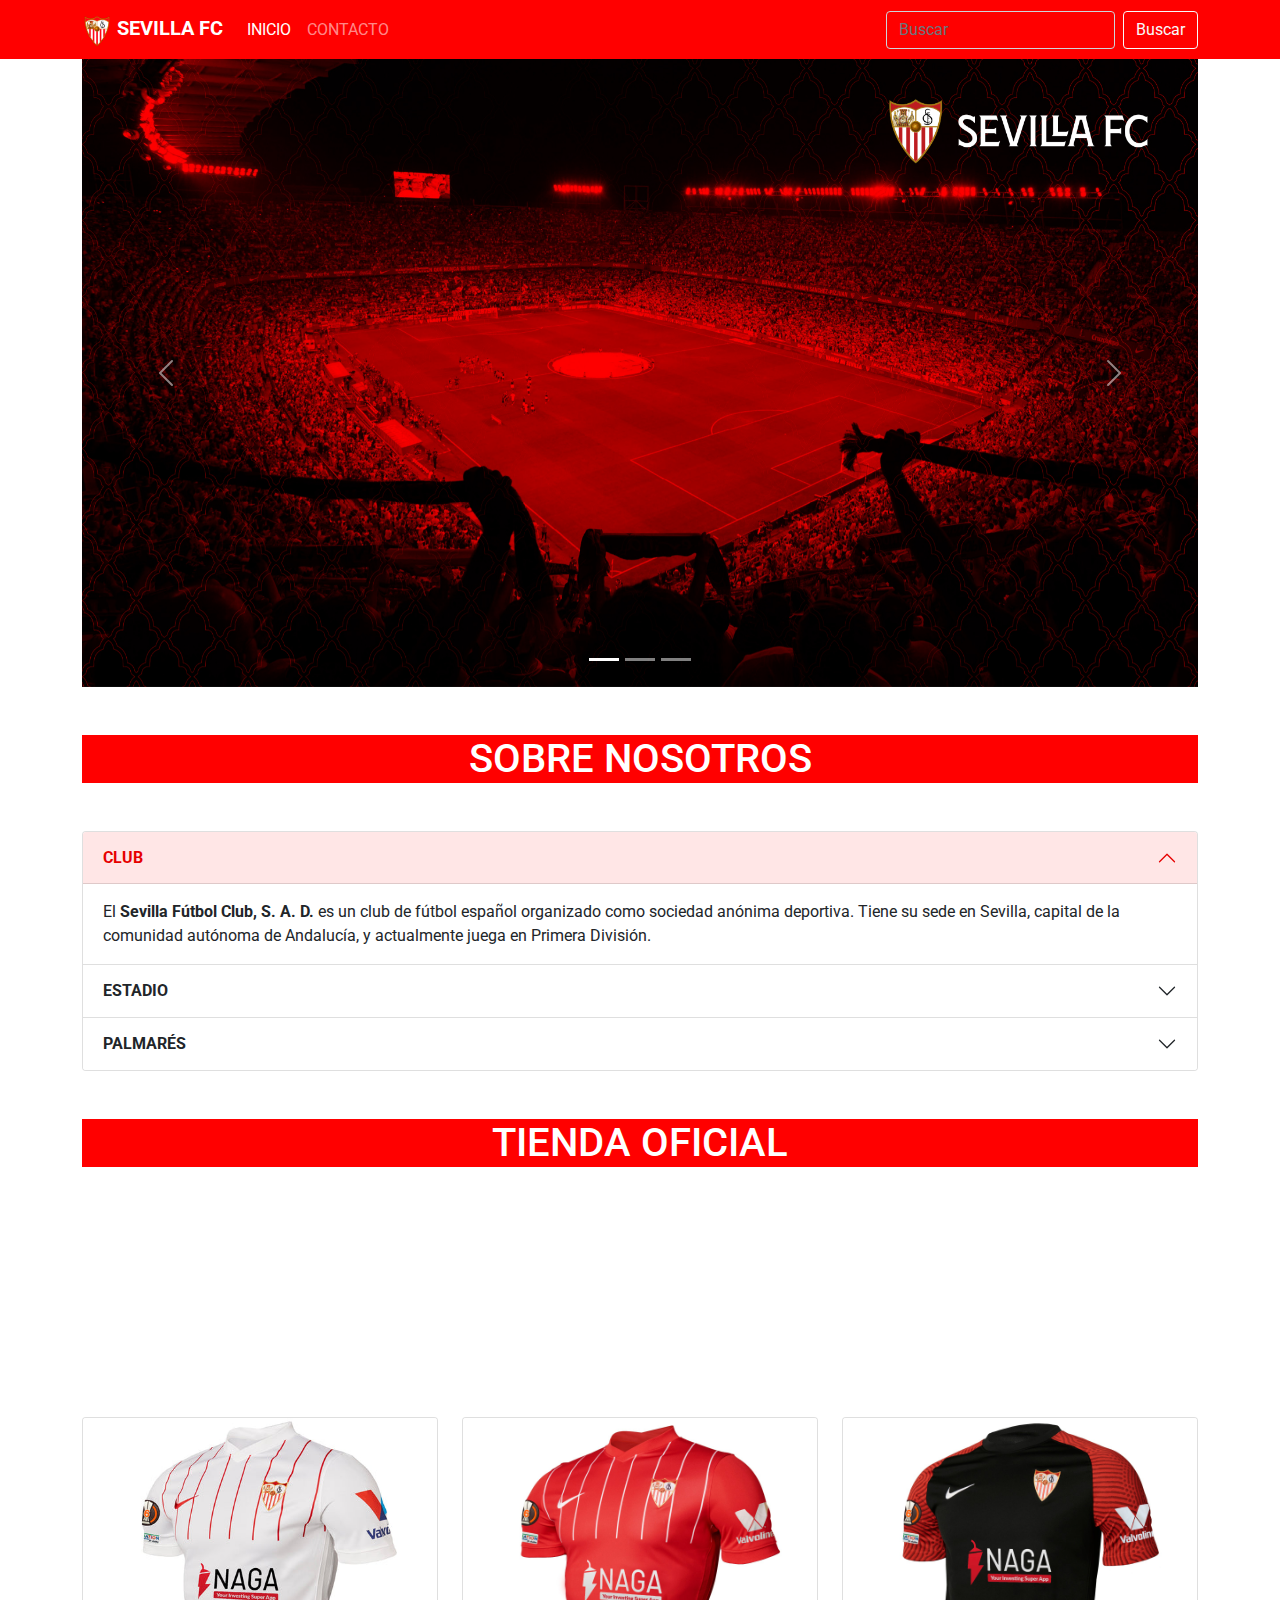
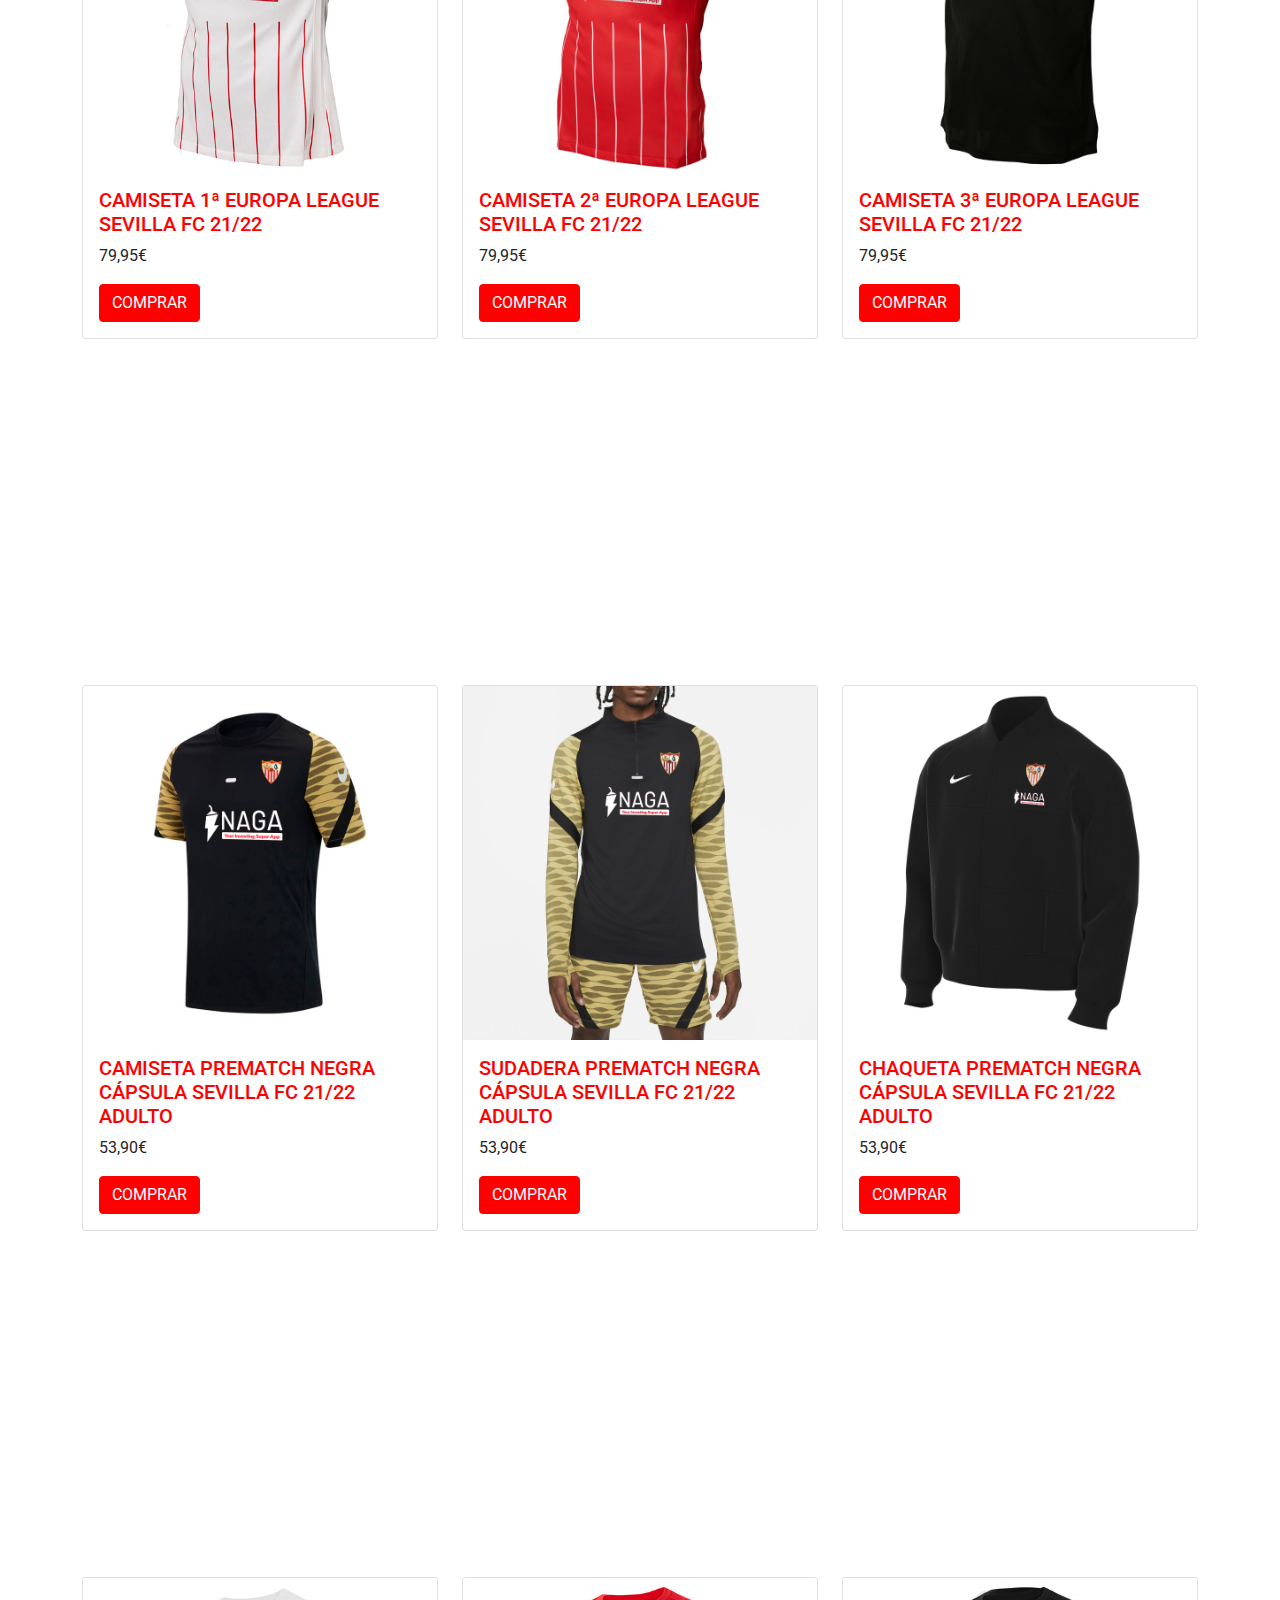
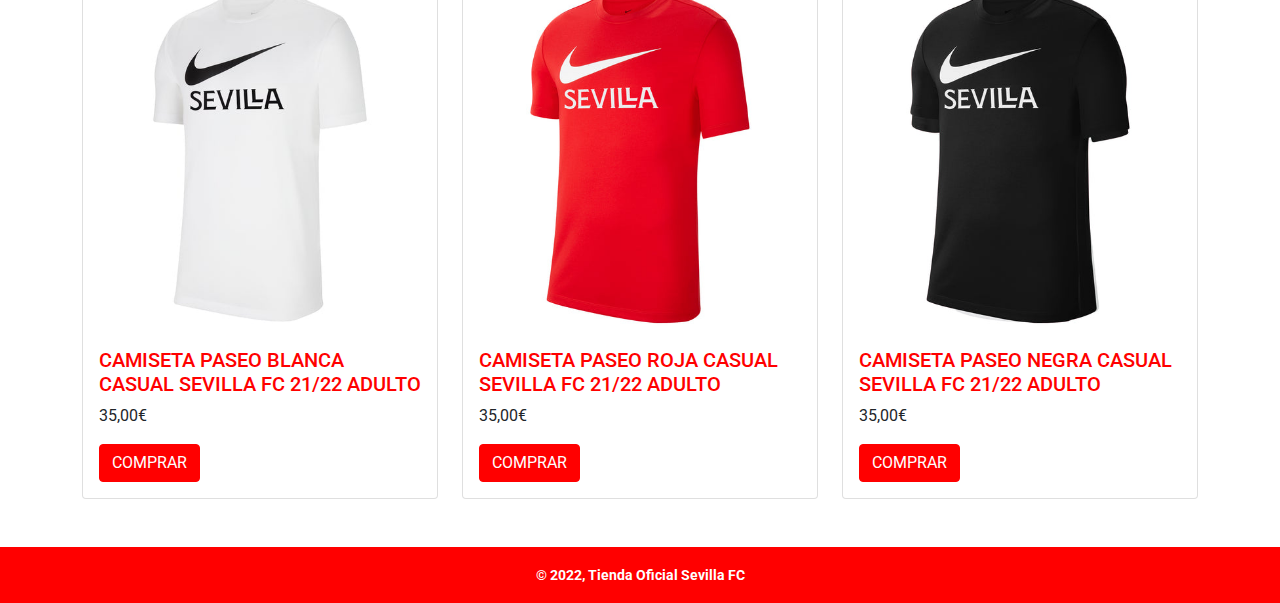
<file: index.html>
<!DOCTYPE html>
<html lang="en">

<head>
    <meta charset="UTF-8">
    <meta http-equiv="X-UA-Compatible" content="IE=edge">
    <meta name="viewport" content="width=device-width, initial-scale=1.0">
    <title>SEVILLA FC</title>
    <link rel="icon" type="image/x-icon" href="img/favicon.png">
    <link rel="stylesheet" href="css/custom.min.css" />
</head>

<body>
    <nav class="navbar navbar-expand-lg navbar-dark bg-primary">
        <div class="container">
            <a class="navbar-brand" href="#">
                <img src="img/favicon.png" alt="" width="30"
                    height="30" class="d-inline-block align-text-top">
                <b class="text-secondary">SEVILLA FC</b>
            </a>
            <button class="navbar-toggler" type="button" data-bs-toggle="collapse" data-bs-target="#navbarNav"
                aria-controls="navbarNav" aria-expanded="false" aria-label="Toggle navigation">
                <span class="navbar-toggler-icon"></span>
            </button>
            <div class="collapse navbar-collapse" id="navbarNav">
                <ul class="navbar-nav me-auto mb-2 mb-lg-0">
                    <li class="nav-item">
                        <a class="nav-link active" aria-current="page" href="#">INICIO</a>
                    </li>
                    <li class="nav-item">
                        <a class="nav-link" href="contacto.html">CONTACTO</a>
                    </li>
                </ul>
                <form class="d-flex">
                    <input class="form-control me-2" type="search" placeholder="Buscar" aria-label="Search">
                    <button class="btn btn-outline-light" type="submit">Buscar</button>
                </form>
            </div>
        </div>
    </nav>
    <div class="container">
        <div id="carouselExampleCaptions" class="carousel slide" data-bs-ride="carousel">
            <div class="carousel-indicators">
                <button type="button" data-bs-target="#carouselExampleCaptions" data-bs-slide-to="0" class="active"
                    aria-current="true" aria-label="Slide 1"></button>
                <button type="button" data-bs-target="#carouselExampleCaptions" data-bs-slide-to="1"
                    aria-label="Slide 2"></button>
                <button type="button" data-bs-target="#carouselExampleCaptions" data-bs-slide-to="2"
                    aria-label="Slide 3"></button>
            </div>
            <div class="carousel-inner">
                <div class="carousel-item active">
                    <img src="img/carrousel1.jpg"
                        class="d-block w-100" alt="...">
                </div>
                <div class="carousel-item">
                    <img src="img/carrousel2.jpg"
                        class="d-block w-100" alt="...">
                </div>
                <div class="carousel-item">
                    <img src="img/carrousel3.jpg"
                        class="d-block w-100" alt="...">
                </div>
            </div>
            <button class="carousel-control-prev" type="button" data-bs-target="#carouselExampleCaptions"
                data-bs-slide="prev">
                <span class="carousel-control-prev-icon" aria-hidden="true"></span>
                <span class="visually-hidden">Previous</span>
            </button>
            <button class="carousel-control-next" type="button" data-bs-target="#carouselExampleCaptions"
                data-bs-slide="next">
                <span class="carousel-control-next-icon" aria-hidden="true"></span>
                <span class="visually-hidden">Next</span>
            </button>
        </div>
    </div>
    <div class="container mt-5">
        <div class="bg-primary text-secondary text-center mt-5 mb-5">
            <b class="h1">SOBRE NOSOTROS</b>
        </div>
        <div class="accordion" id="accordionPanelsStayOpenExample">
            <div class="accordion-item">
                <h2 class="accordion-header" id="panelsStayOpen-headingOne">
                    <button class="accordion-button" type="button" data-bs-toggle="collapse"
                        data-bs-target="#panelsStayOpen-collapseOne" aria-expanded="true"
                        aria-controls="panelsStayOpen-collapseOne">
                        <strong>CLUB</strong>
                    </button>
                </h2>
                <div id="panelsStayOpen-collapseOne" class="accordion-collapse collapse show"
                    aria-labelledby="panelsStayOpen-headingOne">
                    <div class="accordion-body">
                        El <strong>Sevilla Fútbol Club, S. A. D.</strong> es un
                        club de fútbol español organizado como sociedad anónima deportiva. Tiene su sede en Sevilla,
                        capital de la comunidad autónoma de Andalucía, y actualmente juega en Primera División.
                    </div>
                </div>
            </div>
            <div class="accordion-item">
                <h2 class="accordion-header" id="panelsStayOpen-headingTwo">
                    <button class="accordion-button collapsed" type="button" data-bs-toggle="collapse"
                        data-bs-target="#panelsStayOpen-collapseTwo" aria-expanded="false"
                        aria-controls="panelsStayOpen-collapseTwo">
                        <strong>ESTADIO</strong>
                    </button>
                </h2>
                <div id="panelsStayOpen-collapseTwo" class="accordion-collapse collapse"
                    aria-labelledby="panelsStayOpen-headingTwo">
                    <div class="accordion-body">
                        El <strong>Estadio Ramón Sánchez-Pizjuán</strong> es un recinto deportivo propiedad del
                        Sevilla Fútbol Club, ubicado en pleno barrio de Nervión de Sevilla, España. Se inauguró el 7 de
                        septiembre de 1958 y su aforo actualmente es de 43.883 espectadores. El nombre del estadio es en
                        homenaje al ilustre expresidente del club, Ramón Sánchez-Pizjuán.
                    </div>
                </div>
            </div>
            <div class="accordion-item">
                <h2 class="accordion-header" id="panelsStayOpen-headingThree">
                    <button class="accordion-button collapsed" type="button" data-bs-toggle="collapse"
                        data-bs-target="#panelsStayOpen-collapseThree" aria-expanded="false"
                        aria-controls="panelsStayOpen-collapseThree">
                        <strong>PALMARÉS</strong>
                    </button>
                </h2>
                <div id="panelsStayOpen-collapseThree" class="accordion-collapse collapse"
                    aria-labelledby="panelsStayOpen-headingThree">
                    <div class="accordion-body">
                        A lo largo de su historia el club ha
                        ido cosechando éxitos deportivos, siendo la década de los 40 del siglo XX y las dos primeras
                        décadas del siglo XXI las más gloriosas en el nivel nacional e internacional. Entre 1915 y 1940,
                        Se jugaban 21 temporadas de la copa de Andalucía, el Sevilla dominó la competición con 18
                        títulos conseguidos, siendo en su época la competición más importante para los clubes de
                        Andalucía. En la década de los 40 consiguió el único título de Liga que posee en la temporada de
                        1945/46, también consiguió dos subcampeonatos de Liga y dos Copas del Generalísimo, en las
                        primeras décadas del siglo XXI han llegado los éxitos internacionales con la participación en la
                        Champions League, seis títulos de la Europa League (siendo así el máximo campeón de dicho
                        torneo) y dos copas del Rey, también ha conseguido una Supercopa de Europa y una Supercopa de
                        España, además ha sido considerado dos años consecutivos como el mejor equipo del fútbol del
                        mundo.1​ Además de los títulos oficiales conseguidos, el club ha participado de forma habitual
                        en los torneos veraniegos de fútbol celebrados en Andalucía, (Carranza, Colombino, Costa del
                        Sol, Ciudad de Sevilla, etc.) y otras regiones o países, habiéndose proclamado en numerosas
                        ocasiones vencedor de los mismos.
                    </div>
                </div>
            </div>
        </div>
    </div>
    <div class="container">
        <div id="tienda-oficial" class="bg-primary text-secondary text-center mt-5">
            <b class="h1">TIENDA OFICIAL</b>
        </div>
        <div id="europa-league">
            <div class="h3 text-secondary" id="texto-europa-league">
                <b>EUROPA LEAGUE</b>
            </div>
        </div>
        <div class="row">
            <div class="col-sm-4">
                <div class="card">
                    <img src="img/card1.jpg"
                        class="card-img-top" alt="...">
                    <div class="card-body">
                        <h5 class="card-title text-primary">CAMISETA 1ª EUROPA LEAGUE SEVILLA FC 21/22</h5>
                        <p class="card-text">79,95€</p>
                        <a href="#" class="btn btn-primary text-secondary">COMPRAR</a>
                    </div>
                </div>
            </div>
            <div class="col-sm-4">
                <div class="card">
                    <img src="img/card2.jpg"
                        class="card-img-top" alt="...">
                    <div class="card-body">
                        <h5 class="card-title text-primary">CAMISETA 2ª EUROPA LEAGUE SEVILLA FC 21/22</h5>
                        <p class="card-text">79,95€</p>
                        <a href="#" class="btn btn-primary text-secondary">COMPRAR</a>
                    </div>
                </div>
            </div>
            <div class="col-sm-4">
                <div class="card">
                    <img src="img/card3.jpg"
                        class="card-img-top" alt="...">
                    <div class="card-body">
                        <h5 class="card-title text-primary">CAMISETA 3ª EUROPA LEAGUE SEVILLA FC 21/22</h5>
                        <p class="card-text">79,95€</p>
                        <a href="#" class="btn btn-primary text-secondary">COMPRAR</a>
                    </div>
                </div>
            </div>
        </div>
        <div class="mt-5 mb-5" id="pre-match">
            <div class="h3 text-secondary" id="texto-pre-match">
                <b>PRE MATCH</b>
            </div>
        </div>
        <div class="row">
            <div class="col-sm-4">
                <div class="card">
                    <img src="img/card4.jpg"
                        class="card-img-top" alt="...">
                    <div class="card-body">
                        <h5 class="card-title text-primary">
                            CAMISETA PREMATCH NEGRA CÁPSULA SEVILLA FC 21/22 ADULTO
                        </h5>
                        <p class="card-text">53,90€</p>
                        <a href="#" class="btn btn-primary text-secondary">COMPRAR</a>
                    </div>
                </div>
            </div>
            <div class="col-sm-4">
                <div class="card">
                    <img src="img/card5.jpg"
                        class="card-img-top" alt="...">
                    <div class="card-body">
                        <h5 class="card-title text-primary">SUDADERA PREMATCH NEGRA CÁPSULA SEVILLA FC 21/22
                            ADULTO</h5>
                        <p class="card-text">53,90€</p>
                        <a href="#" class="btn btn-primary text-secondary">COMPRAR</a>
                    </div>
                </div>
            </div>
            <div class="col-sm-4">
                <div class="card">
                    <img src="img/card6.jpg"
                        class="card-img-top" alt="...">
                    <div class="card-body">
                        <h5 class="card-title text-primary">CHAQUETA PREMATCH NEGRA CÁPSULA SEVILLA FC 21/22
                            ADULTO</h5>
                        <p class="card-text">53,90€</p>
                        <a href="#" class="btn btn-primary text-secondary">COMPRAR</a>
                    </div>
                </div>
            </div>
        </div>
        <div class="mt-5 mb-5" id="casual">
            <div class="h3 text-secondary" id="texto-casual">
                <b>CASUAL</b>
            </div>
        </div>
        <div class="row">
            <div class="col-sm-4">
                <div class="card">
                    <img src="img/card7.jpg"
                        class="card-img-top" alt="...">
                    <div class="card-body">
                        <h5 class="card-title text-primary">CAMISETA PASEO BLANCA CASUAL SEVILLA FC 21/22 ADULTO
                        </h5>
                        <p class="card-text">35,00€</p>
                        <a href="#" class="btn btn-primary text-secondary">COMPRAR</a>
                    </div>
                </div>
            </div>
            <div class="col-sm-4">
                <div class="card">
                    <img src="img/card8.jpg"
                        class="card-img-top" alt="...">
                    <div class="card-body">
                        <h5 class="card-title text-primary">CAMISETA PASEO ROJA CASUAL SEVILLA FC 21/22 ADULTO</h5>
                        <p class="card-text">35,00€</p>
                        <a href="#" class="btn btn-primary text-secondary">COMPRAR</a>
                    </div>
                </div>
            </div>
            <div class="col-sm-4">
                <div class="card">
                    <img src="img/card9.jpg"
                        class="card-img-top" alt="...">
                    <div class="card-body">
                        <h5 class="card-title text-primary">CAMISETA PASEO NEGRA CASUAL SEVILLA FC 21/22 ADULTO</h5>
                        <p class="card-text">35,00€</p>
                        <a href="#" class="btn btn-primary text-secondary">COMPRAR</a>
                    </div>
                </div>
            </div>
        </div>
    </div>
    <footer class="bg-primary mt-5">
        <div class="container text-secondary text-center pt-3 pb-3">
            <small><b>© 2022, Tienda Oficial Sevilla FC</b></small>
        </div>
    </footer>

    <button id="myBtn">
        <img src="img/up-arrow.png">
    </button>

    <script src="js/script.js"></script>
    <script src="js/bootstrap.min.js"></script>
</body>

</html>
</file>
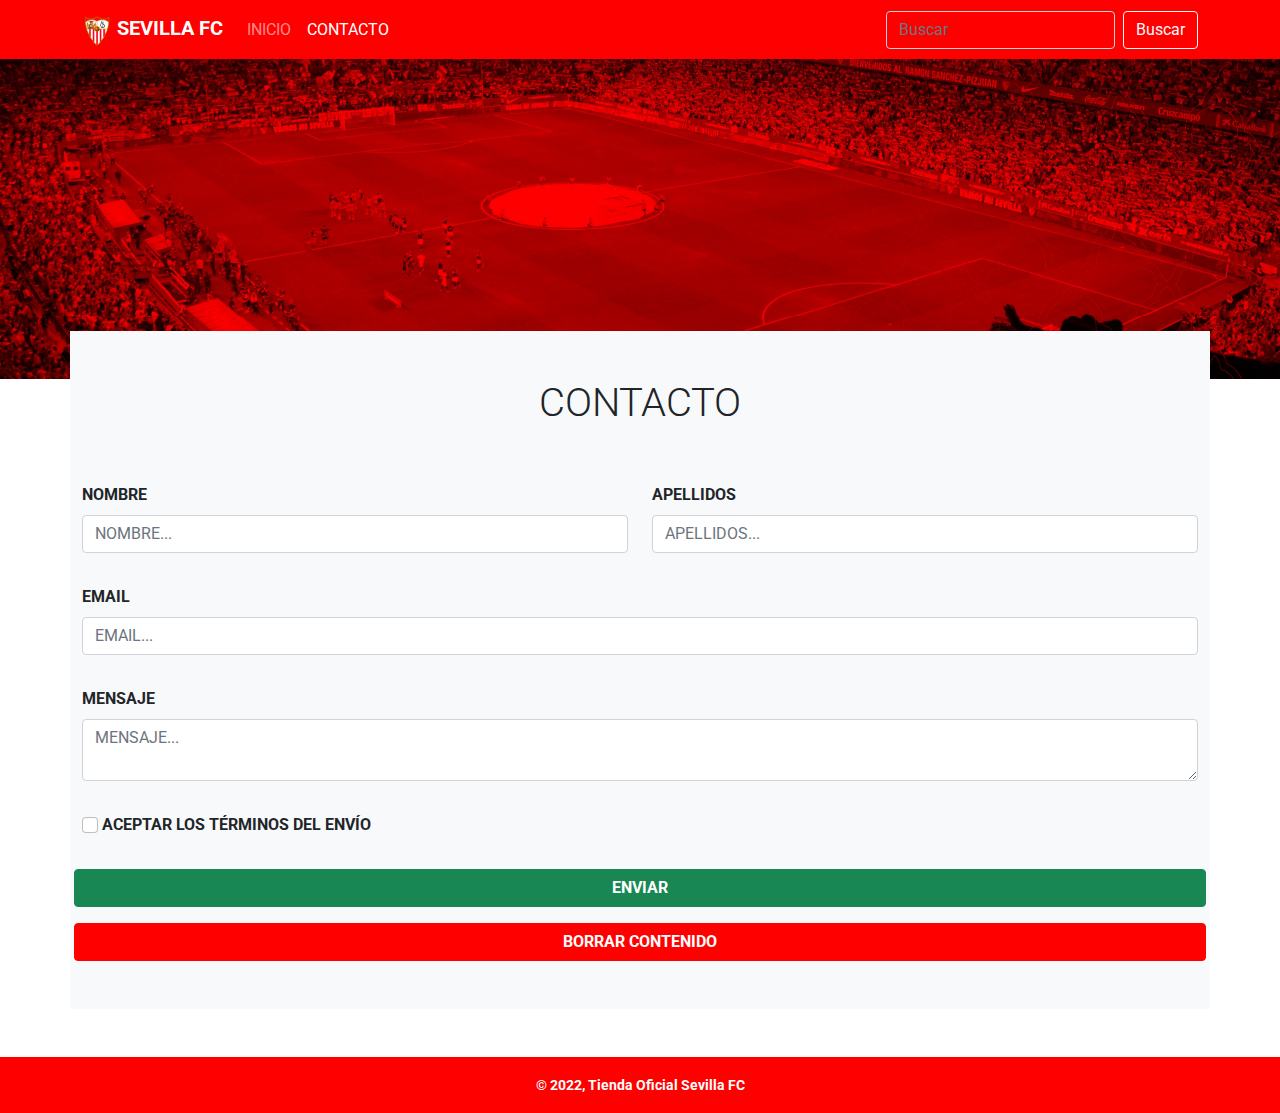
<file: contacto.html>
<!DOCTYPE html>
<html lang="en">

<head>
    <meta charset="UTF-8">
    <meta http-equiv="X-UA-Compatible" content="IE=edge">
    <meta name="viewport" content="width=device-width, initial-scale=1.0">
    <title>CONTACTO</title>
    <link rel="icon" type="image/x-icon" href="img/favicon.png">
    <link rel="stylesheet" href="css/custom.min.css" />
</head>

<body>
    <nav class="navbar navbar-expand-lg navbar-dark bg-primary">
        <div class="container">
            <a class="navbar-brand" href="#">
                <img src="img/favicon.png" alt="" width="30"
                    height="30" class="d-inline-block align-text-top">
                <b class="text-secondary">SEVILLA FC</b>
            </a>
            <button class="navbar-toggler" type="button" data-bs-toggle="collapse" data-bs-target="#navbarNav"
                aria-controls="navbarNav" aria-expanded="false" aria-label="Toggle navigation">
                <span class="navbar-toggler-icon"></span>
            </button>
            <div class="collapse navbar-collapse" id="navbarNav">
                <ul class="navbar-nav me-auto mb-2 mb-lg-0">
                    <li class="nav-item">
                        <a class="nav-link" aria-current="page" href="index.html">INICIO</a>
                    </li>
                    <li class="nav-item">
                        <a class="nav-link active" href="#">CONTACTO</a>
                    </li>
                </ul>
                <form class="d-flex">
                    <input class="form-control me-2" type="search" placeholder="Buscar" aria-label="Search">
                    <button class="btn btn-outline-light" type="submit">Buscar</button>
                </form>
            </div>
        </div>
    </nav>
    <header></header>
    <div class="bg-light container py-5 mt-n5">
        <div class="d-grid gap-5">
            <h1 class="display-6 text-center">CONTACTO</h1>
            <form id="form" action="https://formsubmit.co/pguefer428@iesmartinezm.es" method="POST"
                class="row g-3 needs-validation" novalidate>
                <div class="mb-3">
                    <div class="row">
                        <div id="columna-nombre" class="col-sm-6">
                            <label for="nombre" class="form-label"><b>NOMBRE</b></label>
                            <input type="nombre" class="form-control" id="nombre" name="nombre" placeholder="NOMBRE..."
                                required>
                            <div class="valid-feedback"><b>NOMBRE VÁLIDO</b>.</div>
                            <div class="invalid-feedback"><b>INTRODUZCA UN NOMBRE VÁLIDO.</b></div>
                        </div>
                        <div id="columna-apellidos" class="col-sm-6">
                            <label for="apellidos" class="form-label"><b>APELLIDOS</b></label>
                            <input type="apellidos" class="form-control" id="apellidos" name="apellidos"
                                placeholder="APELLIDOS..." required>
                            <div class="valid-feedback"><b>APELLIDOS VÁLIDOS.</b></div>
                            <div class="invalid-feedback"><b>INTRODUZCA UNOS APELLIDOS VÁLIDOS.</b></div>
                        </div>
                    </div>
                </div>
                <div class="mb-3">
                    <label for="email" class="form-label"><b>EMAIL</b></label>
                    <input type="email" class="form-control" id="email" name="email" placeholder="EMAIL..." required>
                    <div class="valid-feedback"><b>EMAIL VÁLIDO.</b></div>
                    <div class="invalid-feedback"><b>INTRODUZCA UN EMAIL VÁLIDO.</b></div>
                </div>
                <div class="mb-3">
                    <label for="mensaje" class="form-label"><b>MENSAJE</b></label>
                    <textarea class="form-control" id="mensaje" name="mensaje" placeholder="MENSAJE..." minlength="5"
                        required></textarea>
                    <div class="valid-feedback"><b>MENSAJE VÁLIDO.</b></div>
                    <div class="invalid-feedback"><b>INTRODUZCA UN MENSAJE VÁLIDO.</b></div>
                </div>
                <div class="mb-3">
                    <input type="checkbox" class="form-check-input" id="check" required>
                    <label class="form-check-label" for="check"><b>ACEPTAR LOS TÉRMINOS DEL ENVÍO</b></label>
                    <div class="invalid-feedback"><b>DEBE ACEPTAR LOS TÉRMINOS DEL ENVÍO.</b></div>
                </div>
                <button type="submit" class="btn btn-success text-secondary " id="enviar"><b>ENVIAR</b></button>
                <button type="button" class="btn btn-primary text-secondary" data-bs-toggle="modal"
                    data-bs-target="#exampleModal">
                    <b>BORRAR CONTENIDO</b>
                </button>
                <div class="modal fade" id="exampleModal" tabindex="-1" aria-labelledby="exampleModalLabel"
                    aria-hidden="true">
                    <div class="modal-dialog">
                        <div class="modal-content">
                            <div class="modal-header">
                                <img src="img/papelera-de-reciclaje.png">
                                <h5 class="modal-title" id="exampleModalLabel"><b>BORRAR CONTENIDO</b></h5>
                                <button type="button" class="btn-close" data-bs-dismiss="modal"
                                    aria-label="Close"></button>
                            </div>
                            <div class="modal-body">
                                ¿DESEA BORRAR EL CONTENIDO DEL FORMULARIO?
                            </div>
                            <div class="modal-footer">
                                <button type="button" class="btn btn-success text-secondary"
                                    data-bs-dismiss="modal"><b>CANCELAR</b></button>
                                <button id="borrar" type="button" class="btn btn-primary text-secondary"
                                    data-bs-dismiss="modal"><b>BORRAR</b></button>
                            </div>
                        </div>
                    </div>
                </div>
                <button class="btn btn-primary text-secondary" type="button" id="enviarEfecto" disabled hidden>
                    <span class="spinner-grow spinner-grow-sm" role="status" aria-hidden="true"></span>
                    <b>ENVIANDO...</b>
                </button>
            </form>
            <div id="alerta" class="alert alert-success alert-dismissible fade show mt-5" role="alert" hidden>
                <strong>FORMULARIO DE CONTACTO ENVIADO</strong> COMPRUEBE SU CORREO ELECTRÓNICO.
                <button type="button" class="btn-close" data-bs-dismiss="alert" aria-label="Close"></button>
            </div>
        </div>
    </div>
    <footer class="bg-primary mt-5">
        <div class="container text-secondary text-center pt-3 pb-3">
            <small><b>© 2022, Tienda Oficial Sevilla FC</b></small>
        </div>
    </footer>

    <script src="js/form.js"></script>
    <script src="js/bootstrap.min.js"></script>
</body>

</html>
</file>
<file: css/custom.min.css>
﻿@import"https://fonts.googleapis.com/css2?family=Roboto&display=swap";input[type=search]{background-color:red}input[type=search]:focus{background-color:#fff}#europa-league{background:url("https://cdn.shopify.com/s/files/1/0469/2774/1079/files/Camiseta_UEFA_2022_BannerTiendaOnline_copia_1080x.jpg?v=1644828180") no-repeat center;height:250px;position:relative;text-align:center;width:100%}#texto-europa-league{position:absolute;top:50%;left:50%;transform:translate(-50%, -50%)}#pre-match{background:url("https://cdn.shopify.com/s/files/1/0469/2774/1079/files/Banner-Tienda-Online-1903x360_02_c5fb9990-92c4-43b0-9359-136192f68648.jpg?v=1640102394") no-repeat center;height:250px;position:relative;text-align:center;width:100%}#texto-pre-match{position:absolute;top:50%;left:50%;transform:translate(-50%, -50%)}#casual{background:url("https://cdn.shopify.com/s/files/1/0469/2774/1079/files/ColeccionCasual_BannerTiendaOnline_1903x360_e598c50d-bb22-4356-81d8-f5b31ff28ec2.jpg?v=1636470531") no-repeat center;height:250px;position:relative;text-align:center;width:100%}#texto-casual{position:absolute;top:50%;left:50%;transform:translate(-50%, -50%)}#myBtn{display:none;position:fixed;bottom:20px;right:30px;z-index:99;font-size:18px;border:1px solid #000;outline:none;background-color:red;color:#fff;cursor:pointer;padding:15px;border-radius:50%}#myBtn:hover{background-color:#9b0000}#myBtn img{height:25px;width:25px}.modal-header img{height:25px;width:25px}header{background:url("../img/carrousel1.jpg") no-repeat center;height:20rem}@media print{body{filter:grayscale(100%)}body #carouselExampleCaptions button{display:none}body #tienda-oficial{page-break-before:always;margin-bottom:1rem}body .row{display:block}body .card{page-break-after:always}body #europa-league,body #pre-match,body #casual{display:none}body header{display:none}body #columna-nombre{margin-bottom:1rem}body footer{display:none}}/*!
 * Bootstrap v5.1.3 (https://getbootstrap.com/)
 * Copyright 2011-2021 The Bootstrap Authors
 * Copyright 2011-2021 Twitter, Inc.
 * Licensed under MIT (https://github.com/twbs/bootstrap/blob/main/LICENSE)
 */:root{--bs-blue: #0d6efd;--bs-indigo: #6610f2;--bs-purple: #6f42c1;--bs-pink: #d63384;--bs-red: #dc3545;--bs-orange: #fd7e14;--bs-yellow: #ffc107;--bs-green: #198754;--bs-teal: #20c997;--bs-cyan: #0dcaf0;--bs-white: #fff;--bs-gray: #6c757d;--bs-gray-dark: #343a40;--bs-gray-100: #f8f9fa;--bs-gray-200: #e9ecef;--bs-gray-300: #dee2e6;--bs-gray-400: #ced4da;--bs-gray-500: #adb5bd;--bs-gray-600: #6c757d;--bs-gray-700: #495057;--bs-gray-800: #343a40;--bs-gray-900: #212529;--bs-primary: red;--bs-secondary: #ffffff;--bs-success: #198754;--bs-info: #0dcaf0;--bs-warning: #ffc107;--bs-danger: #dc3545;--bs-light: #f8f9fa;--bs-dark: #212529;--bs-primary-rgb: 255, 0, 0;--bs-secondary-rgb: 255, 255, 255;--bs-success-rgb: 25, 135, 84;--bs-info-rgb: 13, 202, 240;--bs-warning-rgb: 255, 193, 7;--bs-danger-rgb: 220, 53, 69;--bs-light-rgb: 248, 249, 250;--bs-dark-rgb: 33, 37, 41;--bs-white-rgb: 255, 255, 255;--bs-black-rgb: 0, 0, 0;--bs-body-color-rgb: 33, 37, 41;--bs-body-bg-rgb: 255, 255, 255;--bs-font-sans-serif: Roboto;--bs-font-monospace: SFMono-Regular, Menlo, Monaco, Consolas, "Liberation Mono", "Courier New", monospace;--bs-gradient: linear-gradient(180deg, rgba(255, 255, 255, 0.15), rgba(255, 255, 255, 0));--bs-body-font-family: var(--bs-font-sans-serif);--bs-body-font-size: 1rem;--bs-body-font-weight: 400;--bs-body-line-height: 1.5;--bs-body-color: #212529;--bs-body-bg: #fff}*,*::before,*::after{box-sizing:border-box}@media(prefers-reduced-motion: no-preference){:root{scroll-behavior:smooth}}body{margin:0;font-family:var(--bs-body-font-family);font-size:var(--bs-body-font-size);font-weight:var(--bs-body-font-weight);line-height:var(--bs-body-line-height);color:var(--bs-body-color);text-align:var(--bs-body-text-align);background-color:var(--bs-body-bg);-webkit-text-size-adjust:100%;-webkit-tap-highlight-color:rgba(0,0,0,0)}hr{margin:1rem 0;color:inherit;background-color:currentColor;border:0;opacity:.25}hr:not([size]){height:1px}h6,.h6,h5,.h5,h4,.h4,h3,.h3,h2,.h2,h1,.h1{margin-top:0;margin-bottom:.5rem;font-weight:500;line-height:1.2}h1,.h1{font-size:calc(1.375rem + 1.5vw)}@media(min-width: 1200px){h1,.h1{font-size:2.5rem}}h2,.h2{font-size:calc(1.325rem + 0.9vw)}@media(min-width: 1200px){h2,.h2{font-size:2rem}}h3,.h3{font-size:calc(1.3rem + 0.6vw)}@media(min-width: 1200px){h3,.h3{font-size:1.75rem}}h4,.h4{font-size:calc(1.275rem + 0.3vw)}@media(min-width: 1200px){h4,.h4{font-size:1.5rem}}h5,.h5{font-size:1.25rem}h6,.h6{font-size:1rem}p{margin-top:0;margin-bottom:1rem}abbr[title],abbr[data-bs-original-title]{text-decoration:underline dotted;cursor:help;text-decoration-skip-ink:none}address{margin-bottom:1rem;font-style:normal;line-height:inherit}ol,ul{padding-left:2rem}ol,ul,dl{margin-top:0;margin-bottom:1rem}ol ol,ul ul,ol ul,ul ol{margin-bottom:0}dt{font-weight:700}dd{margin-bottom:.5rem;margin-left:0}blockquote{margin:0 0 1rem}b,strong{font-weight:bolder}small,.small{font-size:0.875em}mark,.mark{padding:.2em;background-color:#fcf8e3}sub,sup{position:relative;font-size:0.75em;line-height:0;vertical-align:baseline}sub{bottom:-0.25em}sup{top:-0.5em}a{color:red;text-decoration:underline}a:hover{color:#c00}a:not([href]):not([class]),a:not([href]):not([class]):hover{color:inherit;text-decoration:none}pre,code,kbd,samp{font-family:var(--bs-font-monospace);font-size:1em;direction:ltr /* rtl:ignore */;unicode-bidi:bidi-override}pre{display:block;margin-top:0;margin-bottom:1rem;overflow:auto;font-size:0.875em}pre code{font-size:inherit;color:inherit;word-break:normal}code{font-size:0.875em;color:#d63384;word-wrap:break-word}a>code{color:inherit}kbd{padding:.2rem .4rem;font-size:0.875em;color:#fff;background-color:#212529;border-radius:.2rem}kbd kbd{padding:0;font-size:1em;font-weight:700}figure{margin:0 0 1rem}img,svg{vertical-align:middle}table{caption-side:bottom;border-collapse:collapse}caption{padding-top:.5rem;padding-bottom:.5rem;color:#6c757d;text-align:left}th{text-align:inherit;text-align:-webkit-match-parent}thead,tbody,tfoot,tr,td,th{border-color:inherit;border-style:solid;border-width:0}label{display:inline-block}button{border-radius:0}button:focus:not(:focus-visible){outline:0}input,button,select,optgroup,textarea{margin:0;font-family:inherit;font-size:inherit;line-height:inherit}button,select{text-transform:none}[role=button]{cursor:pointer}select{word-wrap:normal}select:disabled{opacity:1}[list]::-webkit-calendar-picker-indicator{display:none}button,[type=button],[type=reset],[type=submit]{-webkit-appearance:button}button:not(:disabled),[type=button]:not(:disabled),[type=reset]:not(:disabled),[type=submit]:not(:disabled){cursor:pointer}::-moz-focus-inner{padding:0;border-style:none}textarea{resize:vertical}fieldset{min-width:0;padding:0;margin:0;border:0}legend{float:left;width:100%;padding:0;margin-bottom:.5rem;font-size:calc(1.275rem + 0.3vw);line-height:inherit}@media(min-width: 1200px){legend{font-size:1.5rem}}legend+*{clear:left}::-webkit-datetime-edit-fields-wrapper,::-webkit-datetime-edit-text,::-webkit-datetime-edit-minute,::-webkit-datetime-edit-hour-field,::-webkit-datetime-edit-day-field,::-webkit-datetime-edit-month-field,::-webkit-datetime-edit-year-field{padding:0}::-webkit-inner-spin-button{height:auto}[type=search]{outline-offset:-2px;-webkit-appearance:textfield}::-webkit-search-decoration{-webkit-appearance:none}::-webkit-color-swatch-wrapper{padding:0}::file-selector-button{font:inherit}::-webkit-file-upload-button{font:inherit;-webkit-appearance:button}output{display:inline-block}iframe{border:0}summary{display:list-item;cursor:pointer}progress{vertical-align:baseline}[hidden]{display:none !important}.lead{font-size:1.25rem;font-weight:300}.display-1{font-size:calc(1.625rem + 4.5vw);font-weight:300;line-height:1.2}@media(min-width: 1200px){.display-1{font-size:5rem}}.display-2{font-size:calc(1.575rem + 3.9vw);font-weight:300;line-height:1.2}@media(min-width: 1200px){.display-2{font-size:4.5rem}}.display-3{font-size:calc(1.525rem + 3.3vw);font-weight:300;line-height:1.2}@media(min-width: 1200px){.display-3{font-size:4rem}}.display-4{font-size:calc(1.475rem + 2.7vw);font-weight:300;line-height:1.2}@media(min-width: 1200px){.display-4{font-size:3.5rem}}.display-5{font-size:calc(1.425rem + 2.1vw);font-weight:300;line-height:1.2}@media(min-width: 1200px){.display-5{font-size:3rem}}.display-6{font-size:calc(1.375rem + 1.5vw);font-weight:300;line-height:1.2}@media(min-width: 1200px){.display-6{font-size:2.5rem}}.list-unstyled{padding-left:0;list-style:none}.list-inline{padding-left:0;list-style:none}.list-inline-item{display:inline-block}.list-inline-item:not(:last-child){margin-right:.5rem}.initialism{font-size:0.875em;text-transform:uppercase}.blockquote{margin-bottom:1rem;font-size:1.25rem}.blockquote>:last-child{margin-bottom:0}.blockquote-footer{margin-top:-1rem;margin-bottom:1rem;font-size:0.875em;color:#6c757d}.blockquote-footer::before{content:"— "}.img-fluid{max-width:100%;height:auto}.img-thumbnail{padding:.25rem;background-color:#fff;border:1px solid #dee2e6;border-radius:.25rem;max-width:100%;height:auto}.figure{display:inline-block}.figure-img{margin-bottom:.5rem;line-height:1}.figure-caption{font-size:0.875em;color:#6c757d}.container,.container-fluid,.container-xxl,.container-xl,.container-lg,.container-md,.container-sm{width:100%;padding-right:var(--bs-gutter-x, 0.75rem);padding-left:var(--bs-gutter-x, 0.75rem);margin-right:auto;margin-left:auto}@media(min-width: 576px){.container-sm,.container{max-width:540px}}@media(min-width: 768px){.container-md,.container-sm,.container{max-width:720px}}@media(min-width: 992px){.container-lg,.container-md,.container-sm,.container{max-width:960px}}@media(min-width: 1200px){.container-xl,.container-lg,.container-md,.container-sm,.container{max-width:1140px}}@media(min-width: 1400px){.container-xxl,.container-xl,.container-lg,.container-md,.container-sm,.container{max-width:1320px}}.row{--bs-gutter-x: 1.5rem;--bs-gutter-y: 0;display:flex;flex-wrap:wrap;margin-top:calc(-1*var(--bs-gutter-y));margin-right:calc(-0.5*var(--bs-gutter-x));margin-left:calc(-0.5*var(--bs-gutter-x))}.row>*{flex-shrink:0;width:100%;max-width:100%;padding-right:calc(var(--bs-gutter-x)*.5);padding-left:calc(var(--bs-gutter-x)*.5);margin-top:var(--bs-gutter-y)}.col{flex:1 0 0%}.row-cols-auto>*{flex:0 0 auto;width:auto}.row-cols-1>*{flex:0 0 auto;width:100%}.row-cols-2>*{flex:0 0 auto;width:50%}.row-cols-3>*{flex:0 0 auto;width:33.3333333333%}.row-cols-4>*{flex:0 0 auto;width:25%}.row-cols-5>*{flex:0 0 auto;width:20%}.row-cols-6>*{flex:0 0 auto;width:16.6666666667%}.col-auto{flex:0 0 auto;width:auto}.col-1{flex:0 0 auto;width:8.33333333%}.col-2{flex:0 0 auto;width:16.66666667%}.col-3{flex:0 0 auto;width:25%}.col-4{flex:0 0 auto;width:33.33333333%}.col-5{flex:0 0 auto;width:41.66666667%}.col-6{flex:0 0 auto;width:50%}.col-7{flex:0 0 auto;width:58.33333333%}.col-8{flex:0 0 auto;width:66.66666667%}.col-9{flex:0 0 auto;width:75%}.col-10{flex:0 0 auto;width:83.33333333%}.col-11{flex:0 0 auto;width:91.66666667%}.col-12{flex:0 0 auto;width:100%}.offset-1{margin-left:8.33333333%}.offset-2{margin-left:16.66666667%}.offset-3{margin-left:25%}.offset-4{margin-left:33.33333333%}.offset-5{margin-left:41.66666667%}.offset-6{margin-left:50%}.offset-7{margin-left:58.33333333%}.offset-8{margin-left:66.66666667%}.offset-9{margin-left:75%}.offset-10{margin-left:83.33333333%}.offset-11{margin-left:91.66666667%}.g-0,.gx-0{--bs-gutter-x: 0}.g-0,.gy-0{--bs-gutter-y: 0}.g-1,.gx-1{--bs-gutter-x: 0.25rem}.g-1,.gy-1{--bs-gutter-y: 0.25rem}.g-2,.gx-2{--bs-gutter-x: 0.5rem}.g-2,.gy-2{--bs-gutter-y: 0.5rem}.g-3,.gx-3{--bs-gutter-x: 1rem}.g-3,.gy-3{--bs-gutter-y: 1rem}.g-4,.gx-4{--bs-gutter-x: 1.5rem}.g-4,.gy-4{--bs-gutter-y: 1.5rem}.g-5,.gx-5{--bs-gutter-x: 3rem}.g-5,.gy-5{--bs-gutter-y: 3rem}@media(min-width: 576px){.col-sm{flex:1 0 0%}.row-cols-sm-auto>*{flex:0 0 auto;width:auto}.row-cols-sm-1>*{flex:0 0 auto;width:100%}.row-cols-sm-2>*{flex:0 0 auto;width:50%}.row-cols-sm-3>*{flex:0 0 auto;width:33.3333333333%}.row-cols-sm-4>*{flex:0 0 auto;width:25%}.row-cols-sm-5>*{flex:0 0 auto;width:20%}.row-cols-sm-6>*{flex:0 0 auto;width:16.6666666667%}.col-sm-auto{flex:0 0 auto;width:auto}.col-sm-1{flex:0 0 auto;width:8.33333333%}.col-sm-2{flex:0 0 auto;width:16.66666667%}.col-sm-3{flex:0 0 auto;width:25%}.col-sm-4{flex:0 0 auto;width:33.33333333%}.col-sm-5{flex:0 0 auto;width:41.66666667%}.col-sm-6{flex:0 0 auto;width:50%}.col-sm-7{flex:0 0 auto;width:58.33333333%}.col-sm-8{flex:0 0 auto;width:66.66666667%}.col-sm-9{flex:0 0 auto;width:75%}.col-sm-10{flex:0 0 auto;width:83.33333333%}.col-sm-11{flex:0 0 auto;width:91.66666667%}.col-sm-12{flex:0 0 auto;width:100%}.offset-sm-0{margin-left:0}.offset-sm-1{margin-left:8.33333333%}.offset-sm-2{margin-left:16.66666667%}.offset-sm-3{margin-left:25%}.offset-sm-4{margin-left:33.33333333%}.offset-sm-5{margin-left:41.66666667%}.offset-sm-6{margin-left:50%}.offset-sm-7{margin-left:58.33333333%}.offset-sm-8{margin-left:66.66666667%}.offset-sm-9{margin-left:75%}.offset-sm-10{margin-left:83.33333333%}.offset-sm-11{margin-left:91.66666667%}.g-sm-0,.gx-sm-0{--bs-gutter-x: 0}.g-sm-0,.gy-sm-0{--bs-gutter-y: 0}.g-sm-1,.gx-sm-1{--bs-gutter-x: 0.25rem}.g-sm-1,.gy-sm-1{--bs-gutter-y: 0.25rem}.g-sm-2,.gx-sm-2{--bs-gutter-x: 0.5rem}.g-sm-2,.gy-sm-2{--bs-gutter-y: 0.5rem}.g-sm-3,.gx-sm-3{--bs-gutter-x: 1rem}.g-sm-3,.gy-sm-3{--bs-gutter-y: 1rem}.g-sm-4,.gx-sm-4{--bs-gutter-x: 1.5rem}.g-sm-4,.gy-sm-4{--bs-gutter-y: 1.5rem}.g-sm-5,.gx-sm-5{--bs-gutter-x: 3rem}.g-sm-5,.gy-sm-5{--bs-gutter-y: 3rem}}@media(min-width: 768px){.col-md{flex:1 0 0%}.row-cols-md-auto>*{flex:0 0 auto;width:auto}.row-cols-md-1>*{flex:0 0 auto;width:100%}.row-cols-md-2>*{flex:0 0 auto;width:50%}.row-cols-md-3>*{flex:0 0 auto;width:33.3333333333%}.row-cols-md-4>*{flex:0 0 auto;width:25%}.row-cols-md-5>*{flex:0 0 auto;width:20%}.row-cols-md-6>*{flex:0 0 auto;width:16.6666666667%}.col-md-auto{flex:0 0 auto;width:auto}.col-md-1{flex:0 0 auto;width:8.33333333%}.col-md-2{flex:0 0 auto;width:16.66666667%}.col-md-3{flex:0 0 auto;width:25%}.col-md-4{flex:0 0 auto;width:33.33333333%}.col-md-5{flex:0 0 auto;width:41.66666667%}.col-md-6{flex:0 0 auto;width:50%}.col-md-7{flex:0 0 auto;width:58.33333333%}.col-md-8{flex:0 0 auto;width:66.66666667%}.col-md-9{flex:0 0 auto;width:75%}.col-md-10{flex:0 0 auto;width:83.33333333%}.col-md-11{flex:0 0 auto;width:91.66666667%}.col-md-12{flex:0 0 auto;width:100%}.offset-md-0{margin-left:0}.offset-md-1{margin-left:8.33333333%}.offset-md-2{margin-left:16.66666667%}.offset-md-3{margin-left:25%}.offset-md-4{margin-left:33.33333333%}.offset-md-5{margin-left:41.66666667%}.offset-md-6{margin-left:50%}.offset-md-7{margin-left:58.33333333%}.offset-md-8{margin-left:66.66666667%}.offset-md-9{margin-left:75%}.offset-md-10{margin-left:83.33333333%}.offset-md-11{margin-left:91.66666667%}.g-md-0,.gx-md-0{--bs-gutter-x: 0}.g-md-0,.gy-md-0{--bs-gutter-y: 0}.g-md-1,.gx-md-1{--bs-gutter-x: 0.25rem}.g-md-1,.gy-md-1{--bs-gutter-y: 0.25rem}.g-md-2,.gx-md-2{--bs-gutter-x: 0.5rem}.g-md-2,.gy-md-2{--bs-gutter-y: 0.5rem}.g-md-3,.gx-md-3{--bs-gutter-x: 1rem}.g-md-3,.gy-md-3{--bs-gutter-y: 1rem}.g-md-4,.gx-md-4{--bs-gutter-x: 1.5rem}.g-md-4,.gy-md-4{--bs-gutter-y: 1.5rem}.g-md-5,.gx-md-5{--bs-gutter-x: 3rem}.g-md-5,.gy-md-5{--bs-gutter-y: 3rem}}@media(min-width: 992px){.col-lg{flex:1 0 0%}.row-cols-lg-auto>*{flex:0 0 auto;width:auto}.row-cols-lg-1>*{flex:0 0 auto;width:100%}.row-cols-lg-2>*{flex:0 0 auto;width:50%}.row-cols-lg-3>*{flex:0 0 auto;width:33.3333333333%}.row-cols-lg-4>*{flex:0 0 auto;width:25%}.row-cols-lg-5>*{flex:0 0 auto;width:20%}.row-cols-lg-6>*{flex:0 0 auto;width:16.6666666667%}.col-lg-auto{flex:0 0 auto;width:auto}.col-lg-1{flex:0 0 auto;width:8.33333333%}.col-lg-2{flex:0 0 auto;width:16.66666667%}.col-lg-3{flex:0 0 auto;width:25%}.col-lg-4{flex:0 0 auto;width:33.33333333%}.col-lg-5{flex:0 0 auto;width:41.66666667%}.col-lg-6{flex:0 0 auto;width:50%}.col-lg-7{flex:0 0 auto;width:58.33333333%}.col-lg-8{flex:0 0 auto;width:66.66666667%}.col-lg-9{flex:0 0 auto;width:75%}.col-lg-10{flex:0 0 auto;width:83.33333333%}.col-lg-11{flex:0 0 auto;width:91.66666667%}.col-lg-12{flex:0 0 auto;width:100%}.offset-lg-0{margin-left:0}.offset-lg-1{margin-left:8.33333333%}.offset-lg-2{margin-left:16.66666667%}.offset-lg-3{margin-left:25%}.offset-lg-4{margin-left:33.33333333%}.offset-lg-5{margin-left:41.66666667%}.offset-lg-6{margin-left:50%}.offset-lg-7{margin-left:58.33333333%}.offset-lg-8{margin-left:66.66666667%}.offset-lg-9{margin-left:75%}.offset-lg-10{margin-left:83.33333333%}.offset-lg-11{margin-left:91.66666667%}.g-lg-0,.gx-lg-0{--bs-gutter-x: 0}.g-lg-0,.gy-lg-0{--bs-gutter-y: 0}.g-lg-1,.gx-lg-1{--bs-gutter-x: 0.25rem}.g-lg-1,.gy-lg-1{--bs-gutter-y: 0.25rem}.g-lg-2,.gx-lg-2{--bs-gutter-x: 0.5rem}.g-lg-2,.gy-lg-2{--bs-gutter-y: 0.5rem}.g-lg-3,.gx-lg-3{--bs-gutter-x: 1rem}.g-lg-3,.gy-lg-3{--bs-gutter-y: 1rem}.g-lg-4,.gx-lg-4{--bs-gutter-x: 1.5rem}.g-lg-4,.gy-lg-4{--bs-gutter-y: 1.5rem}.g-lg-5,.gx-lg-5{--bs-gutter-x: 3rem}.g-lg-5,.gy-lg-5{--bs-gutter-y: 3rem}}@media(min-width: 1200px){.col-xl{flex:1 0 0%}.row-cols-xl-auto>*{flex:0 0 auto;width:auto}.row-cols-xl-1>*{flex:0 0 auto;width:100%}.row-cols-xl-2>*{flex:0 0 auto;width:50%}.row-cols-xl-3>*{flex:0 0 auto;width:33.3333333333%}.row-cols-xl-4>*{flex:0 0 auto;width:25%}.row-cols-xl-5>*{flex:0 0 auto;width:20%}.row-cols-xl-6>*{flex:0 0 auto;width:16.6666666667%}.col-xl-auto{flex:0 0 auto;width:auto}.col-xl-1{flex:0 0 auto;width:8.33333333%}.col-xl-2{flex:0 0 auto;width:16.66666667%}.col-xl-3{flex:0 0 auto;width:25%}.col-xl-4{flex:0 0 auto;width:33.33333333%}.col-xl-5{flex:0 0 auto;width:41.66666667%}.col-xl-6{flex:0 0 auto;width:50%}.col-xl-7{flex:0 0 auto;width:58.33333333%}.col-xl-8{flex:0 0 auto;width:66.66666667%}.col-xl-9{flex:0 0 auto;width:75%}.col-xl-10{flex:0 0 auto;width:83.33333333%}.col-xl-11{flex:0 0 auto;width:91.66666667%}.col-xl-12{flex:0 0 auto;width:100%}.offset-xl-0{margin-left:0}.offset-xl-1{margin-left:8.33333333%}.offset-xl-2{margin-left:16.66666667%}.offset-xl-3{margin-left:25%}.offset-xl-4{margin-left:33.33333333%}.offset-xl-5{margin-left:41.66666667%}.offset-xl-6{margin-left:50%}.offset-xl-7{margin-left:58.33333333%}.offset-xl-8{margin-left:66.66666667%}.offset-xl-9{margin-left:75%}.offset-xl-10{margin-left:83.33333333%}.offset-xl-11{margin-left:91.66666667%}.g-xl-0,.gx-xl-0{--bs-gutter-x: 0}.g-xl-0,.gy-xl-0{--bs-gutter-y: 0}.g-xl-1,.gx-xl-1{--bs-gutter-x: 0.25rem}.g-xl-1,.gy-xl-1{--bs-gutter-y: 0.25rem}.g-xl-2,.gx-xl-2{--bs-gutter-x: 0.5rem}.g-xl-2,.gy-xl-2{--bs-gutter-y: 0.5rem}.g-xl-3,.gx-xl-3{--bs-gutter-x: 1rem}.g-xl-3,.gy-xl-3{--bs-gutter-y: 1rem}.g-xl-4,.gx-xl-4{--bs-gutter-x: 1.5rem}.g-xl-4,.gy-xl-4{--bs-gutter-y: 1.5rem}.g-xl-5,.gx-xl-5{--bs-gutter-x: 3rem}.g-xl-5,.gy-xl-5{--bs-gutter-y: 3rem}}@media(min-width: 1400px){.col-xxl{flex:1 0 0%}.row-cols-xxl-auto>*{flex:0 0 auto;width:auto}.row-cols-xxl-1>*{flex:0 0 auto;width:100%}.row-cols-xxl-2>*{flex:0 0 auto;width:50%}.row-cols-xxl-3>*{flex:0 0 auto;width:33.3333333333%}.row-cols-xxl-4>*{flex:0 0 auto;width:25%}.row-cols-xxl-5>*{flex:0 0 auto;width:20%}.row-cols-xxl-6>*{flex:0 0 auto;width:16.6666666667%}.col-xxl-auto{flex:0 0 auto;width:auto}.col-xxl-1{flex:0 0 auto;width:8.33333333%}.col-xxl-2{flex:0 0 auto;width:16.66666667%}.col-xxl-3{flex:0 0 auto;width:25%}.col-xxl-4{flex:0 0 auto;width:33.33333333%}.col-xxl-5{flex:0 0 auto;width:41.66666667%}.col-xxl-6{flex:0 0 auto;width:50%}.col-xxl-7{flex:0 0 auto;width:58.33333333%}.col-xxl-8{flex:0 0 auto;width:66.66666667%}.col-xxl-9{flex:0 0 auto;width:75%}.col-xxl-10{flex:0 0 auto;width:83.33333333%}.col-xxl-11{flex:0 0 auto;width:91.66666667%}.col-xxl-12{flex:0 0 auto;width:100%}.offset-xxl-0{margin-left:0}.offset-xxl-1{margin-left:8.33333333%}.offset-xxl-2{margin-left:16.66666667%}.offset-xxl-3{margin-left:25%}.offset-xxl-4{margin-left:33.33333333%}.offset-xxl-5{margin-left:41.66666667%}.offset-xxl-6{margin-left:50%}.offset-xxl-7{margin-left:58.33333333%}.offset-xxl-8{margin-left:66.66666667%}.offset-xxl-9{margin-left:75%}.offset-xxl-10{margin-left:83.33333333%}.offset-xxl-11{margin-left:91.66666667%}.g-xxl-0,.gx-xxl-0{--bs-gutter-x: 0}.g-xxl-0,.gy-xxl-0{--bs-gutter-y: 0}.g-xxl-1,.gx-xxl-1{--bs-gutter-x: 0.25rem}.g-xxl-1,.gy-xxl-1{--bs-gutter-y: 0.25rem}.g-xxl-2,.gx-xxl-2{--bs-gutter-x: 0.5rem}.g-xxl-2,.gy-xxl-2{--bs-gutter-y: 0.5rem}.g-xxl-3,.gx-xxl-3{--bs-gutter-x: 1rem}.g-xxl-3,.gy-xxl-3{--bs-gutter-y: 1rem}.g-xxl-4,.gx-xxl-4{--bs-gutter-x: 1.5rem}.g-xxl-4,.gy-xxl-4{--bs-gutter-y: 1.5rem}.g-xxl-5,.gx-xxl-5{--bs-gutter-x: 3rem}.g-xxl-5,.gy-xxl-5{--bs-gutter-y: 3rem}}.table{--bs-table-bg: transparent;--bs-table-accent-bg: transparent;--bs-table-striped-color: #212529;--bs-table-striped-bg: rgba(0, 0, 0, 0.05);--bs-table-active-color: #212529;--bs-table-active-bg: rgba(0, 0, 0, 0.1);--bs-table-hover-color: #212529;--bs-table-hover-bg: rgba(0, 0, 0, 0.075);width:100%;margin-bottom:1rem;color:#212529;vertical-align:top;border-color:#dee2e6}.table>:not(caption)>*>*{padding:.5rem .5rem;background-color:var(--bs-table-bg);border-bottom-width:1px;box-shadow:inset 0 0 0 9999px var(--bs-table-accent-bg)}.table>tbody{vertical-align:inherit}.table>thead{vertical-align:bottom}.table>:not(:first-child){border-top:2px solid currentColor}.caption-top{caption-side:top}.table-sm>:not(caption)>*>*{padding:.25rem .25rem}.table-bordered>:not(caption)>*{border-width:1px 0}.table-bordered>:not(caption)>*>*{border-width:0 1px}.table-borderless>:not(caption)>*>*{border-bottom-width:0}.table-borderless>:not(:first-child){border-top-width:0}.table-striped>tbody>tr:nth-of-type(odd)>*{--bs-table-accent-bg: var(--bs-table-striped-bg);color:var(--bs-table-striped-color)}.table-active{--bs-table-accent-bg: var(--bs-table-active-bg);color:var(--bs-table-active-color)}.table-hover>tbody>tr:hover>*{--bs-table-accent-bg: var(--bs-table-hover-bg);color:var(--bs-table-hover-color)}.table-primary{--bs-table-bg: #ffcccc;--bs-table-striped-bg: #f2c2c2;--bs-table-striped-color: #000;--bs-table-active-bg: #e6b8b8;--bs-table-active-color: #000;--bs-table-hover-bg: #ecbdbd;--bs-table-hover-color: #000;color:#000;border-color:#e6b8b8}.table-secondary{--bs-table-bg: white;--bs-table-striped-bg: #f2f2f2;--bs-table-striped-color: #000;--bs-table-active-bg: #e6e6e6;--bs-table-active-color: #000;--bs-table-hover-bg: #ececec;--bs-table-hover-color: #000;color:#000;border-color:#e6e6e6}.table-success{--bs-table-bg: #d1e7dd;--bs-table-striped-bg: #c7dbd2;--bs-table-striped-color: #000;--bs-table-active-bg: #bcd0c7;--bs-table-active-color: #000;--bs-table-hover-bg: #c1d6cc;--bs-table-hover-color: #000;color:#000;border-color:#bcd0c7}.table-info{--bs-table-bg: #cff4fc;--bs-table-striped-bg: #c5e8ef;--bs-table-striped-color: #000;--bs-table-active-bg: #badce3;--bs-table-active-color: #000;--bs-table-hover-bg: #bfe2e9;--bs-table-hover-color: #000;color:#000;border-color:#badce3}.table-warning{--bs-table-bg: #fff3cd;--bs-table-striped-bg: #f2e7c3;--bs-table-striped-color: #000;--bs-table-active-bg: #e6dbb9;--bs-table-active-color: #000;--bs-table-hover-bg: #ece1be;--bs-table-hover-color: #000;color:#000;border-color:#e6dbb9}.table-danger{--bs-table-bg: #f8d7da;--bs-table-striped-bg: #eccccf;--bs-table-striped-color: #000;--bs-table-active-bg: #dfc2c4;--bs-table-active-color: #000;--bs-table-hover-bg: #e5c7ca;--bs-table-hover-color: #000;color:#000;border-color:#dfc2c4}.table-light{--bs-table-bg: #f8f9fa;--bs-table-striped-bg: #ecedee;--bs-table-striped-color: #000;--bs-table-active-bg: #dfe0e1;--bs-table-active-color: #000;--bs-table-hover-bg: #e5e6e7;--bs-table-hover-color: #000;color:#000;border-color:#dfe0e1}.table-dark{--bs-table-bg: #212529;--bs-table-striped-bg: #2c3034;--bs-table-striped-color: #fff;--bs-table-active-bg: #373b3e;--bs-table-active-color: #fff;--bs-table-hover-bg: #323539;--bs-table-hover-color: #fff;color:#fff;border-color:#373b3e}.table-responsive{overflow-x:auto;-webkit-overflow-scrolling:touch}@media(max-width: 575.98px){.table-responsive-sm{overflow-x:auto;-webkit-overflow-scrolling:touch}}@media(max-width: 767.98px){.table-responsive-md{overflow-x:auto;-webkit-overflow-scrolling:touch}}@media(max-width: 991.98px){.table-responsive-lg{overflow-x:auto;-webkit-overflow-scrolling:touch}}@media(max-width: 1199.98px){.table-responsive-xl{overflow-x:auto;-webkit-overflow-scrolling:touch}}@media(max-width: 1399.98px){.table-responsive-xxl{overflow-x:auto;-webkit-overflow-scrolling:touch}}.form-label{margin-bottom:.5rem}.col-form-label{padding-top:calc(0.375rem + 1px);padding-bottom:calc(0.375rem + 1px);margin-bottom:0;font-size:inherit;line-height:1.5}.col-form-label-lg{padding-top:calc(0.5rem + 1px);padding-bottom:calc(0.5rem + 1px);font-size:1.25rem}.col-form-label-sm{padding-top:calc(0.25rem + 1px);padding-bottom:calc(0.25rem + 1px);font-size:0.875rem}.form-text{margin-top:.25rem;font-size:0.875em;color:#6c757d}.form-control{display:block;width:100%;padding:.375rem .75rem;font-size:1rem;font-weight:400;line-height:1.5;color:#212529;background-color:#fff;background-clip:padding-box;border:1px solid #ced4da;appearance:none;border-radius:.25rem;transition:border-color .15s ease-in-out,box-shadow .15s ease-in-out}@media(prefers-reduced-motion: reduce){.form-control{transition:none}}.form-control[type=file]{overflow:hidden}.form-control[type=file]:not(:disabled):not([readonly]){cursor:pointer}.form-control:focus{color:#212529;background-color:#fff;border-color:#ff8080;outline:0;box-shadow:0 0 0 .25rem rgba(255,0,0,.25)}.form-control::-webkit-date-and-time-value{height:1.5em}.form-control::placeholder{color:#6c757d;opacity:1}.form-control:disabled,.form-control[readonly]{background-color:#e9ecef;opacity:1}.form-control::file-selector-button{padding:.375rem .75rem;margin:-0.375rem -0.75rem;margin-inline-end:.75rem;color:#212529;background-color:#e9ecef;pointer-events:none;border-color:inherit;border-style:solid;border-width:0;border-inline-end-width:1px;border-radius:0;transition:color .15s ease-in-out,background-color .15s ease-in-out,border-color .15s ease-in-out,box-shadow .15s ease-in-out}@media(prefers-reduced-motion: reduce){.form-control::file-selector-button{transition:none}}.form-control:hover:not(:disabled):not([readonly])::file-selector-button{background-color:#dde0e3}.form-control::-webkit-file-upload-button{padding:.375rem .75rem;margin:-0.375rem -0.75rem;margin-inline-end:.75rem;color:#212529;background-color:#e9ecef;pointer-events:none;border-color:inherit;border-style:solid;border-width:0;border-inline-end-width:1px;border-radius:0;transition:color .15s ease-in-out,background-color .15s ease-in-out,border-color .15s ease-in-out,box-shadow .15s ease-in-out}@media(prefers-reduced-motion: reduce){.form-control::-webkit-file-upload-button{transition:none}}.form-control:hover:not(:disabled):not([readonly])::-webkit-file-upload-button{background-color:#dde0e3}.form-control-plaintext{display:block;width:100%;padding:.375rem 0;margin-bottom:0;line-height:1.5;color:#212529;background-color:transparent;border:solid transparent;border-width:1px 0}.form-control-plaintext.form-control-sm,.form-control-plaintext.form-control-lg{padding-right:0;padding-left:0}.form-control-sm{min-height:calc(1.5em + 0.5rem + 2px);padding:.25rem .5rem;font-size:0.875rem;border-radius:.2rem}.form-control-sm::file-selector-button{padding:.25rem .5rem;margin:-0.25rem -0.5rem;margin-inline-end:.5rem}.form-control-sm::-webkit-file-upload-button{padding:.25rem .5rem;margin:-0.25rem -0.5rem;margin-inline-end:.5rem}.form-control-lg{min-height:calc(1.5em + 1rem + 2px);padding:.5rem 1rem;font-size:1.25rem;border-radius:.3rem}.form-control-lg::file-selector-button{padding:.5rem 1rem;margin:-0.5rem -1rem;margin-inline-end:1rem}.form-control-lg::-webkit-file-upload-button{padding:.5rem 1rem;margin:-0.5rem -1rem;margin-inline-end:1rem}textarea.form-control{min-height:calc(1.5em + 0.75rem + 2px)}textarea.form-control-sm{min-height:calc(1.5em + 0.5rem + 2px)}textarea.form-control-lg{min-height:calc(1.5em + 1rem + 2px)}.form-control-color{width:3rem;height:auto;padding:.375rem}.form-control-color:not(:disabled):not([readonly]){cursor:pointer}.form-control-color::-moz-color-swatch{height:1.5em;border-radius:.25rem}.form-control-color::-webkit-color-swatch{height:1.5em;border-radius:.25rem}.form-select{display:block;width:100%;padding:.375rem 2.25rem .375rem .75rem;-moz-padding-start:calc(0.75rem - 3px);font-size:1rem;font-weight:400;line-height:1.5;color:#212529;background-color:#fff;background-image:url("data:image/svg+xml,%3csvg xmlns='http://www.w3.org/2000/svg' viewBox='0 0 16 16'%3e%3cpath fill='none' stroke='%23343a40' stroke-linecap='round' stroke-linejoin='round' stroke-width='2' d='M2 5l6 6 6-6'/%3e%3c/svg%3e");background-repeat:no-repeat;background-position:right .75rem center;background-size:16px 12px;border:1px solid #ced4da;border-radius:.25rem;transition:border-color .15s ease-in-out,box-shadow .15s ease-in-out;appearance:none}@media(prefers-reduced-motion: reduce){.form-select{transition:none}}.form-select:focus{border-color:#ff8080;outline:0;box-shadow:0 0 0 .25rem rgba(255,0,0,.25)}.form-select[multiple],.form-select[size]:not([size="1"]){padding-right:.75rem;background-image:none}.form-select:disabled{background-color:#e9ecef}.form-select:-moz-focusring{color:transparent;text-shadow:0 0 0 #212529}.form-select-sm{padding-top:.25rem;padding-bottom:.25rem;padding-left:.5rem;font-size:0.875rem;border-radius:.2rem}.form-select-lg{padding-top:.5rem;padding-bottom:.5rem;padding-left:1rem;font-size:1.25rem;border-radius:.3rem}.form-check{display:block;min-height:1.5rem;padding-left:1.5em;margin-bottom:.125rem}.form-check .form-check-input{float:left;margin-left:-1.5em}.form-check-input{width:1em;height:1em;margin-top:.25em;vertical-align:top;background-color:#fff;background-repeat:no-repeat;background-position:center;background-size:contain;border:1px solid rgba(0,0,0,.25);appearance:none;color-adjust:exact}.form-check-input[type=checkbox]{border-radius:.25em}.form-check-input[type=radio]{border-radius:50%}.form-check-input:active{filter:brightness(90%)}.form-check-input:focus{border-color:#ff8080;outline:0;box-shadow:0 0 0 .25rem rgba(255,0,0,.25)}.form-check-input:checked{background-color:red;border-color:red}.form-check-input:checked[type=checkbox]{background-image:url("data:image/svg+xml,%3csvg xmlns='http://www.w3.org/2000/svg' viewBox='0 0 20 20'%3e%3cpath fill='none' stroke='%23fff' stroke-linecap='round' stroke-linejoin='round' stroke-width='3' d='M6 10l3 3l6-6'/%3e%3c/svg%3e")}.form-check-input:checked[type=radio]{background-image:url("data:image/svg+xml,%3csvg xmlns='http://www.w3.org/2000/svg' viewBox='-4 -4 8 8'%3e%3ccircle r='2' fill='%23fff'/%3e%3c/svg%3e")}.form-check-input[type=checkbox]:indeterminate{background-color:red;border-color:red;background-image:url("data:image/svg+xml,%3csvg xmlns='http://www.w3.org/2000/svg' viewBox='0 0 20 20'%3e%3cpath fill='none' stroke='%23fff' stroke-linecap='round' stroke-linejoin='round' stroke-width='3' d='M6 10h8'/%3e%3c/svg%3e")}.form-check-input:disabled{pointer-events:none;filter:none;opacity:.5}.form-check-input[disabled]~.form-check-label,.form-check-input:disabled~.form-check-label{opacity:.5}.form-switch{padding-left:2.5em}.form-switch .form-check-input{width:2em;margin-left:-2.5em;background-image:url("data:image/svg+xml,%3csvg xmlns='http://www.w3.org/2000/svg' viewBox='-4 -4 8 8'%3e%3ccircle r='3' fill='rgba%280, 0, 0, 0.25%29'/%3e%3c/svg%3e");background-position:left center;border-radius:2em;transition:background-position .15s ease-in-out}@media(prefers-reduced-motion: reduce){.form-switch .form-check-input{transition:none}}.form-switch .form-check-input:focus{background-image:url("data:image/svg+xml,%3csvg xmlns='http://www.w3.org/2000/svg' viewBox='-4 -4 8 8'%3e%3ccircle r='3' fill='%23ff8080'/%3e%3c/svg%3e")}.form-switch .form-check-input:checked{background-position:right center;background-image:url("data:image/svg+xml,%3csvg xmlns='http://www.w3.org/2000/svg' viewBox='-4 -4 8 8'%3e%3ccircle r='3' fill='%23fff'/%3e%3c/svg%3e")}.form-check-inline{display:inline-block;margin-right:1rem}.btn-check{position:absolute;clip:rect(0, 0, 0, 0);pointer-events:none}.btn-check[disabled]+.btn,.btn-check:disabled+.btn{pointer-events:none;filter:none;opacity:.65}.form-range{width:100%;height:1.5rem;padding:0;background-color:transparent;appearance:none}.form-range:focus{outline:0}.form-range:focus::-webkit-slider-thumb{box-shadow:0 0 0 1px #fff,0 0 0 .25rem rgba(255,0,0,.25)}.form-range:focus::-moz-range-thumb{box-shadow:0 0 0 1px #fff,0 0 0 .25rem rgba(255,0,0,.25)}.form-range::-moz-focus-outer{border:0}.form-range::-webkit-slider-thumb{width:1rem;height:1rem;margin-top:-0.25rem;background-color:red;border:0;border-radius:1rem;transition:background-color .15s ease-in-out,border-color .15s ease-in-out,box-shadow .15s ease-in-out;appearance:none}@media(prefers-reduced-motion: reduce){.form-range::-webkit-slider-thumb{transition:none}}.form-range::-webkit-slider-thumb:active{background-color:#ffb3b3}.form-range::-webkit-slider-runnable-track{width:100%;height:.5rem;color:transparent;cursor:pointer;background-color:#dee2e6;border-color:transparent;border-radius:1rem}.form-range::-moz-range-thumb{width:1rem;height:1rem;background-color:red;border:0;border-radius:1rem;transition:background-color .15s ease-in-out,border-color .15s ease-in-out,box-shadow .15s ease-in-out;appearance:none}@media(prefers-reduced-motion: reduce){.form-range::-moz-range-thumb{transition:none}}.form-range::-moz-range-thumb:active{background-color:#ffb3b3}.form-range::-moz-range-track{width:100%;height:.5rem;color:transparent;cursor:pointer;background-color:#dee2e6;border-color:transparent;border-radius:1rem}.form-range:disabled{pointer-events:none}.form-range:disabled::-webkit-slider-thumb{background-color:#adb5bd}.form-range:disabled::-moz-range-thumb{background-color:#adb5bd}.form-floating{position:relative}.form-floating>.form-control,.form-floating>.form-select{height:calc(3.5rem + 2px);line-height:1.25}.form-floating>label{position:absolute;top:0;left:0;height:100%;padding:1rem .75rem;pointer-events:none;border:1px solid transparent;transform-origin:0 0;transition:opacity .1s ease-in-out,transform .1s ease-in-out}@media(prefers-reduced-motion: reduce){.form-floating>label{transition:none}}.form-floating>.form-control{padding:1rem .75rem}.form-floating>.form-control::placeholder{color:transparent}.form-floating>.form-control:focus,.form-floating>.form-control:not(:placeholder-shown){padding-top:1.625rem;padding-bottom:.625rem}.form-floating>.form-control:-webkit-autofill{padding-top:1.625rem;padding-bottom:.625rem}.form-floating>.form-select{padding-top:1.625rem;padding-bottom:.625rem}.form-floating>.form-control:focus~label,.form-floating>.form-control:not(:placeholder-shown)~label,.form-floating>.form-select~label{opacity:.65;transform:scale(0.85) translateY(-0.5rem) translateX(0.15rem)}.form-floating>.form-control:-webkit-autofill~label{opacity:.65;transform:scale(0.85) translateY(-0.5rem) translateX(0.15rem)}.input-group{position:relative;display:flex;flex-wrap:wrap;align-items:stretch;width:100%}.input-group>.form-control,.input-group>.form-select{position:relative;flex:1 1 auto;width:1%;min-width:0}.input-group>.form-control:focus,.input-group>.form-select:focus{z-index:3}.input-group .btn{position:relative;z-index:2}.input-group .btn:focus{z-index:3}.input-group-text{display:flex;align-items:center;padding:.375rem .75rem;font-size:1rem;font-weight:400;line-height:1.5;color:#212529;text-align:center;white-space:nowrap;background-color:#e9ecef;border:1px solid #ced4da;border-radius:.25rem}.input-group-lg>.form-control,.input-group-lg>.form-select,.input-group-lg>.input-group-text,.input-group-lg>.btn{padding:.5rem 1rem;font-size:1.25rem;border-radius:.3rem}.input-group-sm>.form-control,.input-group-sm>.form-select,.input-group-sm>.input-group-text,.input-group-sm>.btn{padding:.25rem .5rem;font-size:0.875rem;border-radius:.2rem}.input-group-lg>.form-select,.input-group-sm>.form-select{padding-right:3rem}.input-group:not(.has-validation)>:not(:last-child):not(.dropdown-toggle):not(.dropdown-menu),.input-group:not(.has-validation)>.dropdown-toggle:nth-last-child(n+3){border-top-right-radius:0;border-bottom-right-radius:0}.input-group.has-validation>:nth-last-child(n+3):not(.dropdown-toggle):not(.dropdown-menu),.input-group.has-validation>.dropdown-toggle:nth-last-child(n+4){border-top-right-radius:0;border-bottom-right-radius:0}.input-group>:not(:first-child):not(.dropdown-menu):not(.valid-tooltip):not(.valid-feedback):not(.invalid-tooltip):not(.invalid-feedback){margin-left:-1px;border-top-left-radius:0;border-bottom-left-radius:0}.valid-feedback{display:none;width:100%;margin-top:.25rem;font-size:0.875em;color:#198754}.valid-tooltip{position:absolute;top:100%;z-index:5;display:none;max-width:100%;padding:.25rem .5rem;margin-top:.1rem;font-size:0.875rem;color:#fff;background-color:rgba(25,135,84,.9);border-radius:.25rem}.was-validated :valid~.valid-feedback,.was-validated :valid~.valid-tooltip,.is-valid~.valid-feedback,.is-valid~.valid-tooltip{display:block}.was-validated .form-control:valid,.form-control.is-valid{border-color:#198754;padding-right:calc(1.5em + 0.75rem);background-image:url("data:image/svg+xml,%3csvg xmlns='http://www.w3.org/2000/svg' viewBox='0 0 8 8'%3e%3cpath fill='%23198754' d='M2.3 6.73L.6 4.53c-.4-1.04.46-1.4 1.1-.8l1.1 1.4 3.4-3.8c.6-.63 1.6-.27 1.2.7l-4 4.6c-.43.5-.8.4-1.1.1z'/%3e%3c/svg%3e");background-repeat:no-repeat;background-position:right calc(0.375em + 0.1875rem) center;background-size:calc(0.75em + 0.375rem) calc(0.75em + 0.375rem)}.was-validated .form-control:valid:focus,.form-control.is-valid:focus{border-color:#198754;box-shadow:0 0 0 .25rem rgba(25,135,84,.25)}.was-validated textarea.form-control:valid,textarea.form-control.is-valid{padding-right:calc(1.5em + 0.75rem);background-position:top calc(0.375em + 0.1875rem) right calc(0.375em + 0.1875rem)}.was-validated .form-select:valid,.form-select.is-valid{border-color:#198754}.was-validated .form-select:valid:not([multiple]):not([size]),.was-validated .form-select:valid:not([multiple])[size="1"],.form-select.is-valid:not([multiple]):not([size]),.form-select.is-valid:not([multiple])[size="1"]{padding-right:4.125rem;background-image:url("data:image/svg+xml,%3csvg xmlns='http://www.w3.org/2000/svg' viewBox='0 0 16 16'%3e%3cpath fill='none' stroke='%23343a40' stroke-linecap='round' stroke-linejoin='round' stroke-width='2' d='M2 5l6 6 6-6'/%3e%3c/svg%3e"),url("data:image/svg+xml,%3csvg xmlns='http://www.w3.org/2000/svg' viewBox='0 0 8 8'%3e%3cpath fill='%23198754' d='M2.3 6.73L.6 4.53c-.4-1.04.46-1.4 1.1-.8l1.1 1.4 3.4-3.8c.6-.63 1.6-.27 1.2.7l-4 4.6c-.43.5-.8.4-1.1.1z'/%3e%3c/svg%3e");background-position:right .75rem center,center right 2.25rem;background-size:16px 12px,calc(0.75em + 0.375rem) calc(0.75em + 0.375rem)}.was-validated .form-select:valid:focus,.form-select.is-valid:focus{border-color:#198754;box-shadow:0 0 0 .25rem rgba(25,135,84,.25)}.was-validated .form-check-input:valid,.form-check-input.is-valid{border-color:#198754}.was-validated .form-check-input:valid:checked,.form-check-input.is-valid:checked{background-color:#198754}.was-validated .form-check-input:valid:focus,.form-check-input.is-valid:focus{box-shadow:0 0 0 .25rem rgba(25,135,84,.25)}.was-validated .form-check-input:valid~.form-check-label,.form-check-input.is-valid~.form-check-label{color:#198754}.form-check-inline .form-check-input~.valid-feedback{margin-left:.5em}.was-validated .input-group .form-control:valid,.input-group .form-control.is-valid,.was-validated .input-group .form-select:valid,.input-group .form-select.is-valid{z-index:1}.was-validated .input-group .form-control:valid:focus,.input-group .form-control.is-valid:focus,.was-validated .input-group .form-select:valid:focus,.input-group .form-select.is-valid:focus{z-index:3}.invalid-feedback{display:none;width:100%;margin-top:.25rem;font-size:0.875em;color:#dc3545}.invalid-tooltip{position:absolute;top:100%;z-index:5;display:none;max-width:100%;padding:.25rem .5rem;margin-top:.1rem;font-size:0.875rem;color:#fff;background-color:rgba(220,53,69,.9);border-radius:.25rem}.was-validated :invalid~.invalid-feedback,.was-validated :invalid~.invalid-tooltip,.is-invalid~.invalid-feedback,.is-invalid~.invalid-tooltip{display:block}.was-validated .form-control:invalid,.form-control.is-invalid{border-color:#dc3545;padding-right:calc(1.5em + 0.75rem);background-image:url("data:image/svg+xml,%3csvg xmlns='http://www.w3.org/2000/svg' viewBox='0 0 12 12' width='12' height='12' fill='none' stroke='%23dc3545'%3e%3ccircle cx='6' cy='6' r='4.5'/%3e%3cpath stroke-linejoin='round' d='M5.8 3.6h.4L6 6.5z'/%3e%3ccircle cx='6' cy='8.2' r='.6' fill='%23dc3545' stroke='none'/%3e%3c/svg%3e");background-repeat:no-repeat;background-position:right calc(0.375em + 0.1875rem) center;background-size:calc(0.75em + 0.375rem) calc(0.75em + 0.375rem)}.was-validated .form-control:invalid:focus,.form-control.is-invalid:focus{border-color:#dc3545;box-shadow:0 0 0 .25rem rgba(220,53,69,.25)}.was-validated textarea.form-control:invalid,textarea.form-control.is-invalid{padding-right:calc(1.5em + 0.75rem);background-position:top calc(0.375em + 0.1875rem) right calc(0.375em + 0.1875rem)}.was-validated .form-select:invalid,.form-select.is-invalid{border-color:#dc3545}.was-validated .form-select:invalid:not([multiple]):not([size]),.was-validated .form-select:invalid:not([multiple])[size="1"],.form-select.is-invalid:not([multiple]):not([size]),.form-select.is-invalid:not([multiple])[size="1"]{padding-right:4.125rem;background-image:url("data:image/svg+xml,%3csvg xmlns='http://www.w3.org/2000/svg' viewBox='0 0 16 16'%3e%3cpath fill='none' stroke='%23343a40' stroke-linecap='round' stroke-linejoin='round' stroke-width='2' d='M2 5l6 6 6-6'/%3e%3c/svg%3e"),url("data:image/svg+xml,%3csvg xmlns='http://www.w3.org/2000/svg' viewBox='0 0 12 12' width='12' height='12' fill='none' stroke='%23dc3545'%3e%3ccircle cx='6' cy='6' r='4.5'/%3e%3cpath stroke-linejoin='round' d='M5.8 3.6h.4L6 6.5z'/%3e%3ccircle cx='6' cy='8.2' r='.6' fill='%23dc3545' stroke='none'/%3e%3c/svg%3e");background-position:right .75rem center,center right 2.25rem;background-size:16px 12px,calc(0.75em + 0.375rem) calc(0.75em + 0.375rem)}.was-validated .form-select:invalid:focus,.form-select.is-invalid:focus{border-color:#dc3545;box-shadow:0 0 0 .25rem rgba(220,53,69,.25)}.was-validated .form-check-input:invalid,.form-check-input.is-invalid{border-color:#dc3545}.was-validated .form-check-input:invalid:checked,.form-check-input.is-invalid:checked{background-color:#dc3545}.was-validated .form-check-input:invalid:focus,.form-check-input.is-invalid:focus{box-shadow:0 0 0 .25rem rgba(220,53,69,.25)}.was-validated .form-check-input:invalid~.form-check-label,.form-check-input.is-invalid~.form-check-label{color:#dc3545}.form-check-inline .form-check-input~.invalid-feedback{margin-left:.5em}.was-validated .input-group .form-control:invalid,.input-group .form-control.is-invalid,.was-validated .input-group .form-select:invalid,.input-group .form-select.is-invalid{z-index:2}.was-validated .input-group .form-control:invalid:focus,.input-group .form-control.is-invalid:focus,.was-validated .input-group .form-select:invalid:focus,.input-group .form-select.is-invalid:focus{z-index:3}.btn{display:inline-block;font-weight:400;line-height:1.5;color:#212529;text-align:center;text-decoration:none;vertical-align:middle;cursor:pointer;user-select:none;background-color:transparent;border:1px solid transparent;padding:.375rem .75rem;font-size:1rem;border-radius:.25rem;transition:color .15s ease-in-out,background-color .15s ease-in-out,border-color .15s ease-in-out,box-shadow .15s ease-in-out}@media(prefers-reduced-motion: reduce){.btn{transition:none}}.btn:hover{color:#212529}.btn-check:focus+.btn,.btn:focus{outline:0;box-shadow:0 0 0 .25rem rgba(255,0,0,.25)}.btn:disabled,.btn.disabled,fieldset:disabled .btn{pointer-events:none;opacity:.65}.btn-primary{color:#000;background-color:red;border-color:red}.btn-primary:hover{color:#000;background-color:#ff2626;border-color:#ff1a1a}.btn-check:focus+.btn-primary,.btn-primary:focus{color:#000;background-color:#ff2626;border-color:#ff1a1a;box-shadow:0 0 0 .25rem rgba(217,0,0,.5)}.btn-check:checked+.btn-primary,.btn-check:active+.btn-primary,.btn-primary:active,.btn-primary.active,.show>.btn-primary.dropdown-toggle{color:#000;background-color:#f33;border-color:#ff1a1a}.btn-check:checked+.btn-primary:focus,.btn-check:active+.btn-primary:focus,.btn-primary:active:focus,.btn-primary.active:focus,.show>.btn-primary.dropdown-toggle:focus{box-shadow:0 0 0 .25rem rgba(217,0,0,.5)}.btn-primary:disabled,.btn-primary.disabled{color:#000;background-color:red;border-color:red}.btn-secondary{color:#000;background-color:#fff;border-color:#fff}.btn-secondary:hover{color:#000;background-color:#fff;border-color:#fff}.btn-check:focus+.btn-secondary,.btn-secondary:focus{color:#000;background-color:#fff;border-color:#fff;box-shadow:0 0 0 .25rem rgba(217,217,217,.5)}.btn-check:checked+.btn-secondary,.btn-check:active+.btn-secondary,.btn-secondary:active,.btn-secondary.active,.show>.btn-secondary.dropdown-toggle{color:#000;background-color:#fff;border-color:#fff}.btn-check:checked+.btn-secondary:focus,.btn-check:active+.btn-secondary:focus,.btn-secondary:active:focus,.btn-secondary.active:focus,.show>.btn-secondary.dropdown-toggle:focus{box-shadow:0 0 0 .25rem rgba(217,217,217,.5)}.btn-secondary:disabled,.btn-secondary.disabled{color:#000;background-color:#fff;border-color:#fff}.btn-success{color:#fff;background-color:#198754;border-color:#198754}.btn-success:hover{color:#fff;background-color:#157347;border-color:#146c43}.btn-check:focus+.btn-success,.btn-success:focus{color:#fff;background-color:#157347;border-color:#146c43;box-shadow:0 0 0 .25rem rgba(60,153,110,.5)}.btn-check:checked+.btn-success,.btn-check:active+.btn-success,.btn-success:active,.btn-success.active,.show>.btn-success.dropdown-toggle{color:#fff;background-color:#146c43;border-color:#13653f}.btn-check:checked+.btn-success:focus,.btn-check:active+.btn-success:focus,.btn-success:active:focus,.btn-success.active:focus,.show>.btn-success.dropdown-toggle:focus{box-shadow:0 0 0 .25rem rgba(60,153,110,.5)}.btn-success:disabled,.btn-success.disabled{color:#fff;background-color:#198754;border-color:#198754}.btn-info{color:#000;background-color:#0dcaf0;border-color:#0dcaf0}.btn-info:hover{color:#000;background-color:#31d2f2;border-color:#25cff2}.btn-check:focus+.btn-info,.btn-info:focus{color:#000;background-color:#31d2f2;border-color:#25cff2;box-shadow:0 0 0 .25rem rgba(11,172,204,.5)}.btn-check:checked+.btn-info,.btn-check:active+.btn-info,.btn-info:active,.btn-info.active,.show>.btn-info.dropdown-toggle{color:#000;background-color:#3dd5f3;border-color:#25cff2}.btn-check:checked+.btn-info:focus,.btn-check:active+.btn-info:focus,.btn-info:active:focus,.btn-info.active:focus,.show>.btn-info.dropdown-toggle:focus{box-shadow:0 0 0 .25rem rgba(11,172,204,.5)}.btn-info:disabled,.btn-info.disabled{color:#000;background-color:#0dcaf0;border-color:#0dcaf0}.btn-warning{color:#000;background-color:#ffc107;border-color:#ffc107}.btn-warning:hover{color:#000;background-color:#ffca2c;border-color:#ffc720}.btn-check:focus+.btn-warning,.btn-warning:focus{color:#000;background-color:#ffca2c;border-color:#ffc720;box-shadow:0 0 0 .25rem rgba(217,164,6,.5)}.btn-check:checked+.btn-warning,.btn-check:active+.btn-warning,.btn-warning:active,.btn-warning.active,.show>.btn-warning.dropdown-toggle{color:#000;background-color:#ffcd39;border-color:#ffc720}.btn-check:checked+.btn-warning:focus,.btn-check:active+.btn-warning:focus,.btn-warning:active:focus,.btn-warning.active:focus,.show>.btn-warning.dropdown-toggle:focus{box-shadow:0 0 0 .25rem rgba(217,164,6,.5)}.btn-warning:disabled,.btn-warning.disabled{color:#000;background-color:#ffc107;border-color:#ffc107}.btn-danger{color:#fff;background-color:#dc3545;border-color:#dc3545}.btn-danger:hover{color:#fff;background-color:#bb2d3b;border-color:#b02a37}.btn-check:focus+.btn-danger,.btn-danger:focus{color:#fff;background-color:#bb2d3b;border-color:#b02a37;box-shadow:0 0 0 .25rem rgba(225,83,97,.5)}.btn-check:checked+.btn-danger,.btn-check:active+.btn-danger,.btn-danger:active,.btn-danger.active,.show>.btn-danger.dropdown-toggle{color:#fff;background-color:#b02a37;border-color:#a52834}.btn-check:checked+.btn-danger:focus,.btn-check:active+.btn-danger:focus,.btn-danger:active:focus,.btn-danger.active:focus,.show>.btn-danger.dropdown-toggle:focus{box-shadow:0 0 0 .25rem rgba(225,83,97,.5)}.btn-danger:disabled,.btn-danger.disabled{color:#fff;background-color:#dc3545;border-color:#dc3545}.btn-light{color:#000;background-color:#f8f9fa;border-color:#f8f9fa}.btn-light:hover{color:#000;background-color:#f9fafb;border-color:#f9fafb}.btn-check:focus+.btn-light,.btn-light:focus{color:#000;background-color:#f9fafb;border-color:#f9fafb;box-shadow:0 0 0 .25rem rgba(211,212,213,.5)}.btn-check:checked+.btn-light,.btn-check:active+.btn-light,.btn-light:active,.btn-light.active,.show>.btn-light.dropdown-toggle{color:#000;background-color:#f9fafb;border-color:#f9fafb}.btn-check:checked+.btn-light:focus,.btn-check:active+.btn-light:focus,.btn-light:active:focus,.btn-light.active:focus,.show>.btn-light.dropdown-toggle:focus{box-shadow:0 0 0 .25rem rgba(211,212,213,.5)}.btn-light:disabled,.btn-light.disabled{color:#000;background-color:#f8f9fa;border-color:#f8f9fa}.btn-dark{color:#fff;background-color:#212529;border-color:#212529}.btn-dark:hover{color:#fff;background-color:#1c1f23;border-color:#1a1e21}.btn-check:focus+.btn-dark,.btn-dark:focus{color:#fff;background-color:#1c1f23;border-color:#1a1e21;box-shadow:0 0 0 .25rem rgba(66,70,73,.5)}.btn-check:checked+.btn-dark,.btn-check:active+.btn-dark,.btn-dark:active,.btn-dark.active,.show>.btn-dark.dropdown-toggle{color:#fff;background-color:#1a1e21;border-color:#191c1f}.btn-check:checked+.btn-dark:focus,.btn-check:active+.btn-dark:focus,.btn-dark:active:focus,.btn-dark.active:focus,.show>.btn-dark.dropdown-toggle:focus{box-shadow:0 0 0 .25rem rgba(66,70,73,.5)}.btn-dark:disabled,.btn-dark.disabled{color:#fff;background-color:#212529;border-color:#212529}.btn-outline-primary{color:red;border-color:red}.btn-outline-primary:hover{color:#000;background-color:red;border-color:red}.btn-check:focus+.btn-outline-primary,.btn-outline-primary:focus{box-shadow:0 0 0 .25rem rgba(255,0,0,.5)}.btn-check:checked+.btn-outline-primary,.btn-check:active+.btn-outline-primary,.btn-outline-primary:active,.btn-outline-primary.active,.btn-outline-primary.dropdown-toggle.show{color:#000;background-color:red;border-color:red}.btn-check:checked+.btn-outline-primary:focus,.btn-check:active+.btn-outline-primary:focus,.btn-outline-primary:active:focus,.btn-outline-primary.active:focus,.btn-outline-primary.dropdown-toggle.show:focus{box-shadow:0 0 0 .25rem rgba(255,0,0,.5)}.btn-outline-primary:disabled,.btn-outline-primary.disabled{color:red;background-color:transparent}.btn-outline-secondary{color:#fff;border-color:#fff}.btn-outline-secondary:hover{color:#000;background-color:#fff;border-color:#fff}.btn-check:focus+.btn-outline-secondary,.btn-outline-secondary:focus{box-shadow:0 0 0 .25rem rgba(255,255,255,.5)}.btn-check:checked+.btn-outline-secondary,.btn-check:active+.btn-outline-secondary,.btn-outline-secondary:active,.btn-outline-secondary.active,.btn-outline-secondary.dropdown-toggle.show{color:#000;background-color:#fff;border-color:#fff}.btn-check:checked+.btn-outline-secondary:focus,.btn-check:active+.btn-outline-secondary:focus,.btn-outline-secondary:active:focus,.btn-outline-secondary.active:focus,.btn-outline-secondary.dropdown-toggle.show:focus{box-shadow:0 0 0 .25rem rgba(255,255,255,.5)}.btn-outline-secondary:disabled,.btn-outline-secondary.disabled{color:#fff;background-color:transparent}.btn-outline-success{color:#198754;border-color:#198754}.btn-outline-success:hover{color:#fff;background-color:#198754;border-color:#198754}.btn-check:focus+.btn-outline-success,.btn-outline-success:focus{box-shadow:0 0 0 .25rem rgba(25,135,84,.5)}.btn-check:checked+.btn-outline-success,.btn-check:active+.btn-outline-success,.btn-outline-success:active,.btn-outline-success.active,.btn-outline-success.dropdown-toggle.show{color:#fff;background-color:#198754;border-color:#198754}.btn-check:checked+.btn-outline-success:focus,.btn-check:active+.btn-outline-success:focus,.btn-outline-success:active:focus,.btn-outline-success.active:focus,.btn-outline-success.dropdown-toggle.show:focus{box-shadow:0 0 0 .25rem rgba(25,135,84,.5)}.btn-outline-success:disabled,.btn-outline-success.disabled{color:#198754;background-color:transparent}.btn-outline-info{color:#0dcaf0;border-color:#0dcaf0}.btn-outline-info:hover{color:#000;background-color:#0dcaf0;border-color:#0dcaf0}.btn-check:focus+.btn-outline-info,.btn-outline-info:focus{box-shadow:0 0 0 .25rem rgba(13,202,240,.5)}.btn-check:checked+.btn-outline-info,.btn-check:active+.btn-outline-info,.btn-outline-info:active,.btn-outline-info.active,.btn-outline-info.dropdown-toggle.show{color:#000;background-color:#0dcaf0;border-color:#0dcaf0}.btn-check:checked+.btn-outline-info:focus,.btn-check:active+.btn-outline-info:focus,.btn-outline-info:active:focus,.btn-outline-info.active:focus,.btn-outline-info.dropdown-toggle.show:focus{box-shadow:0 0 0 .25rem rgba(13,202,240,.5)}.btn-outline-info:disabled,.btn-outline-info.disabled{color:#0dcaf0;background-color:transparent}.btn-outline-warning{color:#ffc107;border-color:#ffc107}.btn-outline-warning:hover{color:#000;background-color:#ffc107;border-color:#ffc107}.btn-check:focus+.btn-outline-warning,.btn-outline-warning:focus{box-shadow:0 0 0 .25rem rgba(255,193,7,.5)}.btn-check:checked+.btn-outline-warning,.btn-check:active+.btn-outline-warning,.btn-outline-warning:active,.btn-outline-warning.active,.btn-outline-warning.dropdown-toggle.show{color:#000;background-color:#ffc107;border-color:#ffc107}.btn-check:checked+.btn-outline-warning:focus,.btn-check:active+.btn-outline-warning:focus,.btn-outline-warning:active:focus,.btn-outline-warning.active:focus,.btn-outline-warning.dropdown-toggle.show:focus{box-shadow:0 0 0 .25rem rgba(255,193,7,.5)}.btn-outline-warning:disabled,.btn-outline-warning.disabled{color:#ffc107;background-color:transparent}.btn-outline-danger{color:#dc3545;border-color:#dc3545}.btn-outline-danger:hover{color:#fff;background-color:#dc3545;border-color:#dc3545}.btn-check:focus+.btn-outline-danger,.btn-outline-danger:focus{box-shadow:0 0 0 .25rem rgba(220,53,69,.5)}.btn-check:checked+.btn-outline-danger,.btn-check:active+.btn-outline-danger,.btn-outline-danger:active,.btn-outline-danger.active,.btn-outline-danger.dropdown-toggle.show{color:#fff;background-color:#dc3545;border-color:#dc3545}.btn-check:checked+.btn-outline-danger:focus,.btn-check:active+.btn-outline-danger:focus,.btn-outline-danger:active:focus,.btn-outline-danger.active:focus,.btn-outline-danger.dropdown-toggle.show:focus{box-shadow:0 0 0 .25rem rgba(220,53,69,.5)}.btn-outline-danger:disabled,.btn-outline-danger.disabled{color:#dc3545;background-color:transparent}.btn-outline-light{color:#f8f9fa;border-color:#f8f9fa}.btn-outline-light:hover{color:#000;background-color:#f8f9fa;border-color:#f8f9fa}.btn-check:focus+.btn-outline-light,.btn-outline-light:focus{box-shadow:0 0 0 .25rem rgba(248,249,250,.5)}.btn-check:checked+.btn-outline-light,.btn-check:active+.btn-outline-light,.btn-outline-light:active,.btn-outline-light.active,.btn-outline-light.dropdown-toggle.show{color:#000;background-color:#f8f9fa;border-color:#f8f9fa}.btn-check:checked+.btn-outline-light:focus,.btn-check:active+.btn-outline-light:focus,.btn-outline-light:active:focus,.btn-outline-light.active:focus,.btn-outline-light.dropdown-toggle.show:focus{box-shadow:0 0 0 .25rem rgba(248,249,250,.5)}.btn-outline-light:disabled,.btn-outline-light.disabled{color:#f8f9fa;background-color:transparent}.btn-outline-dark{color:#212529;border-color:#212529}.btn-outline-dark:hover{color:#fff;background-color:#212529;border-color:#212529}.btn-check:focus+.btn-outline-dark,.btn-outline-dark:focus{box-shadow:0 0 0 .25rem rgba(33,37,41,.5)}.btn-check:checked+.btn-outline-dark,.btn-check:active+.btn-outline-dark,.btn-outline-dark:active,.btn-outline-dark.active,.btn-outline-dark.dropdown-toggle.show{color:#fff;background-color:#212529;border-color:#212529}.btn-check:checked+.btn-outline-dark:focus,.btn-check:active+.btn-outline-dark:focus,.btn-outline-dark:active:focus,.btn-outline-dark.active:focus,.btn-outline-dark.dropdown-toggle.show:focus{box-shadow:0 0 0 .25rem rgba(33,37,41,.5)}.btn-outline-dark:disabled,.btn-outline-dark.disabled{color:#212529;background-color:transparent}.btn-link{font-weight:400;color:red;text-decoration:underline}.btn-link:hover{color:#c00}.btn-link:disabled,.btn-link.disabled{color:#6c757d}.btn-lg,.btn-group-lg>.btn{padding:.5rem 1rem;font-size:1.25rem;border-radius:.3rem}.btn-sm,.btn-group-sm>.btn{padding:.25rem .5rem;font-size:0.875rem;border-radius:.2rem}.fade{transition:opacity .15s linear}@media(prefers-reduced-motion: reduce){.fade{transition:none}}.fade:not(.show){opacity:0}.collapse:not(.show){display:none}.collapsing{height:0;overflow:hidden;transition:height .35s ease}@media(prefers-reduced-motion: reduce){.collapsing{transition:none}}.collapsing.collapse-horizontal{width:0;height:auto;transition:width .35s ease}@media(prefers-reduced-motion: reduce){.collapsing.collapse-horizontal{transition:none}}.dropup,.dropend,.dropdown,.dropstart{position:relative}.dropdown-toggle{white-space:nowrap}.dropdown-toggle::after{display:inline-block;margin-left:.255em;vertical-align:.255em;content:"";border-top:.3em solid;border-right:.3em solid transparent;border-bottom:0;border-left:.3em solid transparent}.dropdown-toggle:empty::after{margin-left:0}.dropdown-menu{position:absolute;z-index:1000;display:none;min-width:10rem;padding:.5rem 0;margin:0;font-size:1rem;color:#212529;text-align:left;list-style:none;background-color:#fff;background-clip:padding-box;border:1px solid rgba(0,0,0,.15);border-radius:.25rem}.dropdown-menu[data-bs-popper]{top:100%;left:0;margin-top:.125rem}.dropdown-menu-start{--bs-position: start}.dropdown-menu-start[data-bs-popper]{right:auto;left:0}.dropdown-menu-end{--bs-position: end}.dropdown-menu-end[data-bs-popper]{right:0;left:auto}@media(min-width: 576px){.dropdown-menu-sm-start{--bs-position: start}.dropdown-menu-sm-start[data-bs-popper]{right:auto;left:0}.dropdown-menu-sm-end{--bs-position: end}.dropdown-menu-sm-end[data-bs-popper]{right:0;left:auto}}@media(min-width: 768px){.dropdown-menu-md-start{--bs-position: start}.dropdown-menu-md-start[data-bs-popper]{right:auto;left:0}.dropdown-menu-md-end{--bs-position: end}.dropdown-menu-md-end[data-bs-popper]{right:0;left:auto}}@media(min-width: 992px){.dropdown-menu-lg-start{--bs-position: start}.dropdown-menu-lg-start[data-bs-popper]{right:auto;left:0}.dropdown-menu-lg-end{--bs-position: end}.dropdown-menu-lg-end[data-bs-popper]{right:0;left:auto}}@media(min-width: 1200px){.dropdown-menu-xl-start{--bs-position: start}.dropdown-menu-xl-start[data-bs-popper]{right:auto;left:0}.dropdown-menu-xl-end{--bs-position: end}.dropdown-menu-xl-end[data-bs-popper]{right:0;left:auto}}@media(min-width: 1400px){.dropdown-menu-xxl-start{--bs-position: start}.dropdown-menu-xxl-start[data-bs-popper]{right:auto;left:0}.dropdown-menu-xxl-end{--bs-position: end}.dropdown-menu-xxl-end[data-bs-popper]{right:0;left:auto}}.dropup .dropdown-menu[data-bs-popper]{top:auto;bottom:100%;margin-top:0;margin-bottom:.125rem}.dropup .dropdown-toggle::after{display:inline-block;margin-left:.255em;vertical-align:.255em;content:"";border-top:0;border-right:.3em solid transparent;border-bottom:.3em solid;border-left:.3em solid transparent}.dropup .dropdown-toggle:empty::after{margin-left:0}.dropend .dropdown-menu[data-bs-popper]{top:0;right:auto;left:100%;margin-top:0;margin-left:.125rem}.dropend .dropdown-toggle::after{display:inline-block;margin-left:.255em;vertical-align:.255em;content:"";border-top:.3em solid transparent;border-right:0;border-bottom:.3em solid transparent;border-left:.3em solid}.dropend .dropdown-toggle:empty::after{margin-left:0}.dropend .dropdown-toggle::after{vertical-align:0}.dropstart .dropdown-menu[data-bs-popper]{top:0;right:100%;left:auto;margin-top:0;margin-right:.125rem}.dropstart .dropdown-toggle::after{display:inline-block;margin-left:.255em;vertical-align:.255em;content:""}.dropstart .dropdown-toggle::after{display:none}.dropstart .dropdown-toggle::before{display:inline-block;margin-right:.255em;vertical-align:.255em;content:"";border-top:.3em solid transparent;border-right:.3em solid;border-bottom:.3em solid transparent}.dropstart .dropdown-toggle:empty::after{margin-left:0}.dropstart .dropdown-toggle::before{vertical-align:0}.dropdown-divider{height:0;margin:.5rem 0;overflow:hidden;border-top:1px solid rgba(0,0,0,.15)}.dropdown-item{display:block;width:100%;padding:.25rem 1rem;clear:both;font-weight:400;color:#212529;text-align:inherit;text-decoration:none;white-space:nowrap;background-color:transparent;border:0}.dropdown-item:hover,.dropdown-item:focus{color:#1e2125;background-color:#e9ecef}.dropdown-item.active,.dropdown-item:active{color:#fff;text-decoration:none;background-color:red}.dropdown-item.disabled,.dropdown-item:disabled{color:#adb5bd;pointer-events:none;background-color:transparent}.dropdown-menu.show{display:block}.dropdown-header{display:block;padding:.5rem 1rem;margin-bottom:0;font-size:0.875rem;color:#6c757d;white-space:nowrap}.dropdown-item-text{display:block;padding:.25rem 1rem;color:#212529}.dropdown-menu-dark{color:#dee2e6;background-color:#343a40;border-color:rgba(0,0,0,.15)}.dropdown-menu-dark .dropdown-item{color:#dee2e6}.dropdown-menu-dark .dropdown-item:hover,.dropdown-menu-dark .dropdown-item:focus{color:#fff;background-color:rgba(255,255,255,.15)}.dropdown-menu-dark .dropdown-item.active,.dropdown-menu-dark .dropdown-item:active{color:#fff;background-color:red}.dropdown-menu-dark .dropdown-item.disabled,.dropdown-menu-dark .dropdown-item:disabled{color:#adb5bd}.dropdown-menu-dark .dropdown-divider{border-color:rgba(0,0,0,.15)}.dropdown-menu-dark .dropdown-item-text{color:#dee2e6}.dropdown-menu-dark .dropdown-header{color:#adb5bd}.btn-group,.btn-group-vertical{position:relative;display:inline-flex;vertical-align:middle}.btn-group>.btn,.btn-group-vertical>.btn{position:relative;flex:1 1 auto}.btn-group>.btn-check:checked+.btn,.btn-group>.btn-check:focus+.btn,.btn-group>.btn:hover,.btn-group>.btn:focus,.btn-group>.btn:active,.btn-group>.btn.active,.btn-group-vertical>.btn-check:checked+.btn,.btn-group-vertical>.btn-check:focus+.btn,.btn-group-vertical>.btn:hover,.btn-group-vertical>.btn:focus,.btn-group-vertical>.btn:active,.btn-group-vertical>.btn.active{z-index:1}.btn-toolbar{display:flex;flex-wrap:wrap;justify-content:flex-start}.btn-toolbar .input-group{width:auto}.btn-group>.btn:not(:first-child),.btn-group>.btn-group:not(:first-child){margin-left:-1px}.btn-group>.btn:not(:last-child):not(.dropdown-toggle),.btn-group>.btn-group:not(:last-child)>.btn{border-top-right-radius:0;border-bottom-right-radius:0}.btn-group>.btn:nth-child(n+3),.btn-group>:not(.btn-check)+.btn,.btn-group>.btn-group:not(:first-child)>.btn{border-top-left-radius:0;border-bottom-left-radius:0}.dropdown-toggle-split{padding-right:.5625rem;padding-left:.5625rem}.dropdown-toggle-split::after,.dropup .dropdown-toggle-split::after,.dropend .dropdown-toggle-split::after{margin-left:0}.dropstart .dropdown-toggle-split::before{margin-right:0}.btn-sm+.dropdown-toggle-split,.btn-group-sm>.btn+.dropdown-toggle-split{padding-right:.375rem;padding-left:.375rem}.btn-lg+.dropdown-toggle-split,.btn-group-lg>.btn+.dropdown-toggle-split{padding-right:.75rem;padding-left:.75rem}.btn-group-vertical{flex-direction:column;align-items:flex-start;justify-content:center}.btn-group-vertical>.btn,.btn-group-vertical>.btn-group{width:100%}.btn-group-vertical>.btn:not(:first-child),.btn-group-vertical>.btn-group:not(:first-child){margin-top:-1px}.btn-group-vertical>.btn:not(:last-child):not(.dropdown-toggle),.btn-group-vertical>.btn-group:not(:last-child)>.btn{border-bottom-right-radius:0;border-bottom-left-radius:0}.btn-group-vertical>.btn~.btn,.btn-group-vertical>.btn-group:not(:first-child)>.btn{border-top-left-radius:0;border-top-right-radius:0}.nav{display:flex;flex-wrap:wrap;padding-left:0;margin-bottom:0;list-style:none}.nav-link{display:block;padding:.5rem 1rem;color:red;text-decoration:none;transition:color .15s ease-in-out,background-color .15s ease-in-out,border-color .15s ease-in-out}@media(prefers-reduced-motion: reduce){.nav-link{transition:none}}.nav-link:hover,.nav-link:focus{color:#c00}.nav-link.disabled{color:#6c757d;pointer-events:none;cursor:default}.nav-tabs{border-bottom:1px solid #dee2e6}.nav-tabs .nav-link{margin-bottom:-1px;background:none;border:1px solid transparent;border-top-left-radius:.25rem;border-top-right-radius:.25rem}.nav-tabs .nav-link:hover,.nav-tabs .nav-link:focus{border-color:#e9ecef #e9ecef #dee2e6;isolation:isolate}.nav-tabs .nav-link.disabled{color:#6c757d;background-color:transparent;border-color:transparent}.nav-tabs .nav-link.active,.nav-tabs .nav-item.show .nav-link{color:#495057;background-color:#fff;border-color:#dee2e6 #dee2e6 #fff}.nav-tabs .dropdown-menu{margin-top:-1px;border-top-left-radius:0;border-top-right-radius:0}.nav-pills .nav-link{background:none;border:0;border-radius:.25rem}.nav-pills .nav-link.active,.nav-pills .show>.nav-link{color:#fff;background-color:red}.nav-fill>.nav-link,.nav-fill .nav-item{flex:1 1 auto;text-align:center}.nav-justified>.nav-link,.nav-justified .nav-item{flex-basis:0;flex-grow:1;text-align:center}.nav-fill .nav-item .nav-link,.nav-justified .nav-item .nav-link{width:100%}.tab-content>.tab-pane{display:none}.tab-content>.active{display:block}.navbar{position:relative;display:flex;flex-wrap:wrap;align-items:center;justify-content:space-between;padding-top:.5rem;padding-bottom:.5rem}.navbar>.container,.navbar>.container-fluid,.navbar>.container-sm,.navbar>.container-md,.navbar>.container-lg,.navbar>.container-xl,.navbar>.container-xxl{display:flex;flex-wrap:inherit;align-items:center;justify-content:space-between}.navbar-brand{padding-top:.3125rem;padding-bottom:.3125rem;margin-right:1rem;font-size:1.25rem;text-decoration:none;white-space:nowrap}.navbar-nav{display:flex;flex-direction:column;padding-left:0;margin-bottom:0;list-style:none}.navbar-nav .nav-link{padding-right:0;padding-left:0}.navbar-nav .dropdown-menu{position:static}.navbar-text{padding-top:.5rem;padding-bottom:.5rem}.navbar-collapse{flex-basis:100%;flex-grow:1;align-items:center}.navbar-toggler{padding:.25rem .75rem;font-size:1.25rem;line-height:1;background-color:transparent;border:1px solid transparent;border-radius:.25rem;transition:box-shadow .15s ease-in-out}@media(prefers-reduced-motion: reduce){.navbar-toggler{transition:none}}.navbar-toggler:hover{text-decoration:none}.navbar-toggler:focus{text-decoration:none;outline:0;box-shadow:0 0 0 .25rem}.navbar-toggler-icon{display:inline-block;width:1.5em;height:1.5em;vertical-align:middle;background-repeat:no-repeat;background-position:center;background-size:100%}.navbar-nav-scroll{max-height:var(--bs-scroll-height, 75vh);overflow-y:auto}@media(min-width: 576px){.navbar-expand-sm{flex-wrap:nowrap;justify-content:flex-start}.navbar-expand-sm .navbar-nav{flex-direction:row}.navbar-expand-sm .navbar-nav .dropdown-menu{position:absolute}.navbar-expand-sm .navbar-nav .nav-link{padding-right:.5rem;padding-left:.5rem}.navbar-expand-sm .navbar-nav-scroll{overflow:visible}.navbar-expand-sm .navbar-collapse{display:flex !important;flex-basis:auto}.navbar-expand-sm .navbar-toggler{display:none}.navbar-expand-sm .offcanvas-header{display:none}.navbar-expand-sm .offcanvas{position:inherit;bottom:0;z-index:1000;flex-grow:1;visibility:visible !important;background-color:transparent;border-right:0;border-left:0;transition:none;transform:none}.navbar-expand-sm .offcanvas-top,.navbar-expand-sm .offcanvas-bottom{height:auto;border-top:0;border-bottom:0}.navbar-expand-sm .offcanvas-body{display:flex;flex-grow:0;padding:0;overflow-y:visible}}@media(min-width: 768px){.navbar-expand-md{flex-wrap:nowrap;justify-content:flex-start}.navbar-expand-md .navbar-nav{flex-direction:row}.navbar-expand-md .navbar-nav .dropdown-menu{position:absolute}.navbar-expand-md .navbar-nav .nav-link{padding-right:.5rem;padding-left:.5rem}.navbar-expand-md .navbar-nav-scroll{overflow:visible}.navbar-expand-md .navbar-collapse{display:flex !important;flex-basis:auto}.navbar-expand-md .navbar-toggler{display:none}.navbar-expand-md .offcanvas-header{display:none}.navbar-expand-md .offcanvas{position:inherit;bottom:0;z-index:1000;flex-grow:1;visibility:visible !important;background-color:transparent;border-right:0;border-left:0;transition:none;transform:none}.navbar-expand-md .offcanvas-top,.navbar-expand-md .offcanvas-bottom{height:auto;border-top:0;border-bottom:0}.navbar-expand-md .offcanvas-body{display:flex;flex-grow:0;padding:0;overflow-y:visible}}@media(min-width: 992px){.navbar-expand-lg{flex-wrap:nowrap;justify-content:flex-start}.navbar-expand-lg .navbar-nav{flex-direction:row}.navbar-expand-lg .navbar-nav .dropdown-menu{position:absolute}.navbar-expand-lg .navbar-nav .nav-link{padding-right:.5rem;padding-left:.5rem}.navbar-expand-lg .navbar-nav-scroll{overflow:visible}.navbar-expand-lg .navbar-collapse{display:flex !important;flex-basis:auto}.navbar-expand-lg .navbar-toggler{display:none}.navbar-expand-lg .offcanvas-header{display:none}.navbar-expand-lg .offcanvas{position:inherit;bottom:0;z-index:1000;flex-grow:1;visibility:visible !important;background-color:transparent;border-right:0;border-left:0;transition:none;transform:none}.navbar-expand-lg .offcanvas-top,.navbar-expand-lg .offcanvas-bottom{height:auto;border-top:0;border-bottom:0}.navbar-expand-lg .offcanvas-body{display:flex;flex-grow:0;padding:0;overflow-y:visible}}@media(min-width: 1200px){.navbar-expand-xl{flex-wrap:nowrap;justify-content:flex-start}.navbar-expand-xl .navbar-nav{flex-direction:row}.navbar-expand-xl .navbar-nav .dropdown-menu{position:absolute}.navbar-expand-xl .navbar-nav .nav-link{padding-right:.5rem;padding-left:.5rem}.navbar-expand-xl .navbar-nav-scroll{overflow:visible}.navbar-expand-xl .navbar-collapse{display:flex !important;flex-basis:auto}.navbar-expand-xl .navbar-toggler{display:none}.navbar-expand-xl .offcanvas-header{display:none}.navbar-expand-xl .offcanvas{position:inherit;bottom:0;z-index:1000;flex-grow:1;visibility:visible !important;background-color:transparent;border-right:0;border-left:0;transition:none;transform:none}.navbar-expand-xl .offcanvas-top,.navbar-expand-xl .offcanvas-bottom{height:auto;border-top:0;border-bottom:0}.navbar-expand-xl .offcanvas-body{display:flex;flex-grow:0;padding:0;overflow-y:visible}}@media(min-width: 1400px){.navbar-expand-xxl{flex-wrap:nowrap;justify-content:flex-start}.navbar-expand-xxl .navbar-nav{flex-direction:row}.navbar-expand-xxl .navbar-nav .dropdown-menu{position:absolute}.navbar-expand-xxl .navbar-nav .nav-link{padding-right:.5rem;padding-left:.5rem}.navbar-expand-xxl .navbar-nav-scroll{overflow:visible}.navbar-expand-xxl .navbar-collapse{display:flex !important;flex-basis:auto}.navbar-expand-xxl .navbar-toggler{display:none}.navbar-expand-xxl .offcanvas-header{display:none}.navbar-expand-xxl .offcanvas{position:inherit;bottom:0;z-index:1000;flex-grow:1;visibility:visible !important;background-color:transparent;border-right:0;border-left:0;transition:none;transform:none}.navbar-expand-xxl .offcanvas-top,.navbar-expand-xxl .offcanvas-bottom{height:auto;border-top:0;border-bottom:0}.navbar-expand-xxl .offcanvas-body{display:flex;flex-grow:0;padding:0;overflow-y:visible}}.navbar-expand{flex-wrap:nowrap;justify-content:flex-start}.navbar-expand .navbar-nav{flex-direction:row}.navbar-expand .navbar-nav .dropdown-menu{position:absolute}.navbar-expand .navbar-nav .nav-link{padding-right:.5rem;padding-left:.5rem}.navbar-expand .navbar-nav-scroll{overflow:visible}.navbar-expand .navbar-collapse{display:flex !important;flex-basis:auto}.navbar-expand .navbar-toggler{display:none}.navbar-expand .offcanvas-header{display:none}.navbar-expand .offcanvas{position:inherit;bottom:0;z-index:1000;flex-grow:1;visibility:visible !important;background-color:transparent;border-right:0;border-left:0;transition:none;transform:none}.navbar-expand .offcanvas-top,.navbar-expand .offcanvas-bottom{height:auto;border-top:0;border-bottom:0}.navbar-expand .offcanvas-body{display:flex;flex-grow:0;padding:0;overflow-y:visible}.navbar-light .navbar-brand{color:rgba(0,0,0,.9)}.navbar-light .navbar-brand:hover,.navbar-light .navbar-brand:focus{color:rgba(0,0,0,.9)}.navbar-light .navbar-nav .nav-link{color:rgba(0,0,0,.55)}.navbar-light .navbar-nav .nav-link:hover,.navbar-light .navbar-nav .nav-link:focus{color:rgba(0,0,0,.7)}.navbar-light .navbar-nav .nav-link.disabled{color:rgba(0,0,0,.3)}.navbar-light .navbar-nav .show>.nav-link,.navbar-light .navbar-nav .nav-link.active{color:rgba(0,0,0,.9)}.navbar-light .navbar-toggler{color:rgba(0,0,0,.55);border-color:rgba(0,0,0,.1)}.navbar-light .navbar-toggler-icon{background-image:url("data:image/svg+xml,%3csvg xmlns='http://www.w3.org/2000/svg' viewBox='0 0 30 30'%3e%3cpath stroke='rgba%280, 0, 0, 0.55%29' stroke-linecap='round' stroke-miterlimit='10' stroke-width='2' d='M4 7h22M4 15h22M4 23h22'/%3e%3c/svg%3e")}.navbar-light .navbar-text{color:rgba(0,0,0,.55)}.navbar-light .navbar-text a,.navbar-light .navbar-text a:hover,.navbar-light .navbar-text a:focus{color:rgba(0,0,0,.9)}.navbar-dark .navbar-brand{color:#fff}.navbar-dark .navbar-brand:hover,.navbar-dark .navbar-brand:focus{color:#fff}.navbar-dark .navbar-nav .nav-link{color:rgba(255,255,255,.55)}.navbar-dark .navbar-nav .nav-link:hover,.navbar-dark .navbar-nav .nav-link:focus{color:rgba(255,255,255,.75)}.navbar-dark .navbar-nav .nav-link.disabled{color:rgba(255,255,255,.25)}.navbar-dark .navbar-nav .show>.nav-link,.navbar-dark .navbar-nav .nav-link.active{color:#fff}.navbar-dark .navbar-toggler{color:rgba(255,255,255,.55);border-color:rgba(255,255,255,.1)}.navbar-dark .navbar-toggler-icon{background-image:url("data:image/svg+xml,%3csvg xmlns='http://www.w3.org/2000/svg' viewBox='0 0 30 30'%3e%3cpath stroke='rgba%28255, 255, 255, 0.55%29' stroke-linecap='round' stroke-miterlimit='10' stroke-width='2' d='M4 7h22M4 15h22M4 23h22'/%3e%3c/svg%3e")}.navbar-dark .navbar-text{color:rgba(255,255,255,.55)}.navbar-dark .navbar-text a,.navbar-dark .navbar-text a:hover,.navbar-dark .navbar-text a:focus{color:#fff}.card{position:relative;display:flex;flex-direction:column;min-width:0;word-wrap:break-word;background-color:#fff;background-clip:border-box;border:1px solid rgba(0,0,0,.125);border-radius:.25rem}.card>hr{margin-right:0;margin-left:0}.card>.list-group{border-top:inherit;border-bottom:inherit}.card>.list-group:first-child{border-top-width:0;border-top-left-radius:calc(0.25rem - 1px);border-top-right-radius:calc(0.25rem - 1px)}.card>.list-group:last-child{border-bottom-width:0;border-bottom-right-radius:calc(0.25rem - 1px);border-bottom-left-radius:calc(0.25rem - 1px)}.card>.card-header+.list-group,.card>.list-group+.card-footer{border-top:0}.card-body{flex:1 1 auto;padding:1rem 1rem}.card-title{margin-bottom:.5rem}.card-subtitle{margin-top:-0.25rem;margin-bottom:0}.card-text:last-child{margin-bottom:0}.card-link+.card-link{margin-left:1rem}.card-header{padding:.5rem 1rem;margin-bottom:0;background-color:rgba(0,0,0,.03);border-bottom:1px solid rgba(0,0,0,.125)}.card-header:first-child{border-radius:calc(0.25rem - 1px) calc(0.25rem - 1px) 0 0}.card-footer{padding:.5rem 1rem;background-color:rgba(0,0,0,.03);border-top:1px solid rgba(0,0,0,.125)}.card-footer:last-child{border-radius:0 0 calc(0.25rem - 1px) calc(0.25rem - 1px)}.card-header-tabs{margin-right:-0.5rem;margin-bottom:-0.5rem;margin-left:-0.5rem;border-bottom:0}.card-header-pills{margin-right:-0.5rem;margin-left:-0.5rem}.card-img-overlay{position:absolute;top:0;right:0;bottom:0;left:0;padding:1rem;border-radius:calc(0.25rem - 1px)}.card-img,.card-img-top,.card-img-bottom{width:100%}.card-img,.card-img-top{border-top-left-radius:calc(0.25rem - 1px);border-top-right-radius:calc(0.25rem - 1px)}.card-img,.card-img-bottom{border-bottom-right-radius:calc(0.25rem - 1px);border-bottom-left-radius:calc(0.25rem - 1px)}.card-group>.card{margin-bottom:.75rem}@media(min-width: 576px){.card-group{display:flex;flex-flow:row wrap}.card-group>.card{flex:1 0 0%;margin-bottom:0}.card-group>.card+.card{margin-left:0;border-left:0}.card-group>.card:not(:last-child){border-top-right-radius:0;border-bottom-right-radius:0}.card-group>.card:not(:last-child) .card-img-top,.card-group>.card:not(:last-child) .card-header{border-top-right-radius:0}.card-group>.card:not(:last-child) .card-img-bottom,.card-group>.card:not(:last-child) .card-footer{border-bottom-right-radius:0}.card-group>.card:not(:first-child){border-top-left-radius:0;border-bottom-left-radius:0}.card-group>.card:not(:first-child) .card-img-top,.card-group>.card:not(:first-child) .card-header{border-top-left-radius:0}.card-group>.card:not(:first-child) .card-img-bottom,.card-group>.card:not(:first-child) .card-footer{border-bottom-left-radius:0}}.accordion-button{position:relative;display:flex;align-items:center;width:100%;padding:1rem 1.25rem;font-size:1rem;color:#212529;text-align:left;background-color:#fff;border:0;border-radius:0;overflow-anchor:none;transition:color .15s ease-in-out,background-color .15s ease-in-out,border-color .15s ease-in-out,box-shadow .15s ease-in-out,border-radius .15s ease}@media(prefers-reduced-motion: reduce){.accordion-button{transition:none}}.accordion-button:not(.collapsed){color:#e60000;background-color:#ffe6e6;box-shadow:inset 0 -1px 0 rgba(0,0,0,.125)}.accordion-button:not(.collapsed)::after{background-image:url("data:image/svg+xml,%3csvg xmlns='http://www.w3.org/2000/svg' viewBox='0 0 16 16' fill='%23e60000'%3e%3cpath fill-rule='evenodd' d='M1.646 4.646a.5.5 0 0 1 .708 0L8 10.293l5.646-5.647a.5.5 0 0 1 .708.708l-6 6a.5.5 0 0 1-.708 0l-6-6a.5.5 0 0 1 0-.708z'/%3e%3c/svg%3e");transform:rotate(-180deg)}.accordion-button::after{flex-shrink:0;width:1.25rem;height:1.25rem;margin-left:auto;content:"";background-image:url("data:image/svg+xml,%3csvg xmlns='http://www.w3.org/2000/svg' viewBox='0 0 16 16' fill='%23212529'%3e%3cpath fill-rule='evenodd' d='M1.646 4.646a.5.5 0 0 1 .708 0L8 10.293l5.646-5.647a.5.5 0 0 1 .708.708l-6 6a.5.5 0 0 1-.708 0l-6-6a.5.5 0 0 1 0-.708z'/%3e%3c/svg%3e");background-repeat:no-repeat;background-size:1.25rem;transition:transform .2s ease-in-out}@media(prefers-reduced-motion: reduce){.accordion-button::after{transition:none}}.accordion-button:hover{z-index:2}.accordion-button:focus{z-index:3;border-color:#ff8080;outline:0;box-shadow:0 0 0 .25rem rgba(255,0,0,.25)}.accordion-header{margin-bottom:0}.accordion-item{background-color:#fff;border:1px solid rgba(0,0,0,.125)}.accordion-item:first-of-type{border-top-left-radius:.25rem;border-top-right-radius:.25rem}.accordion-item:first-of-type .accordion-button{border-top-left-radius:calc(0.25rem - 1px);border-top-right-radius:calc(0.25rem - 1px)}.accordion-item:not(:first-of-type){border-top:0}.accordion-item:last-of-type{border-bottom-right-radius:.25rem;border-bottom-left-radius:.25rem}.accordion-item:last-of-type .accordion-button.collapsed{border-bottom-right-radius:calc(0.25rem - 1px);border-bottom-left-radius:calc(0.25rem - 1px)}.accordion-item:last-of-type .accordion-collapse{border-bottom-right-radius:.25rem;border-bottom-left-radius:.25rem}.accordion-body{padding:1rem 1.25rem}.accordion-flush .accordion-collapse{border-width:0}.accordion-flush .accordion-item{border-right:0;border-left:0;border-radius:0}.accordion-flush .accordion-item:first-child{border-top:0}.accordion-flush .accordion-item:last-child{border-bottom:0}.accordion-flush .accordion-item .accordion-button{border-radius:0}.breadcrumb{display:flex;flex-wrap:wrap;padding:0 0;margin-bottom:1rem;list-style:none}.breadcrumb-item+.breadcrumb-item{padding-left:.5rem}.breadcrumb-item+.breadcrumb-item::before{float:left;padding-right:.5rem;color:#6c757d;content:var(--bs-breadcrumb-divider, "/") /* rtl: var(--bs-breadcrumb-divider, "/") */}.breadcrumb-item.active{color:#6c757d}.pagination{display:flex;padding-left:0;list-style:none}.page-link{position:relative;display:block;color:red;text-decoration:none;background-color:#fff;border:1px solid #dee2e6;transition:color .15s ease-in-out,background-color .15s ease-in-out,border-color .15s ease-in-out,box-shadow .15s ease-in-out}@media(prefers-reduced-motion: reduce){.page-link{transition:none}}.page-link:hover{z-index:2;color:#c00;background-color:#e9ecef;border-color:#dee2e6}.page-link:focus{z-index:3;color:#c00;background-color:#e9ecef;outline:0;box-shadow:0 0 0 .25rem rgba(255,0,0,.25)}.page-item:not(:first-child) .page-link{margin-left:-1px}.page-item.active .page-link{z-index:3;color:#fff;background-color:red;border-color:red}.page-item.disabled .page-link{color:#6c757d;pointer-events:none;background-color:#fff;border-color:#dee2e6}.page-link{padding:.375rem .75rem}.page-item:first-child .page-link{border-top-left-radius:.25rem;border-bottom-left-radius:.25rem}.page-item:last-child .page-link{border-top-right-radius:.25rem;border-bottom-right-radius:.25rem}.pagination-lg .page-link{padding:.75rem 1.5rem;font-size:1.25rem}.pagination-lg .page-item:first-child .page-link{border-top-left-radius:.3rem;border-bottom-left-radius:.3rem}.pagination-lg .page-item:last-child .page-link{border-top-right-radius:.3rem;border-bottom-right-radius:.3rem}.pagination-sm .page-link{padding:.25rem .5rem;font-size:0.875rem}.pagination-sm .page-item:first-child .page-link{border-top-left-radius:.2rem;border-bottom-left-radius:.2rem}.pagination-sm .page-item:last-child .page-link{border-top-right-radius:.2rem;border-bottom-right-radius:.2rem}.badge{display:inline-block;padding:.35em .65em;font-size:0.75em;font-weight:700;line-height:1;color:#fff;text-align:center;white-space:nowrap;vertical-align:baseline;border-radius:.25rem}.badge:empty{display:none}.btn .badge{position:relative;top:-1px}.alert{position:relative;padding:1rem 1rem;margin-bottom:1rem;border:1px solid transparent;border-radius:.25rem}.alert-heading{color:inherit}.alert-link{font-weight:700}.alert-dismissible{padding-right:3rem}.alert-dismissible .btn-close{position:absolute;top:0;right:0;z-index:2;padding:1.25rem 1rem}.alert-primary{color:#900;background-color:#fcc;border-color:#ffb3b3}.alert-primary .alert-link{color:#7a0000}.alert-secondary{color:#666;background-color:#fff;border-color:#fff}.alert-secondary .alert-link{color:#525252}.alert-success{color:#0f5132;background-color:#d1e7dd;border-color:#badbcc}.alert-success .alert-link{color:#0c4128}.alert-info{color:#055160;background-color:#cff4fc;border-color:#b6effb}.alert-info .alert-link{color:#04414d}.alert-warning{color:#664d03;background-color:#fff3cd;border-color:#ffecb5}.alert-warning .alert-link{color:#523e02}.alert-danger{color:#842029;background-color:#f8d7da;border-color:#f5c2c7}.alert-danger .alert-link{color:#6a1a21}.alert-light{color:#636464;background-color:#fefefe;border-color:#fdfdfe}.alert-light .alert-link{color:#4f5050}.alert-dark{color:#141619;background-color:#d3d3d4;border-color:#bcbebf}.alert-dark .alert-link{color:#101214}@keyframes progress-bar-stripes{0%{background-position-x:1rem}}.progress{display:flex;height:1rem;overflow:hidden;font-size:0.75rem;background-color:#e9ecef;border-radius:.25rem}.progress-bar{display:flex;flex-direction:column;justify-content:center;overflow:hidden;color:#fff;text-align:center;white-space:nowrap;background-color:red;transition:width .6s ease}@media(prefers-reduced-motion: reduce){.progress-bar{transition:none}}.progress-bar-striped{background-image:linear-gradient(45deg, rgba(255, 255, 255, 0.15) 25%, transparent 25%, transparent 50%, rgba(255, 255, 255, 0.15) 50%, rgba(255, 255, 255, 0.15) 75%, transparent 75%, transparent);background-size:1rem 1rem}.progress-bar-animated{animation:1s linear infinite progress-bar-stripes}@media(prefers-reduced-motion: reduce){.progress-bar-animated{animation:none}}.list-group{display:flex;flex-direction:column;padding-left:0;margin-bottom:0;border-radius:.25rem}.list-group-numbered{list-style-type:none;counter-reset:section}.list-group-numbered>li::before{content:counters(section, ".") ". ";counter-increment:section}.list-group-item-action{width:100%;color:#495057;text-align:inherit}.list-group-item-action:hover,.list-group-item-action:focus{z-index:1;color:#495057;text-decoration:none;background-color:#f8f9fa}.list-group-item-action:active{color:#212529;background-color:#e9ecef}.list-group-item{position:relative;display:block;padding:.5rem 1rem;color:#212529;text-decoration:none;background-color:#fff;border:1px solid rgba(0,0,0,.125)}.list-group-item:first-child{border-top-left-radius:inherit;border-top-right-radius:inherit}.list-group-item:last-child{border-bottom-right-radius:inherit;border-bottom-left-radius:inherit}.list-group-item.disabled,.list-group-item:disabled{color:#6c757d;pointer-events:none;background-color:#fff}.list-group-item.active{z-index:2;color:#fff;background-color:red;border-color:red}.list-group-item+.list-group-item{border-top-width:0}.list-group-item+.list-group-item.active{margin-top:-1px;border-top-width:1px}.list-group-horizontal{flex-direction:row}.list-group-horizontal>.list-group-item:first-child{border-bottom-left-radius:.25rem;border-top-right-radius:0}.list-group-horizontal>.list-group-item:last-child{border-top-right-radius:.25rem;border-bottom-left-radius:0}.list-group-horizontal>.list-group-item.active{margin-top:0}.list-group-horizontal>.list-group-item+.list-group-item{border-top-width:1px;border-left-width:0}.list-group-horizontal>.list-group-item+.list-group-item.active{margin-left:-1px;border-left-width:1px}@media(min-width: 576px){.list-group-horizontal-sm{flex-direction:row}.list-group-horizontal-sm>.list-group-item:first-child{border-bottom-left-radius:.25rem;border-top-right-radius:0}.list-group-horizontal-sm>.list-group-item:last-child{border-top-right-radius:.25rem;border-bottom-left-radius:0}.list-group-horizontal-sm>.list-group-item.active{margin-top:0}.list-group-horizontal-sm>.list-group-item+.list-group-item{border-top-width:1px;border-left-width:0}.list-group-horizontal-sm>.list-group-item+.list-group-item.active{margin-left:-1px;border-left-width:1px}}@media(min-width: 768px){.list-group-horizontal-md{flex-direction:row}.list-group-horizontal-md>.list-group-item:first-child{border-bottom-left-radius:.25rem;border-top-right-radius:0}.list-group-horizontal-md>.list-group-item:last-child{border-top-right-radius:.25rem;border-bottom-left-radius:0}.list-group-horizontal-md>.list-group-item.active{margin-top:0}.list-group-horizontal-md>.list-group-item+.list-group-item{border-top-width:1px;border-left-width:0}.list-group-horizontal-md>.list-group-item+.list-group-item.active{margin-left:-1px;border-left-width:1px}}@media(min-width: 992px){.list-group-horizontal-lg{flex-direction:row}.list-group-horizontal-lg>.list-group-item:first-child{border-bottom-left-radius:.25rem;border-top-right-radius:0}.list-group-horizontal-lg>.list-group-item:last-child{border-top-right-radius:.25rem;border-bottom-left-radius:0}.list-group-horizontal-lg>.list-group-item.active{margin-top:0}.list-group-horizontal-lg>.list-group-item+.list-group-item{border-top-width:1px;border-left-width:0}.list-group-horizontal-lg>.list-group-item+.list-group-item.active{margin-left:-1px;border-left-width:1px}}@media(min-width: 1200px){.list-group-horizontal-xl{flex-direction:row}.list-group-horizontal-xl>.list-group-item:first-child{border-bottom-left-radius:.25rem;border-top-right-radius:0}.list-group-horizontal-xl>.list-group-item:last-child{border-top-right-radius:.25rem;border-bottom-left-radius:0}.list-group-horizontal-xl>.list-group-item.active{margin-top:0}.list-group-horizontal-xl>.list-group-item+.list-group-item{border-top-width:1px;border-left-width:0}.list-group-horizontal-xl>.list-group-item+.list-group-item.active{margin-left:-1px;border-left-width:1px}}@media(min-width: 1400px){.list-group-horizontal-xxl{flex-direction:row}.list-group-horizontal-xxl>.list-group-item:first-child{border-bottom-left-radius:.25rem;border-top-right-radius:0}.list-group-horizontal-xxl>.list-group-item:last-child{border-top-right-radius:.25rem;border-bottom-left-radius:0}.list-group-horizontal-xxl>.list-group-item.active{margin-top:0}.list-group-horizontal-xxl>.list-group-item+.list-group-item{border-top-width:1px;border-left-width:0}.list-group-horizontal-xxl>.list-group-item+.list-group-item.active{margin-left:-1px;border-left-width:1px}}.list-group-flush{border-radius:0}.list-group-flush>.list-group-item{border-width:0 0 1px}.list-group-flush>.list-group-item:last-child{border-bottom-width:0}.list-group-item-primary{color:#900;background-color:#fcc}.list-group-item-primary.list-group-item-action:hover,.list-group-item-primary.list-group-item-action:focus{color:#900;background-color:#e6b8b8}.list-group-item-primary.list-group-item-action.active{color:#fff;background-color:#900;border-color:#900}.list-group-item-secondary{color:#666;background-color:#fff}.list-group-item-secondary.list-group-item-action:hover,.list-group-item-secondary.list-group-item-action:focus{color:#666;background-color:#e6e6e6}.list-group-item-secondary.list-group-item-action.active{color:#fff;background-color:#666;border-color:#666}.list-group-item-success{color:#0f5132;background-color:#d1e7dd}.list-group-item-success.list-group-item-action:hover,.list-group-item-success.list-group-item-action:focus{color:#0f5132;background-color:#bcd0c7}.list-group-item-success.list-group-item-action.active{color:#fff;background-color:#0f5132;border-color:#0f5132}.list-group-item-info{color:#055160;background-color:#cff4fc}.list-group-item-info.list-group-item-action:hover,.list-group-item-info.list-group-item-action:focus{color:#055160;background-color:#badce3}.list-group-item-info.list-group-item-action.active{color:#fff;background-color:#055160;border-color:#055160}.list-group-item-warning{color:#664d03;background-color:#fff3cd}.list-group-item-warning.list-group-item-action:hover,.list-group-item-warning.list-group-item-action:focus{color:#664d03;background-color:#e6dbb9}.list-group-item-warning.list-group-item-action.active{color:#fff;background-color:#664d03;border-color:#664d03}.list-group-item-danger{color:#842029;background-color:#f8d7da}.list-group-item-danger.list-group-item-action:hover,.list-group-item-danger.list-group-item-action:focus{color:#842029;background-color:#dfc2c4}.list-group-item-danger.list-group-item-action.active{color:#fff;background-color:#842029;border-color:#842029}.list-group-item-light{color:#636464;background-color:#fefefe}.list-group-item-light.list-group-item-action:hover,.list-group-item-light.list-group-item-action:focus{color:#636464;background-color:#e5e5e5}.list-group-item-light.list-group-item-action.active{color:#fff;background-color:#636464;border-color:#636464}.list-group-item-dark{color:#141619;background-color:#d3d3d4}.list-group-item-dark.list-group-item-action:hover,.list-group-item-dark.list-group-item-action:focus{color:#141619;background-color:#bebebf}.list-group-item-dark.list-group-item-action.active{color:#fff;background-color:#141619;border-color:#141619}.btn-close{box-sizing:content-box;width:1em;height:1em;padding:.25em .25em;color:#000;background:transparent url("data:image/svg+xml,%3csvg xmlns='http://www.w3.org/2000/svg' viewBox='0 0 16 16' fill='%23000'%3e%3cpath d='M.293.293a1 1 0 011.414 0L8 6.586 14.293.293a1 1 0 111.414 1.414L9.414 8l6.293 6.293a1 1 0 01-1.414 1.414L8 9.414l-6.293 6.293a1 1 0 01-1.414-1.414L6.586 8 .293 1.707a1 1 0 010-1.414z'/%3e%3c/svg%3e") center/1em auto no-repeat;border:0;border-radius:.25rem;opacity:.5}.btn-close:hover{color:#000;text-decoration:none;opacity:.75}.btn-close:focus{outline:0;box-shadow:0 0 0 .25rem rgba(255,0,0,.25);opacity:1}.btn-close:disabled,.btn-close.disabled{pointer-events:none;user-select:none;opacity:.25}.btn-close-white{filter:invert(1) grayscale(100%) brightness(200%)}.toast{width:350px;max-width:100%;font-size:0.875rem;pointer-events:auto;background-color:rgba(255,255,255,.85);background-clip:padding-box;border:1px solid rgba(0,0,0,.1);box-shadow:0 .5rem 1rem rgba(0,0,0,.15);border-radius:.25rem}.toast.showing{opacity:0}.toast:not(.show){display:none}.toast-container{width:max-content;max-width:100%;pointer-events:none}.toast-container>:not(:last-child){margin-bottom:.75rem}.toast-header{display:flex;align-items:center;padding:.5rem .75rem;color:#6c757d;background-color:rgba(255,255,255,.85);background-clip:padding-box;border-bottom:1px solid rgba(0,0,0,.05);border-top-left-radius:calc(0.25rem - 1px);border-top-right-radius:calc(0.25rem - 1px)}.toast-header .btn-close{margin-right:-0.375rem;margin-left:.75rem}.toast-body{padding:.75rem;word-wrap:break-word}.modal{position:fixed;top:0;left:0;z-index:1055;display:none;width:100%;height:100%;overflow-x:hidden;overflow-y:auto;outline:0}.modal-dialog{position:relative;width:auto;margin:.5rem;pointer-events:none}.modal.fade .modal-dialog{transition:transform .3s ease-out;transform:translate(0, -50px)}@media(prefers-reduced-motion: reduce){.modal.fade .modal-dialog{transition:none}}.modal.show .modal-dialog{transform:none}.modal.modal-static .modal-dialog{transform:scale(1.02)}.modal-dialog-scrollable{height:calc(100% - 1rem)}.modal-dialog-scrollable .modal-content{max-height:100%;overflow:hidden}.modal-dialog-scrollable .modal-body{overflow-y:auto}.modal-dialog-centered{display:flex;align-items:center;min-height:calc(100% - 1rem)}.modal-content{position:relative;display:flex;flex-direction:column;width:100%;pointer-events:auto;background-color:#fff;background-clip:padding-box;border:1px solid rgba(0,0,0,.2);border-radius:.3rem;outline:0}.modal-backdrop{position:fixed;top:0;left:0;z-index:1050;width:100vw;height:100vh;background-color:#000}.modal-backdrop.fade{opacity:0}.modal-backdrop.show{opacity:.5}.modal-header{display:flex;flex-shrink:0;align-items:center;justify-content:space-between;padding:1rem 1rem;border-bottom:1px solid #dee2e6;border-top-left-radius:calc(0.3rem - 1px);border-top-right-radius:calc(0.3rem - 1px)}.modal-header .btn-close{padding:.5rem .5rem;margin:-0.5rem -0.5rem -0.5rem auto}.modal-title{margin-bottom:0;line-height:1.5}.modal-body{position:relative;flex:1 1 auto;padding:1rem}.modal-footer{display:flex;flex-wrap:wrap;flex-shrink:0;align-items:center;justify-content:flex-end;padding:.75rem;border-top:1px solid #dee2e6;border-bottom-right-radius:calc(0.3rem - 1px);border-bottom-left-radius:calc(0.3rem - 1px)}.modal-footer>*{margin:.25rem}@media(min-width: 576px){.modal-dialog{max-width:500px;margin:1.75rem auto}.modal-dialog-scrollable{height:calc(100% - 3.5rem)}.modal-dialog-centered{min-height:calc(100% - 3.5rem)}.modal-sm{max-width:300px}}@media(min-width: 992px){.modal-lg,.modal-xl{max-width:800px}}@media(min-width: 1200px){.modal-xl{max-width:1140px}}.modal-fullscreen{width:100vw;max-width:none;height:100%;margin:0}.modal-fullscreen .modal-content{height:100%;border:0;border-radius:0}.modal-fullscreen .modal-header{border-radius:0}.modal-fullscreen .modal-body{overflow-y:auto}.modal-fullscreen .modal-footer{border-radius:0}@media(max-width: 575.98px){.modal-fullscreen-sm-down{width:100vw;max-width:none;height:100%;margin:0}.modal-fullscreen-sm-down .modal-content{height:100%;border:0;border-radius:0}.modal-fullscreen-sm-down .modal-header{border-radius:0}.modal-fullscreen-sm-down .modal-body{overflow-y:auto}.modal-fullscreen-sm-down .modal-footer{border-radius:0}}@media(max-width: 767.98px){.modal-fullscreen-md-down{width:100vw;max-width:none;height:100%;margin:0}.modal-fullscreen-md-down .modal-content{height:100%;border:0;border-radius:0}.modal-fullscreen-md-down .modal-header{border-radius:0}.modal-fullscreen-md-down .modal-body{overflow-y:auto}.modal-fullscreen-md-down .modal-footer{border-radius:0}}@media(max-width: 991.98px){.modal-fullscreen-lg-down{width:100vw;max-width:none;height:100%;margin:0}.modal-fullscreen-lg-down .modal-content{height:100%;border:0;border-radius:0}.modal-fullscreen-lg-down .modal-header{border-radius:0}.modal-fullscreen-lg-down .modal-body{overflow-y:auto}.modal-fullscreen-lg-down .modal-footer{border-radius:0}}@media(max-width: 1199.98px){.modal-fullscreen-xl-down{width:100vw;max-width:none;height:100%;margin:0}.modal-fullscreen-xl-down .modal-content{height:100%;border:0;border-radius:0}.modal-fullscreen-xl-down .modal-header{border-radius:0}.modal-fullscreen-xl-down .modal-body{overflow-y:auto}.modal-fullscreen-xl-down .modal-footer{border-radius:0}}@media(max-width: 1399.98px){.modal-fullscreen-xxl-down{width:100vw;max-width:none;height:100%;margin:0}.modal-fullscreen-xxl-down .modal-content{height:100%;border:0;border-radius:0}.modal-fullscreen-xxl-down .modal-header{border-radius:0}.modal-fullscreen-xxl-down .modal-body{overflow-y:auto}.modal-fullscreen-xxl-down .modal-footer{border-radius:0}}.tooltip{position:absolute;z-index:1080;display:block;margin:0;font-family:var(--bs-font-sans-serif);font-style:normal;font-weight:400;line-height:1.5;text-align:left;text-align:start;text-decoration:none;text-shadow:none;text-transform:none;letter-spacing:normal;word-break:normal;word-spacing:normal;white-space:normal;line-break:auto;font-size:0.875rem;word-wrap:break-word;opacity:0}.tooltip.show{opacity:.9}.tooltip .tooltip-arrow{position:absolute;display:block;width:.8rem;height:.4rem}.tooltip .tooltip-arrow::before{position:absolute;content:"";border-color:transparent;border-style:solid}.bs-tooltip-top,.bs-tooltip-auto[data-popper-placement^=top]{padding:.4rem 0}.bs-tooltip-top .tooltip-arrow,.bs-tooltip-auto[data-popper-placement^=top] .tooltip-arrow{bottom:0}.bs-tooltip-top .tooltip-arrow::before,.bs-tooltip-auto[data-popper-placement^=top] .tooltip-arrow::before{top:-1px;border-width:.4rem .4rem 0;border-top-color:#000}.bs-tooltip-end,.bs-tooltip-auto[data-popper-placement^=right]{padding:0 .4rem}.bs-tooltip-end .tooltip-arrow,.bs-tooltip-auto[data-popper-placement^=right] .tooltip-arrow{left:0;width:.4rem;height:.8rem}.bs-tooltip-end .tooltip-arrow::before,.bs-tooltip-auto[data-popper-placement^=right] .tooltip-arrow::before{right:-1px;border-width:.4rem .4rem .4rem 0;border-right-color:#000}.bs-tooltip-bottom,.bs-tooltip-auto[data-popper-placement^=bottom]{padding:.4rem 0}.bs-tooltip-bottom .tooltip-arrow,.bs-tooltip-auto[data-popper-placement^=bottom] .tooltip-arrow{top:0}.bs-tooltip-bottom .tooltip-arrow::before,.bs-tooltip-auto[data-popper-placement^=bottom] .tooltip-arrow::before{bottom:-1px;border-width:0 .4rem .4rem;border-bottom-color:#000}.bs-tooltip-start,.bs-tooltip-auto[data-popper-placement^=left]{padding:0 .4rem}.bs-tooltip-start .tooltip-arrow,.bs-tooltip-auto[data-popper-placement^=left] .tooltip-arrow{right:0;width:.4rem;height:.8rem}.bs-tooltip-start .tooltip-arrow::before,.bs-tooltip-auto[data-popper-placement^=left] .tooltip-arrow::before{left:-1px;border-width:.4rem 0 .4rem .4rem;border-left-color:#000}.tooltip-inner{max-width:200px;padding:.25rem .5rem;color:#fff;text-align:center;background-color:#000;border-radius:.25rem}.popover{position:absolute;top:0;left:0 /* rtl:ignore */;z-index:1070;display:block;max-width:276px;font-family:var(--bs-font-sans-serif);font-style:normal;font-weight:400;line-height:1.5;text-align:left;text-align:start;text-decoration:none;text-shadow:none;text-transform:none;letter-spacing:normal;word-break:normal;word-spacing:normal;white-space:normal;line-break:auto;font-size:0.875rem;word-wrap:break-word;background-color:#fff;background-clip:padding-box;border:1px solid rgba(0,0,0,.2);border-radius:.3rem}.popover .popover-arrow{position:absolute;display:block;width:1rem;height:.5rem}.popover .popover-arrow::before,.popover .popover-arrow::after{position:absolute;display:block;content:"";border-color:transparent;border-style:solid}.bs-popover-top>.popover-arrow,.bs-popover-auto[data-popper-placement^=top]>.popover-arrow{bottom:calc(-0.5rem - 1px)}.bs-popover-top>.popover-arrow::before,.bs-popover-auto[data-popper-placement^=top]>.popover-arrow::before{bottom:0;border-width:.5rem .5rem 0;border-top-color:rgba(0,0,0,.25)}.bs-popover-top>.popover-arrow::after,.bs-popover-auto[data-popper-placement^=top]>.popover-arrow::after{bottom:1px;border-width:.5rem .5rem 0;border-top-color:#fff}.bs-popover-end>.popover-arrow,.bs-popover-auto[data-popper-placement^=right]>.popover-arrow{left:calc(-0.5rem - 1px);width:.5rem;height:1rem}.bs-popover-end>.popover-arrow::before,.bs-popover-auto[data-popper-placement^=right]>.popover-arrow::before{left:0;border-width:.5rem .5rem .5rem 0;border-right-color:rgba(0,0,0,.25)}.bs-popover-end>.popover-arrow::after,.bs-popover-auto[data-popper-placement^=right]>.popover-arrow::after{left:1px;border-width:.5rem .5rem .5rem 0;border-right-color:#fff}.bs-popover-bottom>.popover-arrow,.bs-popover-auto[data-popper-placement^=bottom]>.popover-arrow{top:calc(-0.5rem - 1px)}.bs-popover-bottom>.popover-arrow::before,.bs-popover-auto[data-popper-placement^=bottom]>.popover-arrow::before{top:0;border-width:0 .5rem .5rem .5rem;border-bottom-color:rgba(0,0,0,.25)}.bs-popover-bottom>.popover-arrow::after,.bs-popover-auto[data-popper-placement^=bottom]>.popover-arrow::after{top:1px;border-width:0 .5rem .5rem .5rem;border-bottom-color:#fff}.bs-popover-bottom .popover-header::before,.bs-popover-auto[data-popper-placement^=bottom] .popover-header::before{position:absolute;top:0;left:50%;display:block;width:1rem;margin-left:-0.5rem;content:"";border-bottom:1px solid #f0f0f0}.bs-popover-start>.popover-arrow,.bs-popover-auto[data-popper-placement^=left]>.popover-arrow{right:calc(-0.5rem - 1px);width:.5rem;height:1rem}.bs-popover-start>.popover-arrow::before,.bs-popover-auto[data-popper-placement^=left]>.popover-arrow::before{right:0;border-width:.5rem 0 .5rem .5rem;border-left-color:rgba(0,0,0,.25)}.bs-popover-start>.popover-arrow::after,.bs-popover-auto[data-popper-placement^=left]>.popover-arrow::after{right:1px;border-width:.5rem 0 .5rem .5rem;border-left-color:#fff}.popover-header{padding:.5rem 1rem;margin-bottom:0;font-size:1rem;background-color:#f0f0f0;border-bottom:1px solid rgba(0,0,0,.2);border-top-left-radius:calc(0.3rem - 1px);border-top-right-radius:calc(0.3rem - 1px)}.popover-header:empty{display:none}.popover-body{padding:1rem 1rem;color:#212529}.carousel{position:relative}.carousel.pointer-event{touch-action:pan-y}.carousel-inner{position:relative;width:100%;overflow:hidden}.carousel-inner::after{display:block;clear:both;content:""}.carousel-item{position:relative;display:none;float:left;width:100%;margin-right:-100%;backface-visibility:hidden;transition:transform .6s ease-in-out}@media(prefers-reduced-motion: reduce){.carousel-item{transition:none}}.carousel-item.active,.carousel-item-next,.carousel-item-prev{display:block}.carousel-item-next:not(.carousel-item-start),.active.carousel-item-end{transform:translateX(100%)}.carousel-item-prev:not(.carousel-item-end),.active.carousel-item-start{transform:translateX(-100%)}.carousel-fade .carousel-item{opacity:0;transition-property:opacity;transform:none}.carousel-fade .carousel-item.active,.carousel-fade .carousel-item-next.carousel-item-start,.carousel-fade .carousel-item-prev.carousel-item-end{z-index:1;opacity:1}.carousel-fade .active.carousel-item-start,.carousel-fade .active.carousel-item-end{z-index:0;opacity:0;transition:opacity 0s .6s}@media(prefers-reduced-motion: reduce){.carousel-fade .active.carousel-item-start,.carousel-fade .active.carousel-item-end{transition:none}}.carousel-control-prev,.carousel-control-next{position:absolute;top:0;bottom:0;z-index:1;display:flex;align-items:center;justify-content:center;width:15%;padding:0;color:#fff;text-align:center;background:none;border:0;opacity:.5;transition:opacity .15s ease}@media(prefers-reduced-motion: reduce){.carousel-control-prev,.carousel-control-next{transition:none}}.carousel-control-prev:hover,.carousel-control-prev:focus,.carousel-control-next:hover,.carousel-control-next:focus{color:#fff;text-decoration:none;outline:0;opacity:.9}.carousel-control-prev{left:0}.carousel-control-next{right:0}.carousel-control-prev-icon,.carousel-control-next-icon{display:inline-block;width:2rem;height:2rem;background-repeat:no-repeat;background-position:50%;background-size:100% 100%}.carousel-control-prev-icon{background-image:url("data:image/svg+xml,%3csvg xmlns='http://www.w3.org/2000/svg' viewBox='0 0 16 16' fill='%23fff'%3e%3cpath d='M11.354 1.646a.5.5 0 0 1 0 .708L5.707 8l5.647 5.646a.5.5 0 0 1-.708.708l-6-6a.5.5 0 0 1 0-.708l6-6a.5.5 0 0 1 .708 0z'/%3e%3c/svg%3e")}.carousel-control-next-icon{background-image:url("data:image/svg+xml,%3csvg xmlns='http://www.w3.org/2000/svg' viewBox='0 0 16 16' fill='%23fff'%3e%3cpath d='M4.646 1.646a.5.5 0 0 1 .708 0l6 6a.5.5 0 0 1 0 .708l-6 6a.5.5 0 0 1-.708-.708L10.293 8 4.646 2.354a.5.5 0 0 1 0-.708z'/%3e%3c/svg%3e")}.carousel-indicators{position:absolute;right:0;bottom:0;left:0;z-index:2;display:flex;justify-content:center;padding:0;margin-right:15%;margin-bottom:1rem;margin-left:15%;list-style:none}.carousel-indicators [data-bs-target]{box-sizing:content-box;flex:0 1 auto;width:30px;height:3px;padding:0;margin-right:3px;margin-left:3px;text-indent:-999px;cursor:pointer;background-color:#fff;background-clip:padding-box;border:0;border-top:10px solid transparent;border-bottom:10px solid transparent;opacity:.5;transition:opacity .6s ease}@media(prefers-reduced-motion: reduce){.carousel-indicators [data-bs-target]{transition:none}}.carousel-indicators .active{opacity:1}.carousel-caption{position:absolute;right:15%;bottom:1.25rem;left:15%;padding-top:1.25rem;padding-bottom:1.25rem;color:#fff;text-align:center}.carousel-dark .carousel-control-prev-icon,.carousel-dark .carousel-control-next-icon{filter:invert(1) grayscale(100)}.carousel-dark .carousel-indicators [data-bs-target]{background-color:#000}.carousel-dark .carousel-caption{color:#000}@keyframes spinner-border{to{transform:rotate(360deg) /* rtl:ignore */}}.spinner-border{display:inline-block;width:2rem;height:2rem;vertical-align:-0.125em;border:.25em solid currentColor;border-right-color:transparent;border-radius:50%;animation:.75s linear infinite spinner-border}.spinner-border-sm{width:1rem;height:1rem;border-width:.2em}@keyframes spinner-grow{0%{transform:scale(0)}50%{opacity:1;transform:none}}.spinner-grow{display:inline-block;width:2rem;height:2rem;vertical-align:-0.125em;background-color:currentColor;border-radius:50%;opacity:0;animation:.75s linear infinite spinner-grow}.spinner-grow-sm{width:1rem;height:1rem}@media(prefers-reduced-motion: reduce){.spinner-border,.spinner-grow{animation-duration:1.5s}}.offcanvas{position:fixed;bottom:0;z-index:1045;display:flex;flex-direction:column;max-width:100%;visibility:hidden;background-color:#fff;background-clip:padding-box;outline:0;transition:transform .3s ease-in-out}@media(prefers-reduced-motion: reduce){.offcanvas{transition:none}}.offcanvas-backdrop{position:fixed;top:0;left:0;z-index:1040;width:100vw;height:100vh;background-color:#000}.offcanvas-backdrop.fade{opacity:0}.offcanvas-backdrop.show{opacity:.5}.offcanvas-header{display:flex;align-items:center;justify-content:space-between;padding:1rem 1rem}.offcanvas-header .btn-close{padding:.5rem .5rem;margin-top:-0.5rem;margin-right:-0.5rem;margin-bottom:-0.5rem}.offcanvas-title{margin-bottom:0;line-height:1.5}.offcanvas-body{flex-grow:1;padding:1rem 1rem;overflow-y:auto}.offcanvas-start{top:0;left:0;width:400px;border-right:1px solid rgba(0,0,0,.2);transform:translateX(-100%)}.offcanvas-end{top:0;right:0;width:400px;border-left:1px solid rgba(0,0,0,.2);transform:translateX(100%)}.offcanvas-top{top:0;right:0;left:0;height:30vh;max-height:100%;border-bottom:1px solid rgba(0,0,0,.2);transform:translateY(-100%)}.offcanvas-bottom{right:0;left:0;height:30vh;max-height:100%;border-top:1px solid rgba(0,0,0,.2);transform:translateY(100%)}.offcanvas.show{transform:none}.placeholder{display:inline-block;min-height:1em;vertical-align:middle;cursor:wait;background-color:currentColor;opacity:.5}.placeholder.btn::before{display:inline-block;content:""}.placeholder-xs{min-height:.6em}.placeholder-sm{min-height:.8em}.placeholder-lg{min-height:1.2em}.placeholder-glow .placeholder{animation:placeholder-glow 2s ease-in-out infinite}@keyframes placeholder-glow{50%{opacity:.2}}.placeholder-wave{mask-image:linear-gradient(130deg, #000 55%, rgba(0, 0, 0, 0.8) 75%, #000 95%);mask-size:200% 100%;animation:placeholder-wave 2s linear infinite}@keyframes placeholder-wave{100%{mask-position:-200% 0%}}.clearfix::after{display:block;clear:both;content:""}.link-primary{color:red}.link-primary:hover,.link-primary:focus{color:#f33}.link-secondary{color:#fff}.link-secondary:hover,.link-secondary:focus{color:#fff}.link-success{color:#198754}.link-success:hover,.link-success:focus{color:#146c43}.link-info{color:#0dcaf0}.link-info:hover,.link-info:focus{color:#3dd5f3}.link-warning{color:#ffc107}.link-warning:hover,.link-warning:focus{color:#ffcd39}.link-danger{color:#dc3545}.link-danger:hover,.link-danger:focus{color:#b02a37}.link-light{color:#f8f9fa}.link-light:hover,.link-light:focus{color:#f9fafb}.link-dark{color:#212529}.link-dark:hover,.link-dark:focus{color:#1a1e21}.ratio{position:relative;width:100%}.ratio::before{display:block;padding-top:var(--bs-aspect-ratio);content:""}.ratio>*{position:absolute;top:0;left:0;width:100%;height:100%}.ratio-1x1{--bs-aspect-ratio: 100%}.ratio-4x3{--bs-aspect-ratio: 75%}.ratio-16x9{--bs-aspect-ratio: 56.25%}.ratio-21x9{--bs-aspect-ratio: 42.8571428571%}.fixed-top{position:fixed;top:0;right:0;left:0;z-index:1030}.fixed-bottom{position:fixed;right:0;bottom:0;left:0;z-index:1030}.sticky-top{position:sticky;top:0;z-index:1020}@media(min-width: 576px){.sticky-sm-top{position:sticky;top:0;z-index:1020}}@media(min-width: 768px){.sticky-md-top{position:sticky;top:0;z-index:1020}}@media(min-width: 992px){.sticky-lg-top{position:sticky;top:0;z-index:1020}}@media(min-width: 1200px){.sticky-xl-top{position:sticky;top:0;z-index:1020}}@media(min-width: 1400px){.sticky-xxl-top{position:sticky;top:0;z-index:1020}}.hstack{display:flex;flex-direction:row;align-items:center;align-self:stretch}.vstack{display:flex;flex:1 1 auto;flex-direction:column;align-self:stretch}.visually-hidden,.visually-hidden-focusable:not(:focus):not(:focus-within){position:absolute !important;width:1px !important;height:1px !important;padding:0 !important;margin:-1px !important;overflow:hidden !important;clip:rect(0, 0, 0, 0) !important;white-space:nowrap !important;border:0 !important}.stretched-link::after{position:absolute;top:0;right:0;bottom:0;left:0;z-index:1;content:""}.text-truncate{overflow:hidden;text-overflow:ellipsis;white-space:nowrap}.vr{display:inline-block;align-self:stretch;width:1px;min-height:1em;background-color:currentColor;opacity:.25}.align-baseline{vertical-align:baseline !important}.align-top{vertical-align:top !important}.align-middle{vertical-align:middle !important}.align-bottom{vertical-align:bottom !important}.align-text-bottom{vertical-align:text-bottom !important}.align-text-top{vertical-align:text-top !important}.float-start{float:left !important}.float-end{float:right !important}.float-none{float:none !important}.opacity-0{opacity:0 !important}.opacity-25{opacity:.25 !important}.opacity-50{opacity:.5 !important}.opacity-75{opacity:.75 !important}.opacity-100{opacity:1 !important}.overflow-auto{overflow:auto !important}.overflow-hidden{overflow:hidden !important}.overflow-visible{overflow:visible !important}.overflow-scroll{overflow:scroll !important}.d-inline{display:inline !important}.d-inline-block{display:inline-block !important}.d-block{display:block !important}.d-grid{display:grid !important}.d-table{display:table !important}.d-table-row{display:table-row !important}.d-table-cell{display:table-cell !important}.d-flex{display:flex !important}.d-inline-flex{display:inline-flex !important}.d-none{display:none !important}.shadow{box-shadow:0 .5rem 1rem rgba(0,0,0,.15) !important}.shadow-sm{box-shadow:0 .125rem .25rem rgba(0,0,0,.075) !important}.shadow-lg{box-shadow:0 1rem 3rem rgba(0,0,0,.175) !important}.shadow-none{box-shadow:none !important}.position-static{position:static !important}.position-relative{position:relative !important}.position-absolute{position:absolute !important}.position-fixed{position:fixed !important}.position-sticky{position:sticky !important}.top-0{top:0 !important}.top-50{top:50% !important}.top-100{top:100% !important}.bottom-0{bottom:0 !important}.bottom-50{bottom:50% !important}.bottom-100{bottom:100% !important}.start-0{left:0 !important}.start-50{left:50% !important}.start-100{left:100% !important}.end-0{right:0 !important}.end-50{right:50% !important}.end-100{right:100% !important}.translate-middle{transform:translate(-50%, -50%) !important}.translate-middle-x{transform:translateX(-50%) !important}.translate-middle-y{transform:translateY(-50%) !important}.border{border:1px solid #dee2e6 !important}.border-0{border:0 !important}.border-top{border-top:1px solid #dee2e6 !important}.border-top-0{border-top:0 !important}.border-end{border-right:1px solid #dee2e6 !important}.border-end-0{border-right:0 !important}.border-bottom{border-bottom:1px solid #dee2e6 !important}.border-bottom-0{border-bottom:0 !important}.border-start{border-left:1px solid #dee2e6 !important}.border-start-0{border-left:0 !important}.border-primary{border-color:red !important}.border-secondary{border-color:#fff !important}.border-success{border-color:#198754 !important}.border-info{border-color:#0dcaf0 !important}.border-warning{border-color:#ffc107 !important}.border-danger{border-color:#dc3545 !important}.border-light{border-color:#f8f9fa !important}.border-dark{border-color:#212529 !important}.border-white{border-color:#fff !important}.border-1{border-width:1px !important}.border-2{border-width:2px !important}.border-3{border-width:3px !important}.border-4{border-width:4px !important}.border-5{border-width:5px !important}.w-25{width:25% !important}.w-50{width:50% !important}.w-75{width:75% !important}.w-100{width:100% !important}.w-auto{width:auto !important}.mw-100{max-width:100% !important}.vw-100{width:100vw !important}.min-vw-100{min-width:100vw !important}.h-25{height:25% !important}.h-50{height:50% !important}.h-75{height:75% !important}.h-100{height:100% !important}.h-auto{height:auto !important}.mh-100{max-height:100% !important}.vh-100{height:100vh !important}.min-vh-100{min-height:100vh !important}.flex-fill{flex:1 1 auto !important}.flex-row{flex-direction:row !important}.flex-column{flex-direction:column !important}.flex-row-reverse{flex-direction:row-reverse !important}.flex-column-reverse{flex-direction:column-reverse !important}.flex-grow-0{flex-grow:0 !important}.flex-grow-1{flex-grow:1 !important}.flex-shrink-0{flex-shrink:0 !important}.flex-shrink-1{flex-shrink:1 !important}.flex-wrap{flex-wrap:wrap !important}.flex-nowrap{flex-wrap:nowrap !important}.flex-wrap-reverse{flex-wrap:wrap-reverse !important}.gap-0{gap:0 !important}.gap-1{gap:.25rem !important}.gap-2{gap:.5rem !important}.gap-3{gap:1rem !important}.gap-4{gap:1.5rem !important}.gap-5{gap:3rem !important}.justify-content-start{justify-content:flex-start !important}.justify-content-end{justify-content:flex-end !important}.justify-content-center{justify-content:center !important}.justify-content-between{justify-content:space-between !important}.justify-content-around{justify-content:space-around !important}.justify-content-evenly{justify-content:space-evenly !important}.align-items-start{align-items:flex-start !important}.align-items-end{align-items:flex-end !important}.align-items-center{align-items:center !important}.align-items-baseline{align-items:baseline !important}.align-items-stretch{align-items:stretch !important}.align-content-start{align-content:flex-start !important}.align-content-end{align-content:flex-end !important}.align-content-center{align-content:center !important}.align-content-between{align-content:space-between !important}.align-content-around{align-content:space-around !important}.align-content-stretch{align-content:stretch !important}.align-self-auto{align-self:auto !important}.align-self-start{align-self:flex-start !important}.align-self-end{align-self:flex-end !important}.align-self-center{align-self:center !important}.align-self-baseline{align-self:baseline !important}.align-self-stretch{align-self:stretch !important}.order-first{order:-1 !important}.order-0{order:0 !important}.order-1{order:1 !important}.order-2{order:2 !important}.order-3{order:3 !important}.order-4{order:4 !important}.order-5{order:5 !important}.order-last{order:6 !important}.m-0{margin:0 !important}.m-1{margin:.25rem !important}.m-2{margin:.5rem !important}.m-3{margin:1rem !important}.m-4{margin:1.5rem !important}.m-5{margin:3rem !important}.m-auto{margin:auto !important}.mx-0{margin-right:0 !important;margin-left:0 !important}.mx-1{margin-right:.25rem !important;margin-left:.25rem !important}.mx-2{margin-right:.5rem !important;margin-left:.5rem !important}.mx-3{margin-right:1rem !important;margin-left:1rem !important}.mx-4{margin-right:1.5rem !important;margin-left:1.5rem !important}.mx-5{margin-right:3rem !important;margin-left:3rem !important}.mx-auto{margin-right:auto !important;margin-left:auto !important}.my-0{margin-top:0 !important;margin-bottom:0 !important}.my-1{margin-top:.25rem !important;margin-bottom:.25rem !important}.my-2{margin-top:.5rem !important;margin-bottom:.5rem !important}.my-3{margin-top:1rem !important;margin-bottom:1rem !important}.my-4{margin-top:1.5rem !important;margin-bottom:1.5rem !important}.my-5{margin-top:3rem !important;margin-bottom:3rem !important}.my-auto{margin-top:auto !important;margin-bottom:auto !important}.mt-0{margin-top:0 !important}.mt-1{margin-top:.25rem !important}.mt-2{margin-top:.5rem !important}.mt-3{margin-top:1rem !important}.mt-4{margin-top:1.5rem !important}.mt-5{margin-top:3rem !important}.mt-auto{margin-top:auto !important}.me-0{margin-right:0 !important}.me-1{margin-right:.25rem !important}.me-2{margin-right:.5rem !important}.me-3{margin-right:1rem !important}.me-4{margin-right:1.5rem !important}.me-5{margin-right:3rem !important}.me-auto{margin-right:auto !important}.mb-0{margin-bottom:0 !important}.mb-1{margin-bottom:.25rem !important}.mb-2{margin-bottom:.5rem !important}.mb-3{margin-bottom:1rem !important}.mb-4{margin-bottom:1.5rem !important}.mb-5{margin-bottom:3rem !important}.mb-auto{margin-bottom:auto !important}.ms-0{margin-left:0 !important}.ms-1{margin-left:.25rem !important}.ms-2{margin-left:.5rem !important}.ms-3{margin-left:1rem !important}.ms-4{margin-left:1.5rem !important}.ms-5{margin-left:3rem !important}.ms-auto{margin-left:auto !important}.m-n1{margin:-0.25rem !important}.m-n2{margin:-0.5rem !important}.m-n3{margin:-1rem !important}.m-n4{margin:-1.5rem !important}.m-n5{margin:-3rem !important}.mx-n1{margin-right:-0.25rem !important;margin-left:-0.25rem !important}.mx-n2{margin-right:-0.5rem !important;margin-left:-0.5rem !important}.mx-n3{margin-right:-1rem !important;margin-left:-1rem !important}.mx-n4{margin-right:-1.5rem !important;margin-left:-1.5rem !important}.mx-n5{margin-right:-3rem !important;margin-left:-3rem !important}.my-n1{margin-top:-0.25rem !important;margin-bottom:-0.25rem !important}.my-n2{margin-top:-0.5rem !important;margin-bottom:-0.5rem !important}.my-n3{margin-top:-1rem !important;margin-bottom:-1rem !important}.my-n4{margin-top:-1.5rem !important;margin-bottom:-1.5rem !important}.my-n5{margin-top:-3rem !important;margin-bottom:-3rem !important}.mt-n1{margin-top:-0.25rem !important}.mt-n2{margin-top:-0.5rem !important}.mt-n3{margin-top:-1rem !important}.mt-n4{margin-top:-1.5rem !important}.mt-n5{margin-top:-3rem !important}.me-n1{margin-right:-0.25rem !important}.me-n2{margin-right:-0.5rem !important}.me-n3{margin-right:-1rem !important}.me-n4{margin-right:-1.5rem !important}.me-n5{margin-right:-3rem !important}.mb-n1{margin-bottom:-0.25rem !important}.mb-n2{margin-bottom:-0.5rem !important}.mb-n3{margin-bottom:-1rem !important}.mb-n4{margin-bottom:-1.5rem !important}.mb-n5{margin-bottom:-3rem !important}.ms-n1{margin-left:-0.25rem !important}.ms-n2{margin-left:-0.5rem !important}.ms-n3{margin-left:-1rem !important}.ms-n4{margin-left:-1.5rem !important}.ms-n5{margin-left:-3rem !important}.p-0{padding:0 !important}.p-1{padding:.25rem !important}.p-2{padding:.5rem !important}.p-3{padding:1rem !important}.p-4{padding:1.5rem !important}.p-5{padding:3rem !important}.px-0{padding-right:0 !important;padding-left:0 !important}.px-1{padding-right:.25rem !important;padding-left:.25rem !important}.px-2{padding-right:.5rem !important;padding-left:.5rem !important}.px-3{padding-right:1rem !important;padding-left:1rem !important}.px-4{padding-right:1.5rem !important;padding-left:1.5rem !important}.px-5{padding-right:3rem !important;padding-left:3rem !important}.py-0{padding-top:0 !important;padding-bottom:0 !important}.py-1{padding-top:.25rem !important;padding-bottom:.25rem !important}.py-2{padding-top:.5rem !important;padding-bottom:.5rem !important}.py-3{padding-top:1rem !important;padding-bottom:1rem !important}.py-4{padding-top:1.5rem !important;padding-bottom:1.5rem !important}.py-5{padding-top:3rem !important;padding-bottom:3rem !important}.pt-0{padding-top:0 !important}.pt-1{padding-top:.25rem !important}.pt-2{padding-top:.5rem !important}.pt-3{padding-top:1rem !important}.pt-4{padding-top:1.5rem !important}.pt-5{padding-top:3rem !important}.pe-0{padding-right:0 !important}.pe-1{padding-right:.25rem !important}.pe-2{padding-right:.5rem !important}.pe-3{padding-right:1rem !important}.pe-4{padding-right:1.5rem !important}.pe-5{padding-right:3rem !important}.pb-0{padding-bottom:0 !important}.pb-1{padding-bottom:.25rem !important}.pb-2{padding-bottom:.5rem !important}.pb-3{padding-bottom:1rem !important}.pb-4{padding-bottom:1.5rem !important}.pb-5{padding-bottom:3rem !important}.ps-0{padding-left:0 !important}.ps-1{padding-left:.25rem !important}.ps-2{padding-left:.5rem !important}.ps-3{padding-left:1rem !important}.ps-4{padding-left:1.5rem !important}.ps-5{padding-left:3rem !important}.font-monospace{font-family:var(--bs-font-monospace) !important}.fs-1{font-size:calc(1.375rem + 1.5vw) !important}.fs-2{font-size:calc(1.325rem + 0.9vw) !important}.fs-3{font-size:calc(1.3rem + 0.6vw) !important}.fs-4{font-size:calc(1.275rem + 0.3vw) !important}.fs-5{font-size:1.25rem !important}.fs-6{font-size:1rem !important}.fst-italic{font-style:italic !important}.fst-normal{font-style:normal !important}.fw-light{font-weight:300 !important}.fw-lighter{font-weight:lighter !important}.fw-normal{font-weight:400 !important}.fw-bold{font-weight:700 !important}.fw-bolder{font-weight:bolder !important}.lh-1{line-height:1 !important}.lh-sm{line-height:1.25 !important}.lh-base{line-height:1.5 !important}.lh-lg{line-height:2 !important}.text-start{text-align:left !important}.text-end{text-align:right !important}.text-center{text-align:center !important}.text-decoration-none{text-decoration:none !important}.text-decoration-underline{text-decoration:underline !important}.text-decoration-line-through{text-decoration:line-through !important}.text-lowercase{text-transform:lowercase !important}.text-uppercase{text-transform:uppercase !important}.text-capitalize{text-transform:capitalize !important}.text-wrap{white-space:normal !important}.text-nowrap{white-space:nowrap !important}.text-break{word-wrap:break-word !important;word-break:break-word !important}.text-primary{--bs-text-opacity: 1;color:rgba(var(--bs-primary-rgb), var(--bs-text-opacity)) !important}.text-secondary{--bs-text-opacity: 1;color:rgba(var(--bs-secondary-rgb), var(--bs-text-opacity)) !important}.text-success{--bs-text-opacity: 1;color:rgba(var(--bs-success-rgb), var(--bs-text-opacity)) !important}.text-info{--bs-text-opacity: 1;color:rgba(var(--bs-info-rgb), var(--bs-text-opacity)) !important}.text-warning{--bs-text-opacity: 1;color:rgba(var(--bs-warning-rgb), var(--bs-text-opacity)) !important}.text-danger{--bs-text-opacity: 1;color:rgba(var(--bs-danger-rgb), var(--bs-text-opacity)) !important}.text-light{--bs-text-opacity: 1;color:rgba(var(--bs-light-rgb), var(--bs-text-opacity)) !important}.text-dark{--bs-text-opacity: 1;color:rgba(var(--bs-dark-rgb), var(--bs-text-opacity)) !important}.text-black{--bs-text-opacity: 1;color:rgba(var(--bs-black-rgb), var(--bs-text-opacity)) !important}.text-white{--bs-text-opacity: 1;color:rgba(var(--bs-white-rgb), var(--bs-text-opacity)) !important}.text-body{--bs-text-opacity: 1;color:rgba(var(--bs-body-color-rgb), var(--bs-text-opacity)) !important}.text-muted{--bs-text-opacity: 1;color:#6c757d !important}.text-black-50{--bs-text-opacity: 1;color:rgba(0,0,0,.5) !important}.text-white-50{--bs-text-opacity: 1;color:rgba(255,255,255,.5) !important}.text-reset{--bs-text-opacity: 1;color:inherit !important}.text-opacity-25{--bs-text-opacity: 0.25}.text-opacity-50{--bs-text-opacity: 0.5}.text-opacity-75{--bs-text-opacity: 0.75}.text-opacity-100{--bs-text-opacity: 1}.bg-primary{--bs-bg-opacity: 1;background-color:rgba(var(--bs-primary-rgb), var(--bs-bg-opacity)) !important}.bg-secondary{--bs-bg-opacity: 1;background-color:rgba(var(--bs-secondary-rgb), var(--bs-bg-opacity)) !important}.bg-success{--bs-bg-opacity: 1;background-color:rgba(var(--bs-success-rgb), var(--bs-bg-opacity)) !important}.bg-info{--bs-bg-opacity: 1;background-color:rgba(var(--bs-info-rgb), var(--bs-bg-opacity)) !important}.bg-warning{--bs-bg-opacity: 1;background-color:rgba(var(--bs-warning-rgb), var(--bs-bg-opacity)) !important}.bg-danger{--bs-bg-opacity: 1;background-color:rgba(var(--bs-danger-rgb), var(--bs-bg-opacity)) !important}.bg-light{--bs-bg-opacity: 1;background-color:rgba(var(--bs-light-rgb), var(--bs-bg-opacity)) !important}.bg-dark{--bs-bg-opacity: 1;background-color:rgba(var(--bs-dark-rgb), var(--bs-bg-opacity)) !important}.bg-black{--bs-bg-opacity: 1;background-color:rgba(var(--bs-black-rgb), var(--bs-bg-opacity)) !important}.bg-white{--bs-bg-opacity: 1;background-color:rgba(var(--bs-white-rgb), var(--bs-bg-opacity)) !important}.bg-body{--bs-bg-opacity: 1;background-color:rgba(var(--bs-body-bg-rgb), var(--bs-bg-opacity)) !important}.bg-transparent{--bs-bg-opacity: 1;background-color:transparent !important}.bg-opacity-10{--bs-bg-opacity: 0.1}.bg-opacity-25{--bs-bg-opacity: 0.25}.bg-opacity-50{--bs-bg-opacity: 0.5}.bg-opacity-75{--bs-bg-opacity: 0.75}.bg-opacity-100{--bs-bg-opacity: 1}.bg-gradient{background-image:var(--bs-gradient) !important}.user-select-all{user-select:all !important}.user-select-auto{user-select:auto !important}.user-select-none{user-select:none !important}.pe-none{pointer-events:none !important}.pe-auto{pointer-events:auto !important}.rounded{border-radius:.25rem !important}.rounded-0{border-radius:0 !important}.rounded-1{border-radius:.2rem !important}.rounded-2{border-radius:.25rem !important}.rounded-3{border-radius:.3rem !important}.rounded-circle{border-radius:50% !important}.rounded-pill{border-radius:50rem !important}.rounded-top{border-top-left-radius:.25rem !important;border-top-right-radius:.25rem !important}.rounded-end{border-top-right-radius:.25rem !important;border-bottom-right-radius:.25rem !important}.rounded-bottom{border-bottom-right-radius:.25rem !important;border-bottom-left-radius:.25rem !important}.rounded-start{border-bottom-left-radius:.25rem !important;border-top-left-radius:.25rem !important}.visible{visibility:visible !important}.invisible{visibility:hidden !important}@media(min-width: 576px){.float-sm-start{float:left !important}.float-sm-end{float:right !important}.float-sm-none{float:none !important}.d-sm-inline{display:inline !important}.d-sm-inline-block{display:inline-block !important}.d-sm-block{display:block !important}.d-sm-grid{display:grid !important}.d-sm-table{display:table !important}.d-sm-table-row{display:table-row !important}.d-sm-table-cell{display:table-cell !important}.d-sm-flex{display:flex !important}.d-sm-inline-flex{display:inline-flex !important}.d-sm-none{display:none !important}.flex-sm-fill{flex:1 1 auto !important}.flex-sm-row{flex-direction:row !important}.flex-sm-column{flex-direction:column !important}.flex-sm-row-reverse{flex-direction:row-reverse !important}.flex-sm-column-reverse{flex-direction:column-reverse !important}.flex-sm-grow-0{flex-grow:0 !important}.flex-sm-grow-1{flex-grow:1 !important}.flex-sm-shrink-0{flex-shrink:0 !important}.flex-sm-shrink-1{flex-shrink:1 !important}.flex-sm-wrap{flex-wrap:wrap !important}.flex-sm-nowrap{flex-wrap:nowrap !important}.flex-sm-wrap-reverse{flex-wrap:wrap-reverse !important}.gap-sm-0{gap:0 !important}.gap-sm-1{gap:.25rem !important}.gap-sm-2{gap:.5rem !important}.gap-sm-3{gap:1rem !important}.gap-sm-4{gap:1.5rem !important}.gap-sm-5{gap:3rem !important}.justify-content-sm-start{justify-content:flex-start !important}.justify-content-sm-end{justify-content:flex-end !important}.justify-content-sm-center{justify-content:center !important}.justify-content-sm-between{justify-content:space-between !important}.justify-content-sm-around{justify-content:space-around !important}.justify-content-sm-evenly{justify-content:space-evenly !important}.align-items-sm-start{align-items:flex-start !important}.align-items-sm-end{align-items:flex-end !important}.align-items-sm-center{align-items:center !important}.align-items-sm-baseline{align-items:baseline !important}.align-items-sm-stretch{align-items:stretch !important}.align-content-sm-start{align-content:flex-start !important}.align-content-sm-end{align-content:flex-end !important}.align-content-sm-center{align-content:center !important}.align-content-sm-between{align-content:space-between !important}.align-content-sm-around{align-content:space-around !important}.align-content-sm-stretch{align-content:stretch !important}.align-self-sm-auto{align-self:auto !important}.align-self-sm-start{align-self:flex-start !important}.align-self-sm-end{align-self:flex-end !important}.align-self-sm-center{align-self:center !important}.align-self-sm-baseline{align-self:baseline !important}.align-self-sm-stretch{align-self:stretch !important}.order-sm-first{order:-1 !important}.order-sm-0{order:0 !important}.order-sm-1{order:1 !important}.order-sm-2{order:2 !important}.order-sm-3{order:3 !important}.order-sm-4{order:4 !important}.order-sm-5{order:5 !important}.order-sm-last{order:6 !important}.m-sm-0{margin:0 !important}.m-sm-1{margin:.25rem !important}.m-sm-2{margin:.5rem !important}.m-sm-3{margin:1rem !important}.m-sm-4{margin:1.5rem !important}.m-sm-5{margin:3rem !important}.m-sm-auto{margin:auto !important}.mx-sm-0{margin-right:0 !important;margin-left:0 !important}.mx-sm-1{margin-right:.25rem !important;margin-left:.25rem !important}.mx-sm-2{margin-right:.5rem !important;margin-left:.5rem !important}.mx-sm-3{margin-right:1rem !important;margin-left:1rem !important}.mx-sm-4{margin-right:1.5rem !important;margin-left:1.5rem !important}.mx-sm-5{margin-right:3rem !important;margin-left:3rem !important}.mx-sm-auto{margin-right:auto !important;margin-left:auto !important}.my-sm-0{margin-top:0 !important;margin-bottom:0 !important}.my-sm-1{margin-top:.25rem !important;margin-bottom:.25rem !important}.my-sm-2{margin-top:.5rem !important;margin-bottom:.5rem !important}.my-sm-3{margin-top:1rem !important;margin-bottom:1rem !important}.my-sm-4{margin-top:1.5rem !important;margin-bottom:1.5rem !important}.my-sm-5{margin-top:3rem !important;margin-bottom:3rem !important}.my-sm-auto{margin-top:auto !important;margin-bottom:auto !important}.mt-sm-0{margin-top:0 !important}.mt-sm-1{margin-top:.25rem !important}.mt-sm-2{margin-top:.5rem !important}.mt-sm-3{margin-top:1rem !important}.mt-sm-4{margin-top:1.5rem !important}.mt-sm-5{margin-top:3rem !important}.mt-sm-auto{margin-top:auto !important}.me-sm-0{margin-right:0 !important}.me-sm-1{margin-right:.25rem !important}.me-sm-2{margin-right:.5rem !important}.me-sm-3{margin-right:1rem !important}.me-sm-4{margin-right:1.5rem !important}.me-sm-5{margin-right:3rem !important}.me-sm-auto{margin-right:auto !important}.mb-sm-0{margin-bottom:0 !important}.mb-sm-1{margin-bottom:.25rem !important}.mb-sm-2{margin-bottom:.5rem !important}.mb-sm-3{margin-bottom:1rem !important}.mb-sm-4{margin-bottom:1.5rem !important}.mb-sm-5{margin-bottom:3rem !important}.mb-sm-auto{margin-bottom:auto !important}.ms-sm-0{margin-left:0 !important}.ms-sm-1{margin-left:.25rem !important}.ms-sm-2{margin-left:.5rem !important}.ms-sm-3{margin-left:1rem !important}.ms-sm-4{margin-left:1.5rem !important}.ms-sm-5{margin-left:3rem !important}.ms-sm-auto{margin-left:auto !important}.m-sm-n1{margin:-0.25rem !important}.m-sm-n2{margin:-0.5rem !important}.m-sm-n3{margin:-1rem !important}.m-sm-n4{margin:-1.5rem !important}.m-sm-n5{margin:-3rem !important}.mx-sm-n1{margin-right:-0.25rem !important;margin-left:-0.25rem !important}.mx-sm-n2{margin-right:-0.5rem !important;margin-left:-0.5rem !important}.mx-sm-n3{margin-right:-1rem !important;margin-left:-1rem !important}.mx-sm-n4{margin-right:-1.5rem !important;margin-left:-1.5rem !important}.mx-sm-n5{margin-right:-3rem !important;margin-left:-3rem !important}.my-sm-n1{margin-top:-0.25rem !important;margin-bottom:-0.25rem !important}.my-sm-n2{margin-top:-0.5rem !important;margin-bottom:-0.5rem !important}.my-sm-n3{margin-top:-1rem !important;margin-bottom:-1rem !important}.my-sm-n4{margin-top:-1.5rem !important;margin-bottom:-1.5rem !important}.my-sm-n5{margin-top:-3rem !important;margin-bottom:-3rem !important}.mt-sm-n1{margin-top:-0.25rem !important}.mt-sm-n2{margin-top:-0.5rem !important}.mt-sm-n3{margin-top:-1rem !important}.mt-sm-n4{margin-top:-1.5rem !important}.mt-sm-n5{margin-top:-3rem !important}.me-sm-n1{margin-right:-0.25rem !important}.me-sm-n2{margin-right:-0.5rem !important}.me-sm-n3{margin-right:-1rem !important}.me-sm-n4{margin-right:-1.5rem !important}.me-sm-n5{margin-right:-3rem !important}.mb-sm-n1{margin-bottom:-0.25rem !important}.mb-sm-n2{margin-bottom:-0.5rem !important}.mb-sm-n3{margin-bottom:-1rem !important}.mb-sm-n4{margin-bottom:-1.5rem !important}.mb-sm-n5{margin-bottom:-3rem !important}.ms-sm-n1{margin-left:-0.25rem !important}.ms-sm-n2{margin-left:-0.5rem !important}.ms-sm-n3{margin-left:-1rem !important}.ms-sm-n4{margin-left:-1.5rem !important}.ms-sm-n5{margin-left:-3rem !important}.p-sm-0{padding:0 !important}.p-sm-1{padding:.25rem !important}.p-sm-2{padding:.5rem !important}.p-sm-3{padding:1rem !important}.p-sm-4{padding:1.5rem !important}.p-sm-5{padding:3rem !important}.px-sm-0{padding-right:0 !important;padding-left:0 !important}.px-sm-1{padding-right:.25rem !important;padding-left:.25rem !important}.px-sm-2{padding-right:.5rem !important;padding-left:.5rem !important}.px-sm-3{padding-right:1rem !important;padding-left:1rem !important}.px-sm-4{padding-right:1.5rem !important;padding-left:1.5rem !important}.px-sm-5{padding-right:3rem !important;padding-left:3rem !important}.py-sm-0{padding-top:0 !important;padding-bottom:0 !important}.py-sm-1{padding-top:.25rem !important;padding-bottom:.25rem !important}.py-sm-2{padding-top:.5rem !important;padding-bottom:.5rem !important}.py-sm-3{padding-top:1rem !important;padding-bottom:1rem !important}.py-sm-4{padding-top:1.5rem !important;padding-bottom:1.5rem !important}.py-sm-5{padding-top:3rem !important;padding-bottom:3rem !important}.pt-sm-0{padding-top:0 !important}.pt-sm-1{padding-top:.25rem !important}.pt-sm-2{padding-top:.5rem !important}.pt-sm-3{padding-top:1rem !important}.pt-sm-4{padding-top:1.5rem !important}.pt-sm-5{padding-top:3rem !important}.pe-sm-0{padding-right:0 !important}.pe-sm-1{padding-right:.25rem !important}.pe-sm-2{padding-right:.5rem !important}.pe-sm-3{padding-right:1rem !important}.pe-sm-4{padding-right:1.5rem !important}.pe-sm-5{padding-right:3rem !important}.pb-sm-0{padding-bottom:0 !important}.pb-sm-1{padding-bottom:.25rem !important}.pb-sm-2{padding-bottom:.5rem !important}.pb-sm-3{padding-bottom:1rem !important}.pb-sm-4{padding-bottom:1.5rem !important}.pb-sm-5{padding-bottom:3rem !important}.ps-sm-0{padding-left:0 !important}.ps-sm-1{padding-left:.25rem !important}.ps-sm-2{padding-left:.5rem !important}.ps-sm-3{padding-left:1rem !important}.ps-sm-4{padding-left:1.5rem !important}.ps-sm-5{padding-left:3rem !important}.text-sm-start{text-align:left !important}.text-sm-end{text-align:right !important}.text-sm-center{text-align:center !important}}@media(min-width: 768px){.float-md-start{float:left !important}.float-md-end{float:right !important}.float-md-none{float:none !important}.d-md-inline{display:inline !important}.d-md-inline-block{display:inline-block !important}.d-md-block{display:block !important}.d-md-grid{display:grid !important}.d-md-table{display:table !important}.d-md-table-row{display:table-row !important}.d-md-table-cell{display:table-cell !important}.d-md-flex{display:flex !important}.d-md-inline-flex{display:inline-flex !important}.d-md-none{display:none !important}.flex-md-fill{flex:1 1 auto !important}.flex-md-row{flex-direction:row !important}.flex-md-column{flex-direction:column !important}.flex-md-row-reverse{flex-direction:row-reverse !important}.flex-md-column-reverse{flex-direction:column-reverse !important}.flex-md-grow-0{flex-grow:0 !important}.flex-md-grow-1{flex-grow:1 !important}.flex-md-shrink-0{flex-shrink:0 !important}.flex-md-shrink-1{flex-shrink:1 !important}.flex-md-wrap{flex-wrap:wrap !important}.flex-md-nowrap{flex-wrap:nowrap !important}.flex-md-wrap-reverse{flex-wrap:wrap-reverse !important}.gap-md-0{gap:0 !important}.gap-md-1{gap:.25rem !important}.gap-md-2{gap:.5rem !important}.gap-md-3{gap:1rem !important}.gap-md-4{gap:1.5rem !important}.gap-md-5{gap:3rem !important}.justify-content-md-start{justify-content:flex-start !important}.justify-content-md-end{justify-content:flex-end !important}.justify-content-md-center{justify-content:center !important}.justify-content-md-between{justify-content:space-between !important}.justify-content-md-around{justify-content:space-around !important}.justify-content-md-evenly{justify-content:space-evenly !important}.align-items-md-start{align-items:flex-start !important}.align-items-md-end{align-items:flex-end !important}.align-items-md-center{align-items:center !important}.align-items-md-baseline{align-items:baseline !important}.align-items-md-stretch{align-items:stretch !important}.align-content-md-start{align-content:flex-start !important}.align-content-md-end{align-content:flex-end !important}.align-content-md-center{align-content:center !important}.align-content-md-between{align-content:space-between !important}.align-content-md-around{align-content:space-around !important}.align-content-md-stretch{align-content:stretch !important}.align-self-md-auto{align-self:auto !important}.align-self-md-start{align-self:flex-start !important}.align-self-md-end{align-self:flex-end !important}.align-self-md-center{align-self:center !important}.align-self-md-baseline{align-self:baseline !important}.align-self-md-stretch{align-self:stretch !important}.order-md-first{order:-1 !important}.order-md-0{order:0 !important}.order-md-1{order:1 !important}.order-md-2{order:2 !important}.order-md-3{order:3 !important}.order-md-4{order:4 !important}.order-md-5{order:5 !important}.order-md-last{order:6 !important}.m-md-0{margin:0 !important}.m-md-1{margin:.25rem !important}.m-md-2{margin:.5rem !important}.m-md-3{margin:1rem !important}.m-md-4{margin:1.5rem !important}.m-md-5{margin:3rem !important}.m-md-auto{margin:auto !important}.mx-md-0{margin-right:0 !important;margin-left:0 !important}.mx-md-1{margin-right:.25rem !important;margin-left:.25rem !important}.mx-md-2{margin-right:.5rem !important;margin-left:.5rem !important}.mx-md-3{margin-right:1rem !important;margin-left:1rem !important}.mx-md-4{margin-right:1.5rem !important;margin-left:1.5rem !important}.mx-md-5{margin-right:3rem !important;margin-left:3rem !important}.mx-md-auto{margin-right:auto !important;margin-left:auto !important}.my-md-0{margin-top:0 !important;margin-bottom:0 !important}.my-md-1{margin-top:.25rem !important;margin-bottom:.25rem !important}.my-md-2{margin-top:.5rem !important;margin-bottom:.5rem !important}.my-md-3{margin-top:1rem !important;margin-bottom:1rem !important}.my-md-4{margin-top:1.5rem !important;margin-bottom:1.5rem !important}.my-md-5{margin-top:3rem !important;margin-bottom:3rem !important}.my-md-auto{margin-top:auto !important;margin-bottom:auto !important}.mt-md-0{margin-top:0 !important}.mt-md-1{margin-top:.25rem !important}.mt-md-2{margin-top:.5rem !important}.mt-md-3{margin-top:1rem !important}.mt-md-4{margin-top:1.5rem !important}.mt-md-5{margin-top:3rem !important}.mt-md-auto{margin-top:auto !important}.me-md-0{margin-right:0 !important}.me-md-1{margin-right:.25rem !important}.me-md-2{margin-right:.5rem !important}.me-md-3{margin-right:1rem !important}.me-md-4{margin-right:1.5rem !important}.me-md-5{margin-right:3rem !important}.me-md-auto{margin-right:auto !important}.mb-md-0{margin-bottom:0 !important}.mb-md-1{margin-bottom:.25rem !important}.mb-md-2{margin-bottom:.5rem !important}.mb-md-3{margin-bottom:1rem !important}.mb-md-4{margin-bottom:1.5rem !important}.mb-md-5{margin-bottom:3rem !important}.mb-md-auto{margin-bottom:auto !important}.ms-md-0{margin-left:0 !important}.ms-md-1{margin-left:.25rem !important}.ms-md-2{margin-left:.5rem !important}.ms-md-3{margin-left:1rem !important}.ms-md-4{margin-left:1.5rem !important}.ms-md-5{margin-left:3rem !important}.ms-md-auto{margin-left:auto !important}.m-md-n1{margin:-0.25rem !important}.m-md-n2{margin:-0.5rem !important}.m-md-n3{margin:-1rem !important}.m-md-n4{margin:-1.5rem !important}.m-md-n5{margin:-3rem !important}.mx-md-n1{margin-right:-0.25rem !important;margin-left:-0.25rem !important}.mx-md-n2{margin-right:-0.5rem !important;margin-left:-0.5rem !important}.mx-md-n3{margin-right:-1rem !important;margin-left:-1rem !important}.mx-md-n4{margin-right:-1.5rem !important;margin-left:-1.5rem !important}.mx-md-n5{margin-right:-3rem !important;margin-left:-3rem !important}.my-md-n1{margin-top:-0.25rem !important;margin-bottom:-0.25rem !important}.my-md-n2{margin-top:-0.5rem !important;margin-bottom:-0.5rem !important}.my-md-n3{margin-top:-1rem !important;margin-bottom:-1rem !important}.my-md-n4{margin-top:-1.5rem !important;margin-bottom:-1.5rem !important}.my-md-n5{margin-top:-3rem !important;margin-bottom:-3rem !important}.mt-md-n1{margin-top:-0.25rem !important}.mt-md-n2{margin-top:-0.5rem !important}.mt-md-n3{margin-top:-1rem !important}.mt-md-n4{margin-top:-1.5rem !important}.mt-md-n5{margin-top:-3rem !important}.me-md-n1{margin-right:-0.25rem !important}.me-md-n2{margin-right:-0.5rem !important}.me-md-n3{margin-right:-1rem !important}.me-md-n4{margin-right:-1.5rem !important}.me-md-n5{margin-right:-3rem !important}.mb-md-n1{margin-bottom:-0.25rem !important}.mb-md-n2{margin-bottom:-0.5rem !important}.mb-md-n3{margin-bottom:-1rem !important}.mb-md-n4{margin-bottom:-1.5rem !important}.mb-md-n5{margin-bottom:-3rem !important}.ms-md-n1{margin-left:-0.25rem !important}.ms-md-n2{margin-left:-0.5rem !important}.ms-md-n3{margin-left:-1rem !important}.ms-md-n4{margin-left:-1.5rem !important}.ms-md-n5{margin-left:-3rem !important}.p-md-0{padding:0 !important}.p-md-1{padding:.25rem !important}.p-md-2{padding:.5rem !important}.p-md-3{padding:1rem !important}.p-md-4{padding:1.5rem !important}.p-md-5{padding:3rem !important}.px-md-0{padding-right:0 !important;padding-left:0 !important}.px-md-1{padding-right:.25rem !important;padding-left:.25rem !important}.px-md-2{padding-right:.5rem !important;padding-left:.5rem !important}.px-md-3{padding-right:1rem !important;padding-left:1rem !important}.px-md-4{padding-right:1.5rem !important;padding-left:1.5rem !important}.px-md-5{padding-right:3rem !important;padding-left:3rem !important}.py-md-0{padding-top:0 !important;padding-bottom:0 !important}.py-md-1{padding-top:.25rem !important;padding-bottom:.25rem !important}.py-md-2{padding-top:.5rem !important;padding-bottom:.5rem !important}.py-md-3{padding-top:1rem !important;padding-bottom:1rem !important}.py-md-4{padding-top:1.5rem !important;padding-bottom:1.5rem !important}.py-md-5{padding-top:3rem !important;padding-bottom:3rem !important}.pt-md-0{padding-top:0 !important}.pt-md-1{padding-top:.25rem !important}.pt-md-2{padding-top:.5rem !important}.pt-md-3{padding-top:1rem !important}.pt-md-4{padding-top:1.5rem !important}.pt-md-5{padding-top:3rem !important}.pe-md-0{padding-right:0 !important}.pe-md-1{padding-right:.25rem !important}.pe-md-2{padding-right:.5rem !important}.pe-md-3{padding-right:1rem !important}.pe-md-4{padding-right:1.5rem !important}.pe-md-5{padding-right:3rem !important}.pb-md-0{padding-bottom:0 !important}.pb-md-1{padding-bottom:.25rem !important}.pb-md-2{padding-bottom:.5rem !important}.pb-md-3{padding-bottom:1rem !important}.pb-md-4{padding-bottom:1.5rem !important}.pb-md-5{padding-bottom:3rem !important}.ps-md-0{padding-left:0 !important}.ps-md-1{padding-left:.25rem !important}.ps-md-2{padding-left:.5rem !important}.ps-md-3{padding-left:1rem !important}.ps-md-4{padding-left:1.5rem !important}.ps-md-5{padding-left:3rem !important}.text-md-start{text-align:left !important}.text-md-end{text-align:right !important}.text-md-center{text-align:center !important}}@media(min-width: 992px){.float-lg-start{float:left !important}.float-lg-end{float:right !important}.float-lg-none{float:none !important}.d-lg-inline{display:inline !important}.d-lg-inline-block{display:inline-block !important}.d-lg-block{display:block !important}.d-lg-grid{display:grid !important}.d-lg-table{display:table !important}.d-lg-table-row{display:table-row !important}.d-lg-table-cell{display:table-cell !important}.d-lg-flex{display:flex !important}.d-lg-inline-flex{display:inline-flex !important}.d-lg-none{display:none !important}.flex-lg-fill{flex:1 1 auto !important}.flex-lg-row{flex-direction:row !important}.flex-lg-column{flex-direction:column !important}.flex-lg-row-reverse{flex-direction:row-reverse !important}.flex-lg-column-reverse{flex-direction:column-reverse !important}.flex-lg-grow-0{flex-grow:0 !important}.flex-lg-grow-1{flex-grow:1 !important}.flex-lg-shrink-0{flex-shrink:0 !important}.flex-lg-shrink-1{flex-shrink:1 !important}.flex-lg-wrap{flex-wrap:wrap !important}.flex-lg-nowrap{flex-wrap:nowrap !important}.flex-lg-wrap-reverse{flex-wrap:wrap-reverse !important}.gap-lg-0{gap:0 !important}.gap-lg-1{gap:.25rem !important}.gap-lg-2{gap:.5rem !important}.gap-lg-3{gap:1rem !important}.gap-lg-4{gap:1.5rem !important}.gap-lg-5{gap:3rem !important}.justify-content-lg-start{justify-content:flex-start !important}.justify-content-lg-end{justify-content:flex-end !important}.justify-content-lg-center{justify-content:center !important}.justify-content-lg-between{justify-content:space-between !important}.justify-content-lg-around{justify-content:space-around !important}.justify-content-lg-evenly{justify-content:space-evenly !important}.align-items-lg-start{align-items:flex-start !important}.align-items-lg-end{align-items:flex-end !important}.align-items-lg-center{align-items:center !important}.align-items-lg-baseline{align-items:baseline !important}.align-items-lg-stretch{align-items:stretch !important}.align-content-lg-start{align-content:flex-start !important}.align-content-lg-end{align-content:flex-end !important}.align-content-lg-center{align-content:center !important}.align-content-lg-between{align-content:space-between !important}.align-content-lg-around{align-content:space-around !important}.align-content-lg-stretch{align-content:stretch !important}.align-self-lg-auto{align-self:auto !important}.align-self-lg-start{align-self:flex-start !important}.align-self-lg-end{align-self:flex-end !important}.align-self-lg-center{align-self:center !important}.align-self-lg-baseline{align-self:baseline !important}.align-self-lg-stretch{align-self:stretch !important}.order-lg-first{order:-1 !important}.order-lg-0{order:0 !important}.order-lg-1{order:1 !important}.order-lg-2{order:2 !important}.order-lg-3{order:3 !important}.order-lg-4{order:4 !important}.order-lg-5{order:5 !important}.order-lg-last{order:6 !important}.m-lg-0{margin:0 !important}.m-lg-1{margin:.25rem !important}.m-lg-2{margin:.5rem !important}.m-lg-3{margin:1rem !important}.m-lg-4{margin:1.5rem !important}.m-lg-5{margin:3rem !important}.m-lg-auto{margin:auto !important}.mx-lg-0{margin-right:0 !important;margin-left:0 !important}.mx-lg-1{margin-right:.25rem !important;margin-left:.25rem !important}.mx-lg-2{margin-right:.5rem !important;margin-left:.5rem !important}.mx-lg-3{margin-right:1rem !important;margin-left:1rem !important}.mx-lg-4{margin-right:1.5rem !important;margin-left:1.5rem !important}.mx-lg-5{margin-right:3rem !important;margin-left:3rem !important}.mx-lg-auto{margin-right:auto !important;margin-left:auto !important}.my-lg-0{margin-top:0 !important;margin-bottom:0 !important}.my-lg-1{margin-top:.25rem !important;margin-bottom:.25rem !important}.my-lg-2{margin-top:.5rem !important;margin-bottom:.5rem !important}.my-lg-3{margin-top:1rem !important;margin-bottom:1rem !important}.my-lg-4{margin-top:1.5rem !important;margin-bottom:1.5rem !important}.my-lg-5{margin-top:3rem !important;margin-bottom:3rem !important}.my-lg-auto{margin-top:auto !important;margin-bottom:auto !important}.mt-lg-0{margin-top:0 !important}.mt-lg-1{margin-top:.25rem !important}.mt-lg-2{margin-top:.5rem !important}.mt-lg-3{margin-top:1rem !important}.mt-lg-4{margin-top:1.5rem !important}.mt-lg-5{margin-top:3rem !important}.mt-lg-auto{margin-top:auto !important}.me-lg-0{margin-right:0 !important}.me-lg-1{margin-right:.25rem !important}.me-lg-2{margin-right:.5rem !important}.me-lg-3{margin-right:1rem !important}.me-lg-4{margin-right:1.5rem !important}.me-lg-5{margin-right:3rem !important}.me-lg-auto{margin-right:auto !important}.mb-lg-0{margin-bottom:0 !important}.mb-lg-1{margin-bottom:.25rem !important}.mb-lg-2{margin-bottom:.5rem !important}.mb-lg-3{margin-bottom:1rem !important}.mb-lg-4{margin-bottom:1.5rem !important}.mb-lg-5{margin-bottom:3rem !important}.mb-lg-auto{margin-bottom:auto !important}.ms-lg-0{margin-left:0 !important}.ms-lg-1{margin-left:.25rem !important}.ms-lg-2{margin-left:.5rem !important}.ms-lg-3{margin-left:1rem !important}.ms-lg-4{margin-left:1.5rem !important}.ms-lg-5{margin-left:3rem !important}.ms-lg-auto{margin-left:auto !important}.m-lg-n1{margin:-0.25rem !important}.m-lg-n2{margin:-0.5rem !important}.m-lg-n3{margin:-1rem !important}.m-lg-n4{margin:-1.5rem !important}.m-lg-n5{margin:-3rem !important}.mx-lg-n1{margin-right:-0.25rem !important;margin-left:-0.25rem !important}.mx-lg-n2{margin-right:-0.5rem !important;margin-left:-0.5rem !important}.mx-lg-n3{margin-right:-1rem !important;margin-left:-1rem !important}.mx-lg-n4{margin-right:-1.5rem !important;margin-left:-1.5rem !important}.mx-lg-n5{margin-right:-3rem !important;margin-left:-3rem !important}.my-lg-n1{margin-top:-0.25rem !important;margin-bottom:-0.25rem !important}.my-lg-n2{margin-top:-0.5rem !important;margin-bottom:-0.5rem !important}.my-lg-n3{margin-top:-1rem !important;margin-bottom:-1rem !important}.my-lg-n4{margin-top:-1.5rem !important;margin-bottom:-1.5rem !important}.my-lg-n5{margin-top:-3rem !important;margin-bottom:-3rem !important}.mt-lg-n1{margin-top:-0.25rem !important}.mt-lg-n2{margin-top:-0.5rem !important}.mt-lg-n3{margin-top:-1rem !important}.mt-lg-n4{margin-top:-1.5rem !important}.mt-lg-n5{margin-top:-3rem !important}.me-lg-n1{margin-right:-0.25rem !important}.me-lg-n2{margin-right:-0.5rem !important}.me-lg-n3{margin-right:-1rem !important}.me-lg-n4{margin-right:-1.5rem !important}.me-lg-n5{margin-right:-3rem !important}.mb-lg-n1{margin-bottom:-0.25rem !important}.mb-lg-n2{margin-bottom:-0.5rem !important}.mb-lg-n3{margin-bottom:-1rem !important}.mb-lg-n4{margin-bottom:-1.5rem !important}.mb-lg-n5{margin-bottom:-3rem !important}.ms-lg-n1{margin-left:-0.25rem !important}.ms-lg-n2{margin-left:-0.5rem !important}.ms-lg-n3{margin-left:-1rem !important}.ms-lg-n4{margin-left:-1.5rem !important}.ms-lg-n5{margin-left:-3rem !important}.p-lg-0{padding:0 !important}.p-lg-1{padding:.25rem !important}.p-lg-2{padding:.5rem !important}.p-lg-3{padding:1rem !important}.p-lg-4{padding:1.5rem !important}.p-lg-5{padding:3rem !important}.px-lg-0{padding-right:0 !important;padding-left:0 !important}.px-lg-1{padding-right:.25rem !important;padding-left:.25rem !important}.px-lg-2{padding-right:.5rem !important;padding-left:.5rem !important}.px-lg-3{padding-right:1rem !important;padding-left:1rem !important}.px-lg-4{padding-right:1.5rem !important;padding-left:1.5rem !important}.px-lg-5{padding-right:3rem !important;padding-left:3rem !important}.py-lg-0{padding-top:0 !important;padding-bottom:0 !important}.py-lg-1{padding-top:.25rem !important;padding-bottom:.25rem !important}.py-lg-2{padding-top:.5rem !important;padding-bottom:.5rem !important}.py-lg-3{padding-top:1rem !important;padding-bottom:1rem !important}.py-lg-4{padding-top:1.5rem !important;padding-bottom:1.5rem !important}.py-lg-5{padding-top:3rem !important;padding-bottom:3rem !important}.pt-lg-0{padding-top:0 !important}.pt-lg-1{padding-top:.25rem !important}.pt-lg-2{padding-top:.5rem !important}.pt-lg-3{padding-top:1rem !important}.pt-lg-4{padding-top:1.5rem !important}.pt-lg-5{padding-top:3rem !important}.pe-lg-0{padding-right:0 !important}.pe-lg-1{padding-right:.25rem !important}.pe-lg-2{padding-right:.5rem !important}.pe-lg-3{padding-right:1rem !important}.pe-lg-4{padding-right:1.5rem !important}.pe-lg-5{padding-right:3rem !important}.pb-lg-0{padding-bottom:0 !important}.pb-lg-1{padding-bottom:.25rem !important}.pb-lg-2{padding-bottom:.5rem !important}.pb-lg-3{padding-bottom:1rem !important}.pb-lg-4{padding-bottom:1.5rem !important}.pb-lg-5{padding-bottom:3rem !important}.ps-lg-0{padding-left:0 !important}.ps-lg-1{padding-left:.25rem !important}.ps-lg-2{padding-left:.5rem !important}.ps-lg-3{padding-left:1rem !important}.ps-lg-4{padding-left:1.5rem !important}.ps-lg-5{padding-left:3rem !important}.text-lg-start{text-align:left !important}.text-lg-end{text-align:right !important}.text-lg-center{text-align:center !important}}@media(min-width: 1200px){.float-xl-start{float:left !important}.float-xl-end{float:right !important}.float-xl-none{float:none !important}.d-xl-inline{display:inline !important}.d-xl-inline-block{display:inline-block !important}.d-xl-block{display:block !important}.d-xl-grid{display:grid !important}.d-xl-table{display:table !important}.d-xl-table-row{display:table-row !important}.d-xl-table-cell{display:table-cell !important}.d-xl-flex{display:flex !important}.d-xl-inline-flex{display:inline-flex !important}.d-xl-none{display:none !important}.flex-xl-fill{flex:1 1 auto !important}.flex-xl-row{flex-direction:row !important}.flex-xl-column{flex-direction:column !important}.flex-xl-row-reverse{flex-direction:row-reverse !important}.flex-xl-column-reverse{flex-direction:column-reverse !important}.flex-xl-grow-0{flex-grow:0 !important}.flex-xl-grow-1{flex-grow:1 !important}.flex-xl-shrink-0{flex-shrink:0 !important}.flex-xl-shrink-1{flex-shrink:1 !important}.flex-xl-wrap{flex-wrap:wrap !important}.flex-xl-nowrap{flex-wrap:nowrap !important}.flex-xl-wrap-reverse{flex-wrap:wrap-reverse !important}.gap-xl-0{gap:0 !important}.gap-xl-1{gap:.25rem !important}.gap-xl-2{gap:.5rem !important}.gap-xl-3{gap:1rem !important}.gap-xl-4{gap:1.5rem !important}.gap-xl-5{gap:3rem !important}.justify-content-xl-start{justify-content:flex-start !important}.justify-content-xl-end{justify-content:flex-end !important}.justify-content-xl-center{justify-content:center !important}.justify-content-xl-between{justify-content:space-between !important}.justify-content-xl-around{justify-content:space-around !important}.justify-content-xl-evenly{justify-content:space-evenly !important}.align-items-xl-start{align-items:flex-start !important}.align-items-xl-end{align-items:flex-end !important}.align-items-xl-center{align-items:center !important}.align-items-xl-baseline{align-items:baseline !important}.align-items-xl-stretch{align-items:stretch !important}.align-content-xl-start{align-content:flex-start !important}.align-content-xl-end{align-content:flex-end !important}.align-content-xl-center{align-content:center !important}.align-content-xl-between{align-content:space-between !important}.align-content-xl-around{align-content:space-around !important}.align-content-xl-stretch{align-content:stretch !important}.align-self-xl-auto{align-self:auto !important}.align-self-xl-start{align-self:flex-start !important}.align-self-xl-end{align-self:flex-end !important}.align-self-xl-center{align-self:center !important}.align-self-xl-baseline{align-self:baseline !important}.align-self-xl-stretch{align-self:stretch !important}.order-xl-first{order:-1 !important}.order-xl-0{order:0 !important}.order-xl-1{order:1 !important}.order-xl-2{order:2 !important}.order-xl-3{order:3 !important}.order-xl-4{order:4 !important}.order-xl-5{order:5 !important}.order-xl-last{order:6 !important}.m-xl-0{margin:0 !important}.m-xl-1{margin:.25rem !important}.m-xl-2{margin:.5rem !important}.m-xl-3{margin:1rem !important}.m-xl-4{margin:1.5rem !important}.m-xl-5{margin:3rem !important}.m-xl-auto{margin:auto !important}.mx-xl-0{margin-right:0 !important;margin-left:0 !important}.mx-xl-1{margin-right:.25rem !important;margin-left:.25rem !important}.mx-xl-2{margin-right:.5rem !important;margin-left:.5rem !important}.mx-xl-3{margin-right:1rem !important;margin-left:1rem !important}.mx-xl-4{margin-right:1.5rem !important;margin-left:1.5rem !important}.mx-xl-5{margin-right:3rem !important;margin-left:3rem !important}.mx-xl-auto{margin-right:auto !important;margin-left:auto !important}.my-xl-0{margin-top:0 !important;margin-bottom:0 !important}.my-xl-1{margin-top:.25rem !important;margin-bottom:.25rem !important}.my-xl-2{margin-top:.5rem !important;margin-bottom:.5rem !important}.my-xl-3{margin-top:1rem !important;margin-bottom:1rem !important}.my-xl-4{margin-top:1.5rem !important;margin-bottom:1.5rem !important}.my-xl-5{margin-top:3rem !important;margin-bottom:3rem !important}.my-xl-auto{margin-top:auto !important;margin-bottom:auto !important}.mt-xl-0{margin-top:0 !important}.mt-xl-1{margin-top:.25rem !important}.mt-xl-2{margin-top:.5rem !important}.mt-xl-3{margin-top:1rem !important}.mt-xl-4{margin-top:1.5rem !important}.mt-xl-5{margin-top:3rem !important}.mt-xl-auto{margin-top:auto !important}.me-xl-0{margin-right:0 !important}.me-xl-1{margin-right:.25rem !important}.me-xl-2{margin-right:.5rem !important}.me-xl-3{margin-right:1rem !important}.me-xl-4{margin-right:1.5rem !important}.me-xl-5{margin-right:3rem !important}.me-xl-auto{margin-right:auto !important}.mb-xl-0{margin-bottom:0 !important}.mb-xl-1{margin-bottom:.25rem !important}.mb-xl-2{margin-bottom:.5rem !important}.mb-xl-3{margin-bottom:1rem !important}.mb-xl-4{margin-bottom:1.5rem !important}.mb-xl-5{margin-bottom:3rem !important}.mb-xl-auto{margin-bottom:auto !important}.ms-xl-0{margin-left:0 !important}.ms-xl-1{margin-left:.25rem !important}.ms-xl-2{margin-left:.5rem !important}.ms-xl-3{margin-left:1rem !important}.ms-xl-4{margin-left:1.5rem !important}.ms-xl-5{margin-left:3rem !important}.ms-xl-auto{margin-left:auto !important}.m-xl-n1{margin:-0.25rem !important}.m-xl-n2{margin:-0.5rem !important}.m-xl-n3{margin:-1rem !important}.m-xl-n4{margin:-1.5rem !important}.m-xl-n5{margin:-3rem !important}.mx-xl-n1{margin-right:-0.25rem !important;margin-left:-0.25rem !important}.mx-xl-n2{margin-right:-0.5rem !important;margin-left:-0.5rem !important}.mx-xl-n3{margin-right:-1rem !important;margin-left:-1rem !important}.mx-xl-n4{margin-right:-1.5rem !important;margin-left:-1.5rem !important}.mx-xl-n5{margin-right:-3rem !important;margin-left:-3rem !important}.my-xl-n1{margin-top:-0.25rem !important;margin-bottom:-0.25rem !important}.my-xl-n2{margin-top:-0.5rem !important;margin-bottom:-0.5rem !important}.my-xl-n3{margin-top:-1rem !important;margin-bottom:-1rem !important}.my-xl-n4{margin-top:-1.5rem !important;margin-bottom:-1.5rem !important}.my-xl-n5{margin-top:-3rem !important;margin-bottom:-3rem !important}.mt-xl-n1{margin-top:-0.25rem !important}.mt-xl-n2{margin-top:-0.5rem !important}.mt-xl-n3{margin-top:-1rem !important}.mt-xl-n4{margin-top:-1.5rem !important}.mt-xl-n5{margin-top:-3rem !important}.me-xl-n1{margin-right:-0.25rem !important}.me-xl-n2{margin-right:-0.5rem !important}.me-xl-n3{margin-right:-1rem !important}.me-xl-n4{margin-right:-1.5rem !important}.me-xl-n5{margin-right:-3rem !important}.mb-xl-n1{margin-bottom:-0.25rem !important}.mb-xl-n2{margin-bottom:-0.5rem !important}.mb-xl-n3{margin-bottom:-1rem !important}.mb-xl-n4{margin-bottom:-1.5rem !important}.mb-xl-n5{margin-bottom:-3rem !important}.ms-xl-n1{margin-left:-0.25rem !important}.ms-xl-n2{margin-left:-0.5rem !important}.ms-xl-n3{margin-left:-1rem !important}.ms-xl-n4{margin-left:-1.5rem !important}.ms-xl-n5{margin-left:-3rem !important}.p-xl-0{padding:0 !important}.p-xl-1{padding:.25rem !important}.p-xl-2{padding:.5rem !important}.p-xl-3{padding:1rem !important}.p-xl-4{padding:1.5rem !important}.p-xl-5{padding:3rem !important}.px-xl-0{padding-right:0 !important;padding-left:0 !important}.px-xl-1{padding-right:.25rem !important;padding-left:.25rem !important}.px-xl-2{padding-right:.5rem !important;padding-left:.5rem !important}.px-xl-3{padding-right:1rem !important;padding-left:1rem !important}.px-xl-4{padding-right:1.5rem !important;padding-left:1.5rem !important}.px-xl-5{padding-right:3rem !important;padding-left:3rem !important}.py-xl-0{padding-top:0 !important;padding-bottom:0 !important}.py-xl-1{padding-top:.25rem !important;padding-bottom:.25rem !important}.py-xl-2{padding-top:.5rem !important;padding-bottom:.5rem !important}.py-xl-3{padding-top:1rem !important;padding-bottom:1rem !important}.py-xl-4{padding-top:1.5rem !important;padding-bottom:1.5rem !important}.py-xl-5{padding-top:3rem !important;padding-bottom:3rem !important}.pt-xl-0{padding-top:0 !important}.pt-xl-1{padding-top:.25rem !important}.pt-xl-2{padding-top:.5rem !important}.pt-xl-3{padding-top:1rem !important}.pt-xl-4{padding-top:1.5rem !important}.pt-xl-5{padding-top:3rem !important}.pe-xl-0{padding-right:0 !important}.pe-xl-1{padding-right:.25rem !important}.pe-xl-2{padding-right:.5rem !important}.pe-xl-3{padding-right:1rem !important}.pe-xl-4{padding-right:1.5rem !important}.pe-xl-5{padding-right:3rem !important}.pb-xl-0{padding-bottom:0 !important}.pb-xl-1{padding-bottom:.25rem !important}.pb-xl-2{padding-bottom:.5rem !important}.pb-xl-3{padding-bottom:1rem !important}.pb-xl-4{padding-bottom:1.5rem !important}.pb-xl-5{padding-bottom:3rem !important}.ps-xl-0{padding-left:0 !important}.ps-xl-1{padding-left:.25rem !important}.ps-xl-2{padding-left:.5rem !important}.ps-xl-3{padding-left:1rem !important}.ps-xl-4{padding-left:1.5rem !important}.ps-xl-5{padding-left:3rem !important}.text-xl-start{text-align:left !important}.text-xl-end{text-align:right !important}.text-xl-center{text-align:center !important}}@media(min-width: 1400px){.float-xxl-start{float:left !important}.float-xxl-end{float:right !important}.float-xxl-none{float:none !important}.d-xxl-inline{display:inline !important}.d-xxl-inline-block{display:inline-block !important}.d-xxl-block{display:block !important}.d-xxl-grid{display:grid !important}.d-xxl-table{display:table !important}.d-xxl-table-row{display:table-row !important}.d-xxl-table-cell{display:table-cell !important}.d-xxl-flex{display:flex !important}.d-xxl-inline-flex{display:inline-flex !important}.d-xxl-none{display:none !important}.flex-xxl-fill{flex:1 1 auto !important}.flex-xxl-row{flex-direction:row !important}.flex-xxl-column{flex-direction:column !important}.flex-xxl-row-reverse{flex-direction:row-reverse !important}.flex-xxl-column-reverse{flex-direction:column-reverse !important}.flex-xxl-grow-0{flex-grow:0 !important}.flex-xxl-grow-1{flex-grow:1 !important}.flex-xxl-shrink-0{flex-shrink:0 !important}.flex-xxl-shrink-1{flex-shrink:1 !important}.flex-xxl-wrap{flex-wrap:wrap !important}.flex-xxl-nowrap{flex-wrap:nowrap !important}.flex-xxl-wrap-reverse{flex-wrap:wrap-reverse !important}.gap-xxl-0{gap:0 !important}.gap-xxl-1{gap:.25rem !important}.gap-xxl-2{gap:.5rem !important}.gap-xxl-3{gap:1rem !important}.gap-xxl-4{gap:1.5rem !important}.gap-xxl-5{gap:3rem !important}.justify-content-xxl-start{justify-content:flex-start !important}.justify-content-xxl-end{justify-content:flex-end !important}.justify-content-xxl-center{justify-content:center !important}.justify-content-xxl-between{justify-content:space-between !important}.justify-content-xxl-around{justify-content:space-around !important}.justify-content-xxl-evenly{justify-content:space-evenly !important}.align-items-xxl-start{align-items:flex-start !important}.align-items-xxl-end{align-items:flex-end !important}.align-items-xxl-center{align-items:center !important}.align-items-xxl-baseline{align-items:baseline !important}.align-items-xxl-stretch{align-items:stretch !important}.align-content-xxl-start{align-content:flex-start !important}.align-content-xxl-end{align-content:flex-end !important}.align-content-xxl-center{align-content:center !important}.align-content-xxl-between{align-content:space-between !important}.align-content-xxl-around{align-content:space-around !important}.align-content-xxl-stretch{align-content:stretch !important}.align-self-xxl-auto{align-self:auto !important}.align-self-xxl-start{align-self:flex-start !important}.align-self-xxl-end{align-self:flex-end !important}.align-self-xxl-center{align-self:center !important}.align-self-xxl-baseline{align-self:baseline !important}.align-self-xxl-stretch{align-self:stretch !important}.order-xxl-first{order:-1 !important}.order-xxl-0{order:0 !important}.order-xxl-1{order:1 !important}.order-xxl-2{order:2 !important}.order-xxl-3{order:3 !important}.order-xxl-4{order:4 !important}.order-xxl-5{order:5 !important}.order-xxl-last{order:6 !important}.m-xxl-0{margin:0 !important}.m-xxl-1{margin:.25rem !important}.m-xxl-2{margin:.5rem !important}.m-xxl-3{margin:1rem !important}.m-xxl-4{margin:1.5rem !important}.m-xxl-5{margin:3rem !important}.m-xxl-auto{margin:auto !important}.mx-xxl-0{margin-right:0 !important;margin-left:0 !important}.mx-xxl-1{margin-right:.25rem !important;margin-left:.25rem !important}.mx-xxl-2{margin-right:.5rem !important;margin-left:.5rem !important}.mx-xxl-3{margin-right:1rem !important;margin-left:1rem !important}.mx-xxl-4{margin-right:1.5rem !important;margin-left:1.5rem !important}.mx-xxl-5{margin-right:3rem !important;margin-left:3rem !important}.mx-xxl-auto{margin-right:auto !important;margin-left:auto !important}.my-xxl-0{margin-top:0 !important;margin-bottom:0 !important}.my-xxl-1{margin-top:.25rem !important;margin-bottom:.25rem !important}.my-xxl-2{margin-top:.5rem !important;margin-bottom:.5rem !important}.my-xxl-3{margin-top:1rem !important;margin-bottom:1rem !important}.my-xxl-4{margin-top:1.5rem !important;margin-bottom:1.5rem !important}.my-xxl-5{margin-top:3rem !important;margin-bottom:3rem !important}.my-xxl-auto{margin-top:auto !important;margin-bottom:auto !important}.mt-xxl-0{margin-top:0 !important}.mt-xxl-1{margin-top:.25rem !important}.mt-xxl-2{margin-top:.5rem !important}.mt-xxl-3{margin-top:1rem !important}.mt-xxl-4{margin-top:1.5rem !important}.mt-xxl-5{margin-top:3rem !important}.mt-xxl-auto{margin-top:auto !important}.me-xxl-0{margin-right:0 !important}.me-xxl-1{margin-right:.25rem !important}.me-xxl-2{margin-right:.5rem !important}.me-xxl-3{margin-right:1rem !important}.me-xxl-4{margin-right:1.5rem !important}.me-xxl-5{margin-right:3rem !important}.me-xxl-auto{margin-right:auto !important}.mb-xxl-0{margin-bottom:0 !important}.mb-xxl-1{margin-bottom:.25rem !important}.mb-xxl-2{margin-bottom:.5rem !important}.mb-xxl-3{margin-bottom:1rem !important}.mb-xxl-4{margin-bottom:1.5rem !important}.mb-xxl-5{margin-bottom:3rem !important}.mb-xxl-auto{margin-bottom:auto !important}.ms-xxl-0{margin-left:0 !important}.ms-xxl-1{margin-left:.25rem !important}.ms-xxl-2{margin-left:.5rem !important}.ms-xxl-3{margin-left:1rem !important}.ms-xxl-4{margin-left:1.5rem !important}.ms-xxl-5{margin-left:3rem !important}.ms-xxl-auto{margin-left:auto !important}.m-xxl-n1{margin:-0.25rem !important}.m-xxl-n2{margin:-0.5rem !important}.m-xxl-n3{margin:-1rem !important}.m-xxl-n4{margin:-1.5rem !important}.m-xxl-n5{margin:-3rem !important}.mx-xxl-n1{margin-right:-0.25rem !important;margin-left:-0.25rem !important}.mx-xxl-n2{margin-right:-0.5rem !important;margin-left:-0.5rem !important}.mx-xxl-n3{margin-right:-1rem !important;margin-left:-1rem !important}.mx-xxl-n4{margin-right:-1.5rem !important;margin-left:-1.5rem !important}.mx-xxl-n5{margin-right:-3rem !important;margin-left:-3rem !important}.my-xxl-n1{margin-top:-0.25rem !important;margin-bottom:-0.25rem !important}.my-xxl-n2{margin-top:-0.5rem !important;margin-bottom:-0.5rem !important}.my-xxl-n3{margin-top:-1rem !important;margin-bottom:-1rem !important}.my-xxl-n4{margin-top:-1.5rem !important;margin-bottom:-1.5rem !important}.my-xxl-n5{margin-top:-3rem !important;margin-bottom:-3rem !important}.mt-xxl-n1{margin-top:-0.25rem !important}.mt-xxl-n2{margin-top:-0.5rem !important}.mt-xxl-n3{margin-top:-1rem !important}.mt-xxl-n4{margin-top:-1.5rem !important}.mt-xxl-n5{margin-top:-3rem !important}.me-xxl-n1{margin-right:-0.25rem !important}.me-xxl-n2{margin-right:-0.5rem !important}.me-xxl-n3{margin-right:-1rem !important}.me-xxl-n4{margin-right:-1.5rem !important}.me-xxl-n5{margin-right:-3rem !important}.mb-xxl-n1{margin-bottom:-0.25rem !important}.mb-xxl-n2{margin-bottom:-0.5rem !important}.mb-xxl-n3{margin-bottom:-1rem !important}.mb-xxl-n4{margin-bottom:-1.5rem !important}.mb-xxl-n5{margin-bottom:-3rem !important}.ms-xxl-n1{margin-left:-0.25rem !important}.ms-xxl-n2{margin-left:-0.5rem !important}.ms-xxl-n3{margin-left:-1rem !important}.ms-xxl-n4{margin-left:-1.5rem !important}.ms-xxl-n5{margin-left:-3rem !important}.p-xxl-0{padding:0 !important}.p-xxl-1{padding:.25rem !important}.p-xxl-2{padding:.5rem !important}.p-xxl-3{padding:1rem !important}.p-xxl-4{padding:1.5rem !important}.p-xxl-5{padding:3rem !important}.px-xxl-0{padding-right:0 !important;padding-left:0 !important}.px-xxl-1{padding-right:.25rem !important;padding-left:.25rem !important}.px-xxl-2{padding-right:.5rem !important;padding-left:.5rem !important}.px-xxl-3{padding-right:1rem !important;padding-left:1rem !important}.px-xxl-4{padding-right:1.5rem !important;padding-left:1.5rem !important}.px-xxl-5{padding-right:3rem !important;padding-left:3rem !important}.py-xxl-0{padding-top:0 !important;padding-bottom:0 !important}.py-xxl-1{padding-top:.25rem !important;padding-bottom:.25rem !important}.py-xxl-2{padding-top:.5rem !important;padding-bottom:.5rem !important}.py-xxl-3{padding-top:1rem !important;padding-bottom:1rem !important}.py-xxl-4{padding-top:1.5rem !important;padding-bottom:1.5rem !important}.py-xxl-5{padding-top:3rem !important;padding-bottom:3rem !important}.pt-xxl-0{padding-top:0 !important}.pt-xxl-1{padding-top:.25rem !important}.pt-xxl-2{padding-top:.5rem !important}.pt-xxl-3{padding-top:1rem !important}.pt-xxl-4{padding-top:1.5rem !important}.pt-xxl-5{padding-top:3rem !important}.pe-xxl-0{padding-right:0 !important}.pe-xxl-1{padding-right:.25rem !important}.pe-xxl-2{padding-right:.5rem !important}.pe-xxl-3{padding-right:1rem !important}.pe-xxl-4{padding-right:1.5rem !important}.pe-xxl-5{padding-right:3rem !important}.pb-xxl-0{padding-bottom:0 !important}.pb-xxl-1{padding-bottom:.25rem !important}.pb-xxl-2{padding-bottom:.5rem !important}.pb-xxl-3{padding-bottom:1rem !important}.pb-xxl-4{padding-bottom:1.5rem !important}.pb-xxl-5{padding-bottom:3rem !important}.ps-xxl-0{padding-left:0 !important}.ps-xxl-1{padding-left:.25rem !important}.ps-xxl-2{padding-left:.5rem !important}.ps-xxl-3{padding-left:1rem !important}.ps-xxl-4{padding-left:1.5rem !important}.ps-xxl-5{padding-left:3rem !important}.text-xxl-start{text-align:left !important}.text-xxl-end{text-align:right !important}.text-xxl-center{text-align:center !important}}@media(min-width: 1200px){.fs-1{font-size:2.5rem !important}.fs-2{font-size:2rem !important}.fs-3{font-size:1.75rem !important}.fs-4{font-size:1.5rem !important}}@media print{.d-print-inline{display:inline !important}.d-print-inline-block{display:inline-block !important}.d-print-block{display:block !important}.d-print-grid{display:grid !important}.d-print-table{display:table !important}.d-print-table-row{display:table-row !important}.d-print-table-cell{display:table-cell !important}.d-print-flex{display:flex !important}.d-print-inline-flex{display:inline-flex !important}.d-print-none{display:none !important}}/*# sourceMappingURL=custom.min.css.map */
</file>
